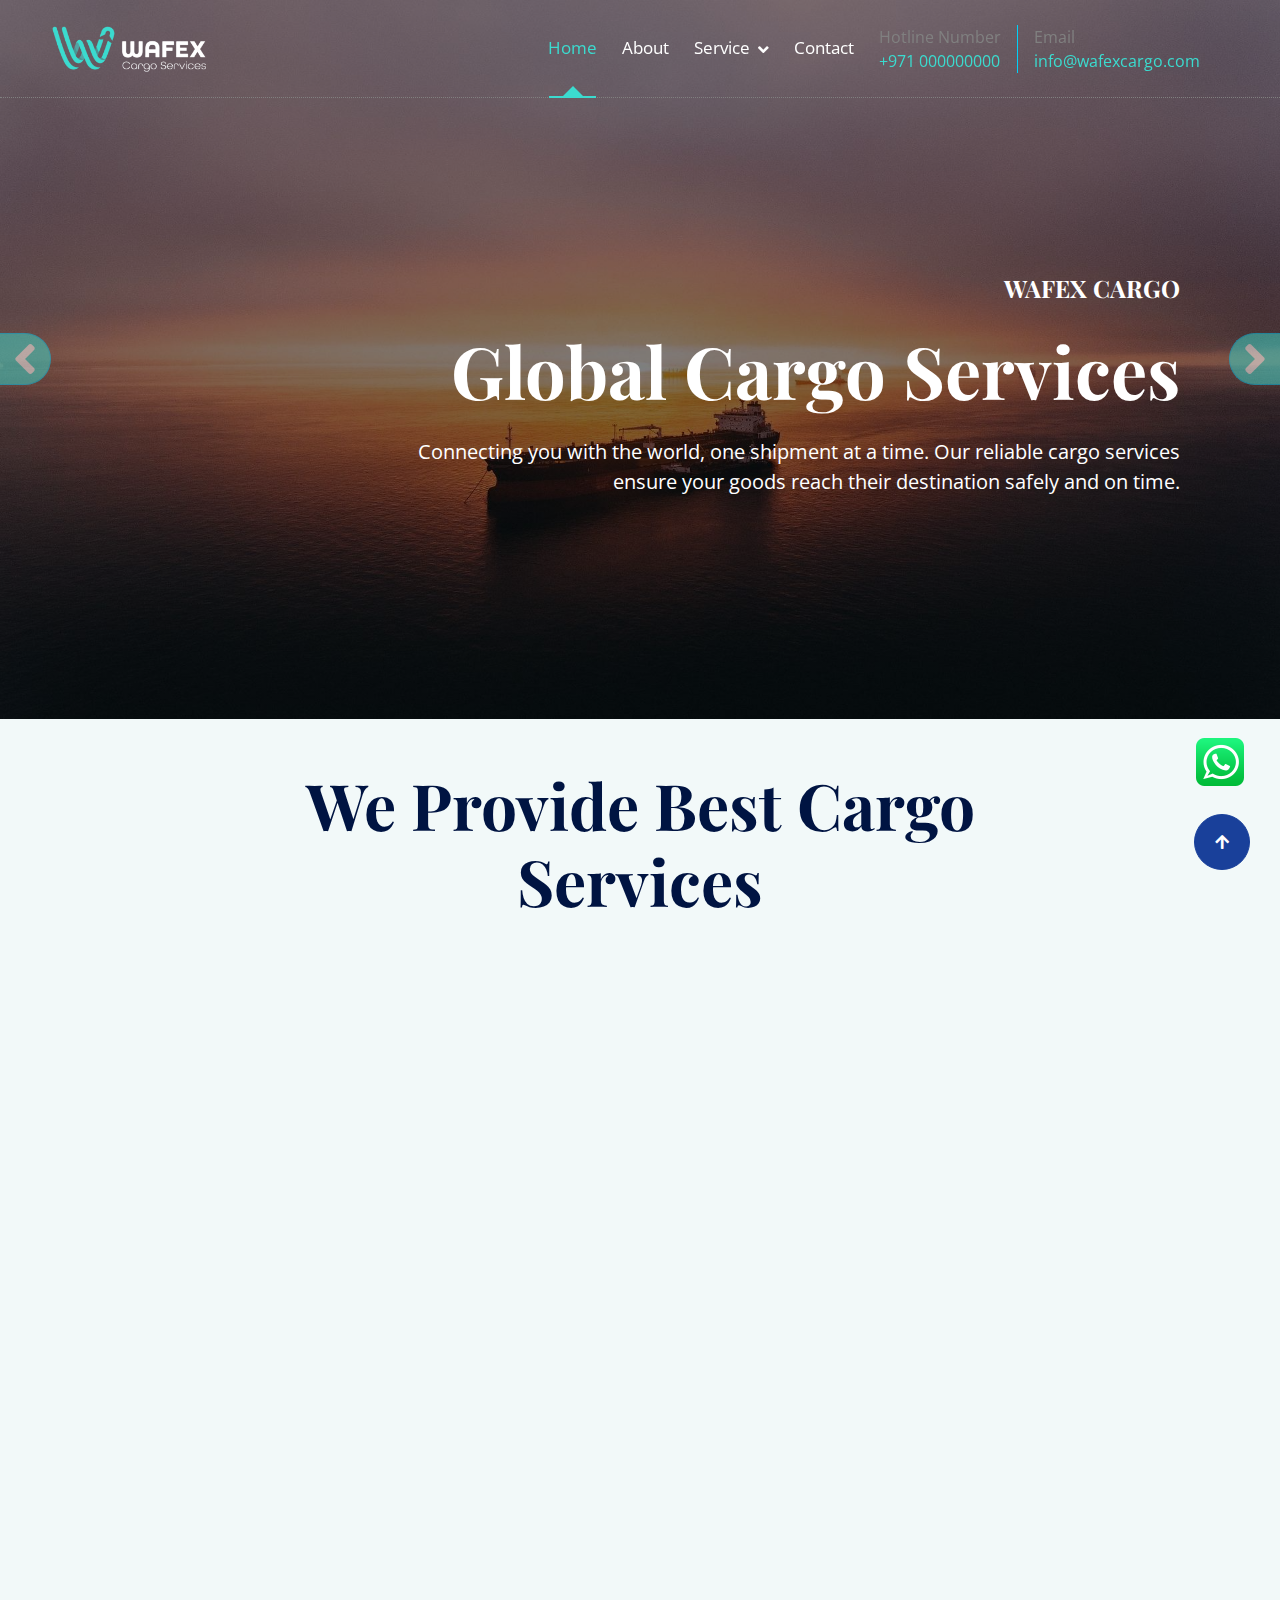
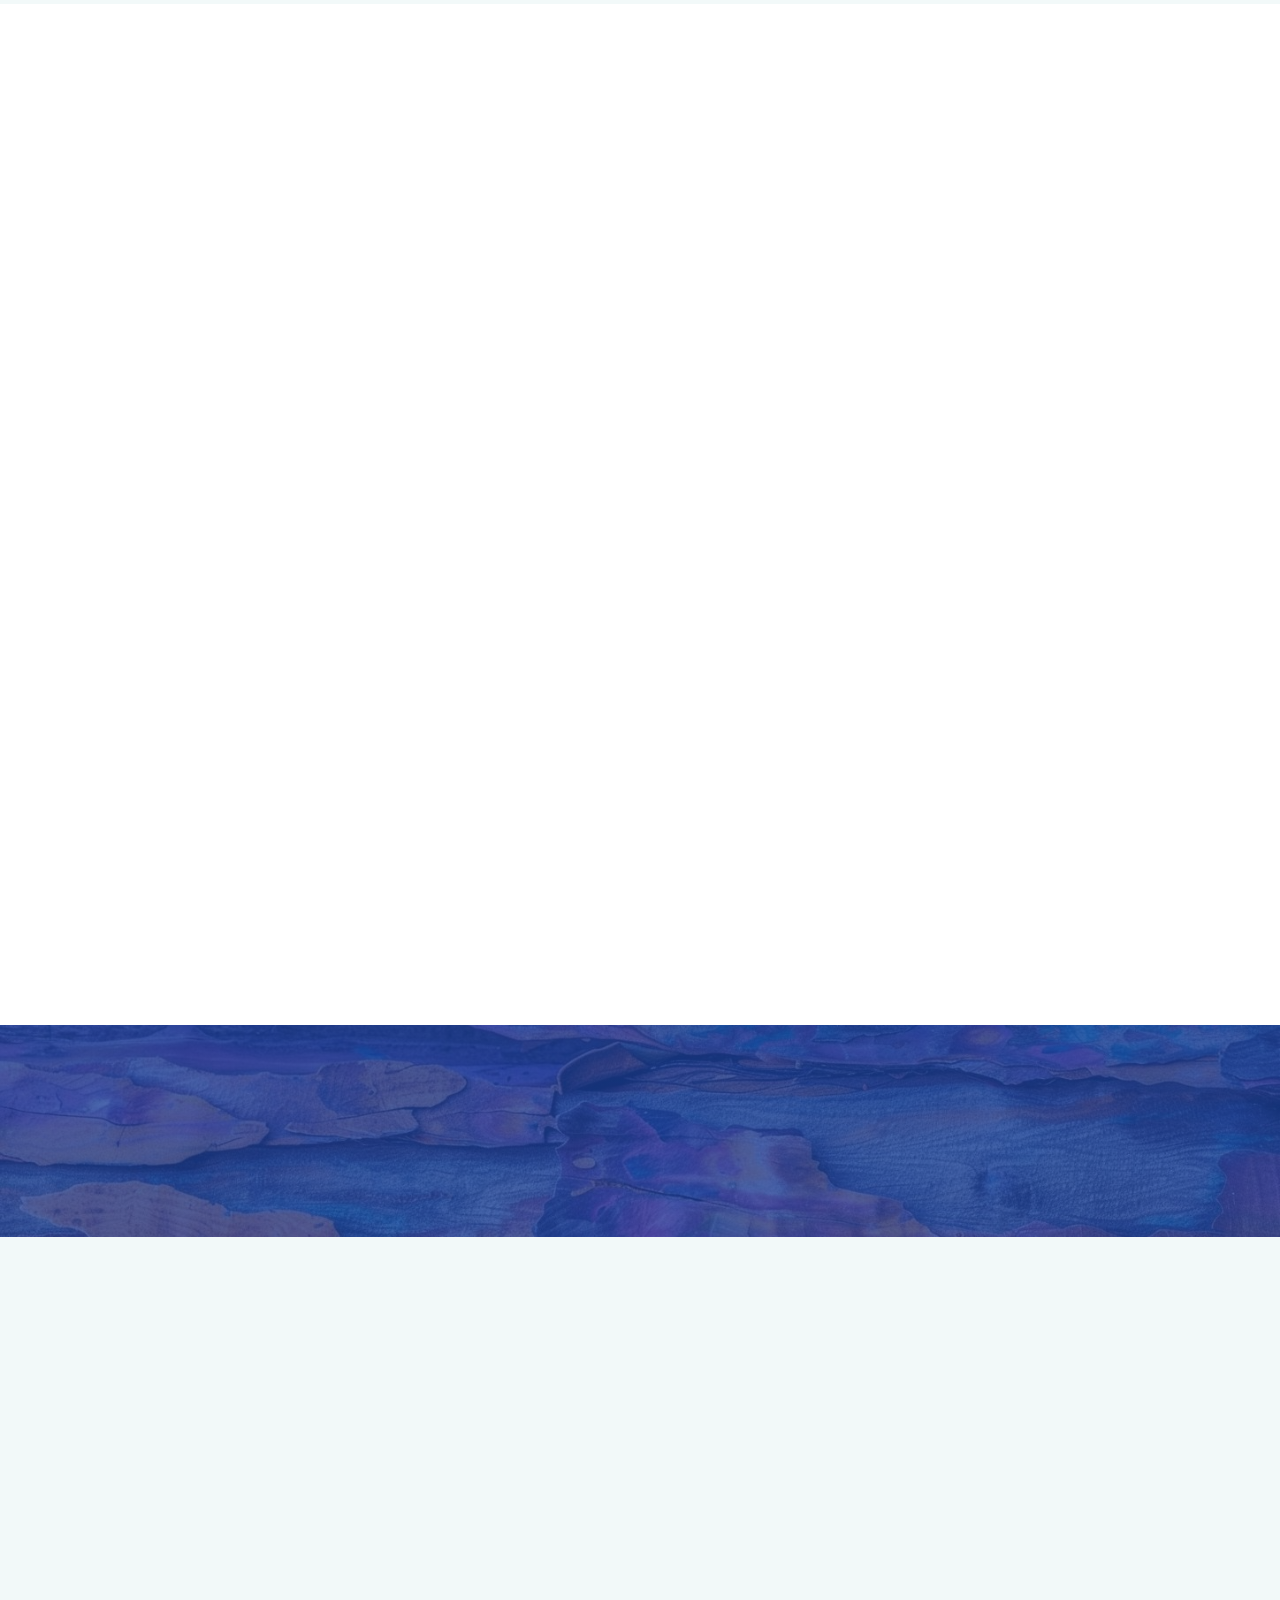
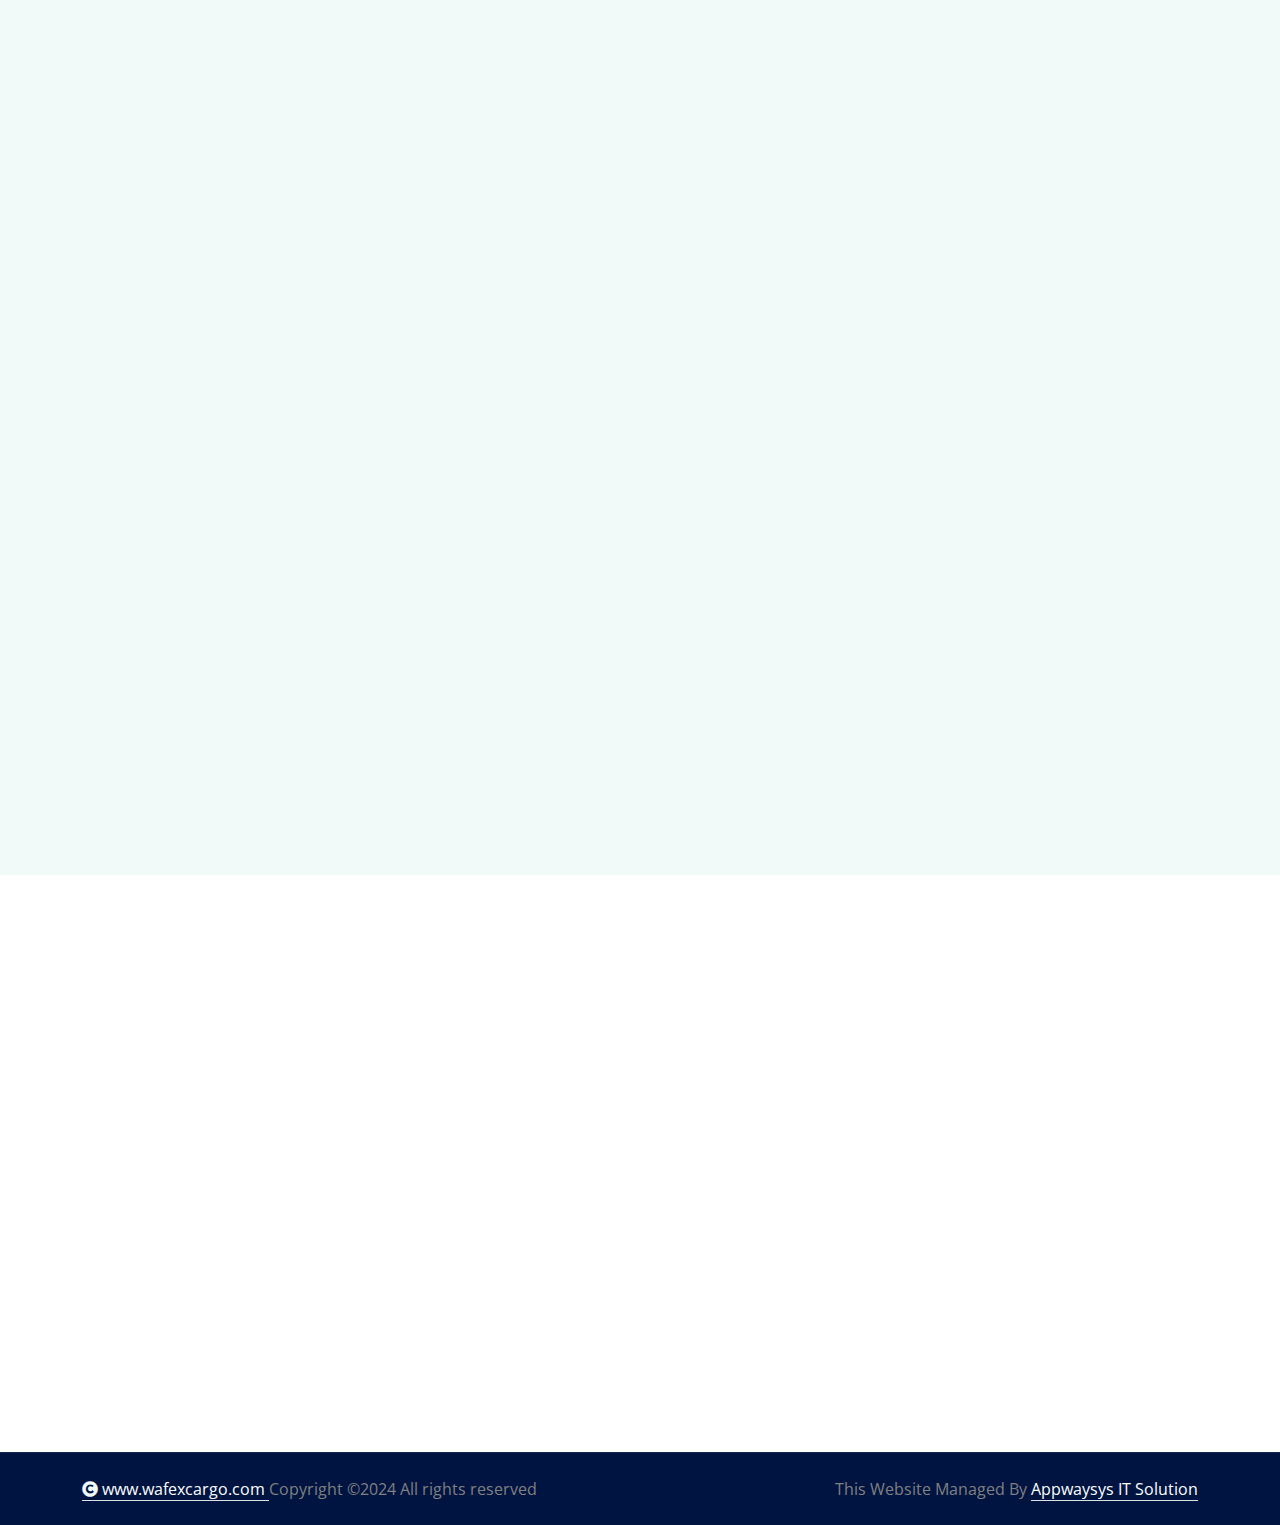
<file: index.html>
<!DOCTYPE html>
<html lang="en">

<head>
    <meta charset="utf-8">
    <title>Wafex Cargo- Cargo service</title>
    <meta content="width=device-width, initial-scale=1.0" name="viewport">
    <meta content="" name="keywords">
    <meta content="" name="description">

    <!-- Google Web Fonts -->
    <link rel="preconnect" href="https://fonts.googleapis.com">
    <link rel="preconnect" href="https://fonts.gstatic.com" crossorigin>
    <link
        href="https://fonts.googleapis.com/css2?family=Open+Sans:ital,wdth,wght@0,75..100,300..800;1,75..100,300..800&family=Playfair+Display:ital,wght@0,400..900;1,400..900&display=swap"
        rel="stylesheet">

    <!-- Icon Font Stylesheet -->
    <link rel="stylesheet" href="https://use.fontawesome.com/releases/v5.15.4/css/all.css" />
    <link href="https://cdn.jsdelivr.net/npm/bootstrap-icons@1.4.1/font/bootstrap-icons.css" rel="stylesheet">
    <link rel="stylesheet" href="fonts/flaticon/font/flaticon.css">

    <!-- Libraries Stylesheet -->
    <link href="lib/animate/animate.min.css" rel="stylesheet">
    <link href="lib/owlcarousel/assets/owl.carousel.min.css" rel="stylesheet">


    <!-- Customized Bootstrap Stylesheet -->
    <link href="css/bootstrap.min.css" rel="stylesheet">

    <!-- Template Stylesheet -->
    <link href="css/style.css" rel="stylesheet">
</head>

<body>

    <!-- Spinner Start -->
    <div id="spinner"
        class="show bg-white position-fixed translate-middle w-100 vh-100 top-50 start-50 d-flex align-items-center justify-content-center">
        <div class="spinner-border text-primary" style="width: 3rem; height: 3rem;" role="status">
            <span class="sr-only">Loading...</span>
        </div>
    </div>
    <!-- Spinner End -->

    <!-- Navbar & Hero Start -->
    <div class="container-fluid position-relative p-0">
        <nav class="navbar navbar-expand-lg navbar-light px-4 px-lg-5 py-3 py-lg-0">
            <a href="" class="navbar-brand p-0">
                <img src="img/wafex_cargo_logo.png" alt="Logo">
            </a>
            <button class="navbar-toggler" type="button" data-bs-toggle="collapse" data-bs-target="#navbarCollapse">
                <span class="fa fa-bars"></span>
            </button>
            <div class="collapse navbar-collapse" id="navbarCollapse">
                <div class="navbar-nav ms-auto py-0">
                    <a href="index.html" class="nav-item nav-link active">Home</a>
                    <a href="about.html" class="nav-item nav-link">About</a>
                    <div class="nav-item dropdown">
                        <a href="#" class="nav-link dropdown-toggle" data-bs-toggle="dropdown">Service</a>
                        <div class="dropdown-menu m-0">
                            <a href="groundshipping.html" class="dropdown-item">Land Freight</a>
                            <a href="ocean.html" class="dropdown-item">Ocean Freight</a>
                            <!-- <a href="aircargo.html" class="dropdown-item">Air Freight</a> -->
                            <a href="clearing-forwading.html" class="dropdown-item">Clearing & Forwarding</a>
                            <a href="dor-to-dor.html" class="dropdown-item">Door-To-Door Service</a>
                            <a href="wherehousing.html" class="dropdown-item">Wherehousing</a>
                        </div>
                    </div>
                    <a href="contact.html" class="nav-item nav-link">Contact</a>
                </div>
                <div class="d-none d-xl-flex me-3">
                    <div class="d-flex flex-column pe-3 border-end border-primary">
                        <span class="text-body">Hotline Number</span>
                        <a href="tel:+971"><span class="text-primary">+971 000000000</span></a>
                    </div>
                </div>
                <div class="d-none d-xl-flex me-3">
                    <div class="d-flex flex-column pe-3  border-primary">
                        <span class="text-body">Email </span>
                        <a href="tel:+4733378901"><span class="text-primary">info@wafexcargo.com</span></a>
                    </div>
                </div>
            </div>
        </nav>

        <!-- Carousel Start -->
        <div class="carousel-header">
            <div id="carouselId" class="carousel slide" data-bs-ride="carousel">
                <ol class="carousel-indicators">
                    <li data-bs-target="#carouselId" data-bs-slide-to="0" class="active"></li>
                    <li data-bs-target="#carouselId" data-bs-slide-to="1"></li>
                    <li data-bs-target="#carouselId" data-bs-slide-to="2"></li>
                </ol>
                <div class="carousel-inner" role="listbox">
                    <div class="carousel-item">
                        <img src="img/wafex-cargo-home-2.jpg" class="img-fluid w-100" alt="Image">
                        <div class="carousel-caption-2">
                            <div class="carousel-caption-2-content" style="max-width: 900px;">
                                <h4 class="text-white text-uppercase fw-bold mb-4 fadeInRight animated"
                                    data-animation="fadeInRight" data-delay="1s" style="animation-delay: 1s;"
                                    style="letter-spacing: 3px;">THE COMPLETE SOLUTIONS</h4>
                                <h1 class="display-2 text-capitalize text-white mb-4 fadeInRight animated"
                                    data-animation="fadeInRight" data-delay="1.3s" style="animation-delay: 1.3s;">
                                    Comprehensive Cargo Solutions</h1>
                                <p class="mb-5 fs-5 text-white fadeInRight animated" data-animation="fadeInRight"
                                    data-delay="1.5s" style="animation-delay: 1.5s;">WAFEX CARGO offers reliable and
                                    efficient cargo services tailored to meet your logistics needs. From ground shipping
                                    to warehousing and door-to-door delivery, we provide a full range of services to
                                    ensure your goods are transported safely and on time. Trust WAFEX CARGO for
                                    exceptional service and seamless logistics.</p>
                                <div class="carousel-caption-2-content-btn fadeInRight animated"
                                    data-animation="fadeInRight" data-delay="1.7s" style="animation-delay: 1.7s;">
                                </div>
                            </div>
                        </div>
                    </div>
                    <div class="carousel-item active">
                        <img src="img/home3.jpg" class="img-fluid w-100" alt="Image">
                        <div class="carousel-caption-1">
                            <div class="carousel-caption-1-content" style="max-width: 900px;">
                                <h4 class="text-white text-uppercase fw-bold mb-4 fadeInLeft animated"
                                    data-animation="fadeInLeft" data-delay="1s" style="animation-delay: 1s;"
                                    style="letter-spacing: 3px;">Wafex Cargo</h4>
                                <h1 class="display-2 text-capitalize text-white mb-4 fadeInLeft animated"
                                    data-animation="fadeInLeft" data-delay="1.3s" style="animation-delay: 1.3s;">Global
                                    cargo services</h1>
                                <p class="mb-5 fs-5 text-white fadeInLeft animated" data-animation="fadeInLeft"
                                    data-delay="1.5s" style="animation-delay: 1.5s;">Connecting you with the world, one
                                    shipment at a time. Our reliable cargo services ensure your goods reach their
                                    destination safely and on time.
                                </p>
                                <div class="carousel-caption-1-content-btn fadeInLeft animated"
                                    data-animation="fadeInLeft" data-delay="1.7s" style="animation-delay: 1.7s;">
                                </div>
                            </div>
                        </div>
                    </div>
                    
                </div>
                <button class="carousel-control-prev" type="button" data-bs-target="#carouselId" data-bs-slide="prev">
                    <span class="carousel-control-prev-icon btn btn-primary fadeInLeft animated" aria-hidden="true"
                        data-animation="fadeInLeft" data-delay="1.1s" style="animation-delay: 1.3s;"> <i
                            class="fa fa-angle-left fa-3x"></i></span>
                    <span class="visually-hidden">Previous</span>
                </button>
                <button class="carousel-control-next" type="button" data-bs-target="#carouselId" data-bs-slide="next">
                    <span class="carousel-control-next-icon btn btn-primary fadeInRight animated" aria-hidden="true"
                        data-animation="fadeInLeft" data-delay="1.1s" style="animation-delay: 1.3s;"><i
                            class="fa fa-angle-right fa-3x"></i></span>
                    <span class="visually-hidden">Next</span>
                </button>
            </div>
        </div>
        <!-- Carousel End -->
    </div>
    <!-- Navbar & Hero End -->

    <!-- Modal Search Start -->
    <div class="modal fade" id="searchModal" tabindex="-1" aria-labelledby="exampleModalLabel" aria-hidden="true">
        <div class="modal-dialog modal-fullscreen">
            <div class="modal-content rounded-0">
                <div class="modal-header">
                    <h4 class="modal-title mb-0" id="exampleModalLabel">Search by keyword</h4>
                    <button type="button" class="btn-close" data-bs-dismiss="modal" aria-label="Close"></button>
                </div>
                <div class="modal-body d-flex align-items-center">
                    <div class="input-group w-75 mx-auto d-flex">
                        <input type="search" class="form-control p-3" placeholder="keywords"
                            aria-describedby="search-icon-1">
                        <span id="search-icon-1" class="input-group-text btn border p-3"><i
                                class="fa fa-search text-white"></i></span>
                    </div>
                </div>
            </div>
        </div>
    </div>
    <!-- Modal Search End -->

    <!-- Our service Start -->
    <div class="container-fluid blog  bg-light py-5">
        <div class="container pb-5">
            <div class="text-center mx-auto pb-5 wow fadeInUp" data-wow-delay="0.2s" style="max-width: 800px;">
                <!-- <h4 class="text-uppercase text-primary ">Our Service</h4> -->
                <h1 class="display-3 text-capitalize mb-3">We Provide Best Cargo Services</h1>
            </div>
            <div class="row g-4 justify-content-center">

                <div class="col-lg-6 col-xl-4 wow fadeInUp" data-wow-delay="0.6s">
                    <div class="blog-item">
                        <div class="blog-img">
                            <img src="img/wafex_tank.png" class="img-fluid rounded-top w-100" alt="">
                        </div>
                        <div class="blog-content rounded-bottom p-4">
                            <a href="#" class="h4 d-inline-block mb-3">Land Freight</a>
                            <p>WAFEX CARGO’s land transport services provide a reliable and efficient solution for
                                moving goods across the UAE and Kuwait. With a modern fleet of vehicles and a team of
                                experienced drivers, we ensure that your cargo is delivered safely and on time, whether
                                for local deliveries or cross-border shipments.</p>
                        </div>
                    </div>
                </div>
                
                <div class="col-lg-6 col-xl-4 wow fadeInUp" data-wow-delay="0.4s">
                    <div class="blog-item">
                        <div class="blog-img">
                            <img src="img/wafex_shipFright.png" class="img-fluid rounded-top w-100" alt="">
                        </div>
                        <div class="blog-content rounded-bottom p-4">
                            <a href="#" class="h4 d-inline-block mb-3">Ocean Freight</a>
                            <p>Reliable and cost-effective ocean freight services for all your shipping needs. We manage
                                everything from container loading to customs clearance, ensuring safe and timely
                                delivery of your cargo. Trust us for seamless ocean transport solutions.</p>
                        </div>
                    </div>
                </div>
                <div class="col-lg-6 col-xl-4 wow fadeInUp" data-wow-delay="0.2s">
                    <div class="blog-item">
                        <div class="blog-img">
                            <img src="img/wafex_airfright.png" class="img-fluid rounded-top w-100" alt="">
                        </div>
                        <div class="blog-content rounded-bottom p-4">
                            <a href="#" class="h4 d-inline-block mb-3">Air Freight</a>
                            <p>WAFEX CARGO’s air freight services provide a fast and reliable solution for transporting
                                goods within and beyond Dubai and Kuwait. Our air freight services are designed to meet
                                the specific needs of businesses that require swift, secure, and efficient
                                transportation of their cargo.</p>
                        </div>
                    </div>
                </div>
            </div>
        </div>
    </div>
    <!-- Our Service End -->

    <!-- About Start -->
    <div class="container-fluid about overflow-hidden py-5">
        <div class="container py-5">
            <div class="row g-5">
                <div class="col-xl-6 wow fadeInLeft" data-wow-delay="0.2s">
                    <div class="about-img rounded h-100">
                        <img src="img/wafex-about1.jpg" class="img-fluid rounded h-100 w-100"
                            style="object-fit: cover;" alt="">
                        <div class="about-exp"> <span></span></div>
                    </div>
                </div>
                <div class="col-xl-6 wow fadeInRight" data-wow-delay="0.2s">
                    <div class="about-item">
                        <h1 class="display-3 mb-3">About Us</h1>
                        <p class="mb-4">WAFEX CARGO is a leading logistics and cargo company operating exclusively in
                            Dubai and Kuwait. With a commitment to excellence and customer satisfaction, we specialize
                            in providing seamless, reliable, and efficient cargo solutions that meet the diverse needs
                            of our clients.</p>
                        <p class="mb-4">At WAFEX CARGO, our core values shape our identity and drive our commitment to
                            excellence:</p>
                        <div class="bg-light rounded p-4 mb-4">
                            <div class="row">
                                <div class="col-12">
                                    <div class="d-flex">
                                        <div class="">
                                            <a href="#" class="h4 d-inline-block ">Integrity</a>
                                            <p class="mb-2">We maintain the highest standards of honesty and
                                                transparency in all our operations. Our commitment to ethical practices
                                                ensures trust and reliability in our services.</p>
                                            <a href="#" class="h4 d-inline-block ">Customer Focus</a>
                                            <p class="mb-2">Our clients are at the heart of everything we do. We listen
                                                to their needs and work tirelessly to provide tailored solutions that
                                                exceed expectations, ensuring satisfaction and fostering long-term
                                                relationships.</p>
                                            <a href="#" class="h4 d-inline-block ">Safety</a>
                                            <p class="mb-0">The safety of our clients' cargo is paramount. We implement
                                                stringent security measures and follow best practices to protect goods
                                                throughout the transportation process, ensuring they arrive in perfect
                                                condition.</p>
                                        </div>
                                    </div>
                                </div>
                            </div>
                        </div>

                        <a href="about.html" class="btn btn-secondary rounded-pill py-3 px-5">Read More</a>
                    </div>
                </div>
            </div>
        </div>
    </div>
    <!-- About End -->

    <!-- Company Logo carousel Start -->
    <div class="container-fluid counter ">
        <div class="container py-3">
            <div class="container pb-2">
                <div class="owl-carousel testimonial-carousel wow fadeInUp" data-wow-delay="0.1s">
                    <div class="testimonial-item text-center p-4">
                        <div class="d-flex justify-content-center mb-4">
                            <img src="img/wafex_cargo_logo.png"  style="width: 300px; height: 80px; " >
                        </div>
                    </div>
                    <div class="testimonial-item text-center p-4">
                        <div class="d-flex justify-content-center mb-4">
                            <img src="img/xenex_cargo.png"  style="width: 300px; height: 100px; " >
                        </div>
                    </div>
                   
                </div>
            </div>
        </div>
    </div>
    <!-- Company Logo carousel End -->

    <!-- Service Start -->
    <div class="container-fluid service bg-light overflow-hidden py-5">
        <div class="container py-5">
            <div class="text-center mx-auto pb-5 wow fadeInUp" data-wow-delay="0.2s" style="max-width: 800px;">
                <h4 class="text-uppercase text-primary">MORE SERVICES</h4>
                <h1 class="display-3 text-capitalize mb-3">We Offer The Following Services</h1>
            </div>
            <div class="row gx-0 gy-4 align-items-center">
                <div class="col-lg-6 col-xl-4 wow fadeInLeft" data-wow-delay="0.2s">
                    <div class="service-item rounded p-4 mb-4">
                        <div class="row">
                            <div class="col-12">
                                <div class="d-flex">
                                    <div class="service-content text-end">
                                        <a href="#" class="h4 d-inline-block mb-3">Land Freight</a>
                                        <p class="mb-3">WAFEX CARGO ensures safe and timely road transport across Dubai
                                            and Kuwait with our modern fleet and expert drivers.</p>
                                    </div>
                                    <div class="ps-4">
                                        <div class="service-btn"><i
                                                class="fas flaticon-frontal-truck text-white fa-2x"></i></div>
                                    </div>
                                </div>
                            </div>
                        </div>
                    </div>
                   
                    <div class="service-item rounded p-4 mb-4">
                        <div class="row">
                            <div class="col-12">
                                <div class="d-flex">
                                    <div class="service-content text-end">
                                        <a href="#" class="h4 d-inline-block mb-3">Ocean Freight</a>
                                        <p class="mb-0">Dependable ocean freight services for global shipping. We ensure
                                            safe, timely delivery of your cargo with comprehensive handling and support.
                                        </p>
                                    </div>
                                    <div class="ps-4">
                                        <div class="service-btn"><i
                                                class="fas flaticon-sea-ship-with-containers text-white fa-2x"></i>
                                        </div>
                                    </div>
                                </div>
                            </div>
                        </div>
                    </div>
                    <div class="service-item rounded p-4 mb-0">
                        <div class="row">
                            <div class="col-12">
                                <div class="d-flex">
                                    <div class="service-content text-end">
                                        <a href="#" class="h4 d-inline-block mb-3">Air Freight</a>
                                        <p class="mb-0">Fast and reliable air freight services for quick delivery
                                            worldwide. Trust us for secure and efficient air transport</p>
                                    </div>
                                    <div class="ps-4">
                                        <div class="service-btn"><i class="fas flaticon-travel text-white fa-2x"></i>
                                        </div>
                                    </div>

                                </div>
                            </div>
                        </div>
                    </div>
                </div>
                <div class="col-lg-6 col-xl-4 wow fadeInUp" data-wow-delay="0.3s">
                    <div class="bg-transparent">
                        <img src="img/wafex_cargo_person.png" class="img-fluid w-100" alt="">
                    </div>
                </div>
                <div class="col-lg-6 col-xl-4 wow fadeInRight" data-wow-delay="0.2s">
                    <div class="service-item rounded p-4 mb-4">
                        <div class="row">
                            <div class="col-12">
                                <div class="d-flex">
                                    <div class="pe-4">
                                        <div class="service-btn"><i class="fas flaticon-platform text-white fa-2x"></i>
                                        </div>
                                    </div>
                                    <div class="service-content">
                                        <a href="#" class="h4 d-inline-block mb-3">Clearing & Forwarding</a>
                                        <p class="mb-0">We are provides expert clearing and forwarding services,
                                            ensuring efficient customs handling and smooth logistics in Dubai and
                                            Kuwait.</p>
                                    </div>
                                </div>
                            </div>
                        </div>
                    </div>
                    <div class="service-item rounded p-4 mb-4">
                        <div class="row">
                            <div class="col-12">
                                <div class="d-flex">
                                    <div class="pe-4">
                                        <div class="service-btn"><i class="fas flaticon-car text-white fa-2x"></i>
                                        </div>
                                    </div>
                                    <div class="service-content">
                                        <a href="#" class="h4 d-inline-block mb-3">Door-To-Door Service</a>
                                        <p class="mb-0">Convenient and hassle-free door-to-door delivery with Wafex. We
                                            pick up and deliver your goods directly to your doorstep, ensuring a smooth
                                            and seamless experience.</p>
                                    </div>
                                </div>
                            </div>
                        </div>
                    </div>
                    <div class="service-item rounded p-4 mb-0">
                        <div class="row">
                            <div class="col-12">
                                <div class="d-flex">
                                    <div class="pe-4">
                                        <div class="service-btn"><i class="fas flaticon-barn text-white fa-2x"></i>
                                        </div>
                                    </div>
                                    <div class="service-content">
                                        <a href="#" class="h4 d-inline-block mb-3">Warehousing</a>
                                        <p class="mb-0">Secure and strategically located warehousing options to support
                                            your logistics needs.</p>
                                    </div>
                                </div>
                            </div>
                        </div>
                    </div>
                </div>
            </div>
        </div>
    </div>
    <!-- Service End -->

    <!-- Footer Start -->
    <div class="container-fluid footer py-5 wow fadeIn" data-wow-delay="0.2s">
        <div class="container py-5">
            <div class="row g-5 mb-5 align-items-center">
                <div class="col-lg-7">
                    <div class="position-relative mx-auto">
                        <img src="img/wafex_cargo_logo.png" alt="Logo" style="width: 160px; height: 50px;">
                        <img src="img/xenex_cargo.png" alt="Logo" style="width: 160px; height: 60px;">
                    </div>
                </div>
            </div>
            <div class="row g-5">
                <div class="col-md-6 col-lg-6 col-xl-3">
                    <div class="footer-item d-flex flex-column">
                        <div class="footer-item">
                            <h3 class="text-white mb-4">
                                Why Choose Us

                            </h3>
                            <p class="mb-3">Connecting you with the world, one shipment at a time. Our reliable cargo
                                services ensure your goods reach their destination safely and on time.</p>
                        </div>
                    </div>
                </div>
                <div class="col-md-6 col-lg-6 col-xl-2">
                    <div class="footer-item d-flex flex-column">
                        <h4 class="text-white mb-4">Quick Link </h4>
                        <a href="#"><i class="fas fa-angle-right me-2"></i> Home</a>
                        <a href="about.html"><i class="fas fa-angle-right me-2"></i> About Us</a>
                        <a href="contact.html"><i class="fas fa-angle-right me-2"></i> Contact</a>
                    </div>
                </div>

                <div class="col-md-6 col-lg-6 col-xl-3">
                    <div class="footer-item d-flex flex-column">
                        <h4 class="text-white mb-4">Specialised Services</h4>
                        <a href="groundshipping.html"><i class="fas fa-angle-right me-2"></i> Land Freight</a>
                        <a href="ocean.html"><i class="fas fa-angle-right me-2"></i> Ocean Freight</a>
                        <a href="aircargo.html"><i class="fas fa-angle-right me-2"></i> Air Freight</a>
                        <a href="clearing-forwading.html"><i class="fas fa-angle-right me-2"></i> Clearing & Forwarding</a>
                        <a href="dor-to-dor.html"><i class="fas fa-angle-right me-2"></i> Door-To-Door Service</a>
                        <a href="wherehousing.html"><i class="fas fa-angle-right me-2"></i> Warehousing</a>
                    </div>
                </div>
                <div class="col-md-6 col-lg-6 col-xl-4">
                    <div class="footer-item d-flex flex-column">
                        <h6 class="text-white mb-4">UAE</h6>
                        <a href="#"><i class="fa fa-map-marker-alt me-2"></i> Al Qusais Industrial Area 1 - Dubai</a>
                        <a href="mailto:info@wafexcargo.com"><i class="fas fa-envelope me-2"></i>
                            info@wafexcargo.com</a>
                        <a href="tel:+012 345 67890" class="mb-3"><i class="fas fa-phone me-2"></i> +012 345 67890</a>
                        <h6 class="text-white mb-4">Kuwait</h6>
                        <a href="#"><i class="fa fa-map-marker-alt me-2"></i> Nesto building, Farwaniya, Kuwait</a>
                        <a href="tel:+012 345 67890"><i class="fas fa-phone me-2"></i> +00965-1234567</a>
                    </div>
                </div>
            </div>
        </div>
    </div>
    <!-- Footer End -->

    <!-- Copyright Start -->
    <div class="container-fluid copyright py-4">
        <div class="container">
            <div class="row g-4 align-items-center">
                <div class="col-md-6 text-center text-md-start mb-md-0">
                    <span class="text-body"><a href="#" class="border-bottom text-white"><i
                                class="fas fa-copyright text-light me-1"></i>www.wafexcargo.com </a>  Copyright ©2024 All rights reserved</span>
                </div>
                <div class="col-md-6 text-center text-md-end text-body">
                    This Website Managed By <a class="border-bottom text-white" href="https://www.appwaysys.com">Appwaysys IT Solution</a>

                </div>
            </div>
        </div>
    </div>
    <!-- Copyright End -->

    <!-- Back to Top -->
    <a href="#" class="btn btn-secondary btn-lg-square rounded-circle back-to-top"><i class="fa fa-arrow-up"></i></a>
    <!-- END Back to Top  -->

    <!-- Start whatsapp -->
    <div class="">
        <a href="https://wa.me/9744883484?text=Hello,%20I%20need%20your%20service" class="whatsapp">
            <img src="img/whatsapp.png" >
        </a>
    </div>
    <!-- End whatsapp -->


    <!-- JavaScript Libraries -->
    <script src="https://ajax.googleapis.com/ajax/libs/jquery/3.6.4/jquery.min.js"></script>
    <script src="https://cdn.jsdelivr.net/npm/bootstrap@5.0.0/dist/js/bootstrap.bundle.min.js"></script>
    <script src="lib/wow/wow.min.js"></script>
    <script src="lib/easing/easing.min.js"></script>
    <script src="lib/waypoints/waypoints.min.js"></script>
    <script src="lib/counterup/counterup.min.js"></script>
    <script src="lib/owlcarousel/owl.carousel.min.js"></script>

    <!-- Template Javascript -->
    <script src="js/main.js"></script>
</body>

</html>
</file>
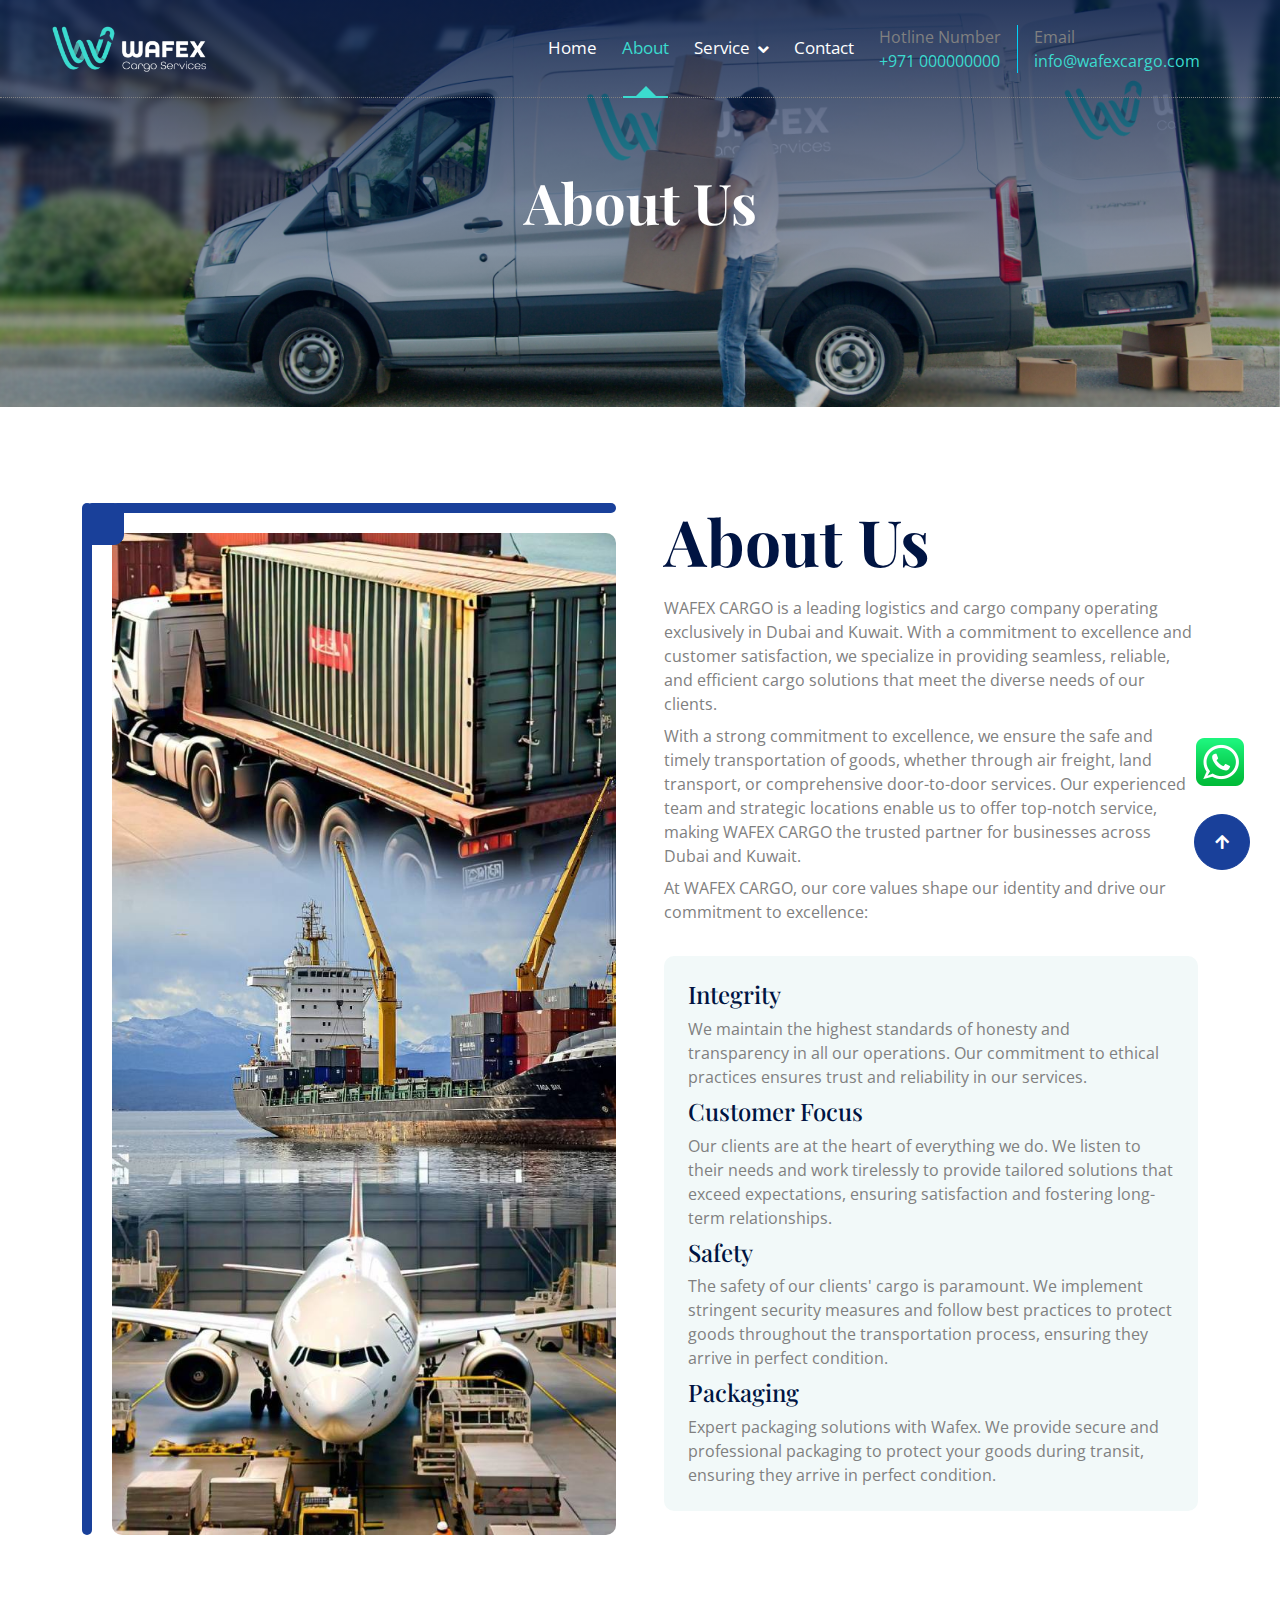
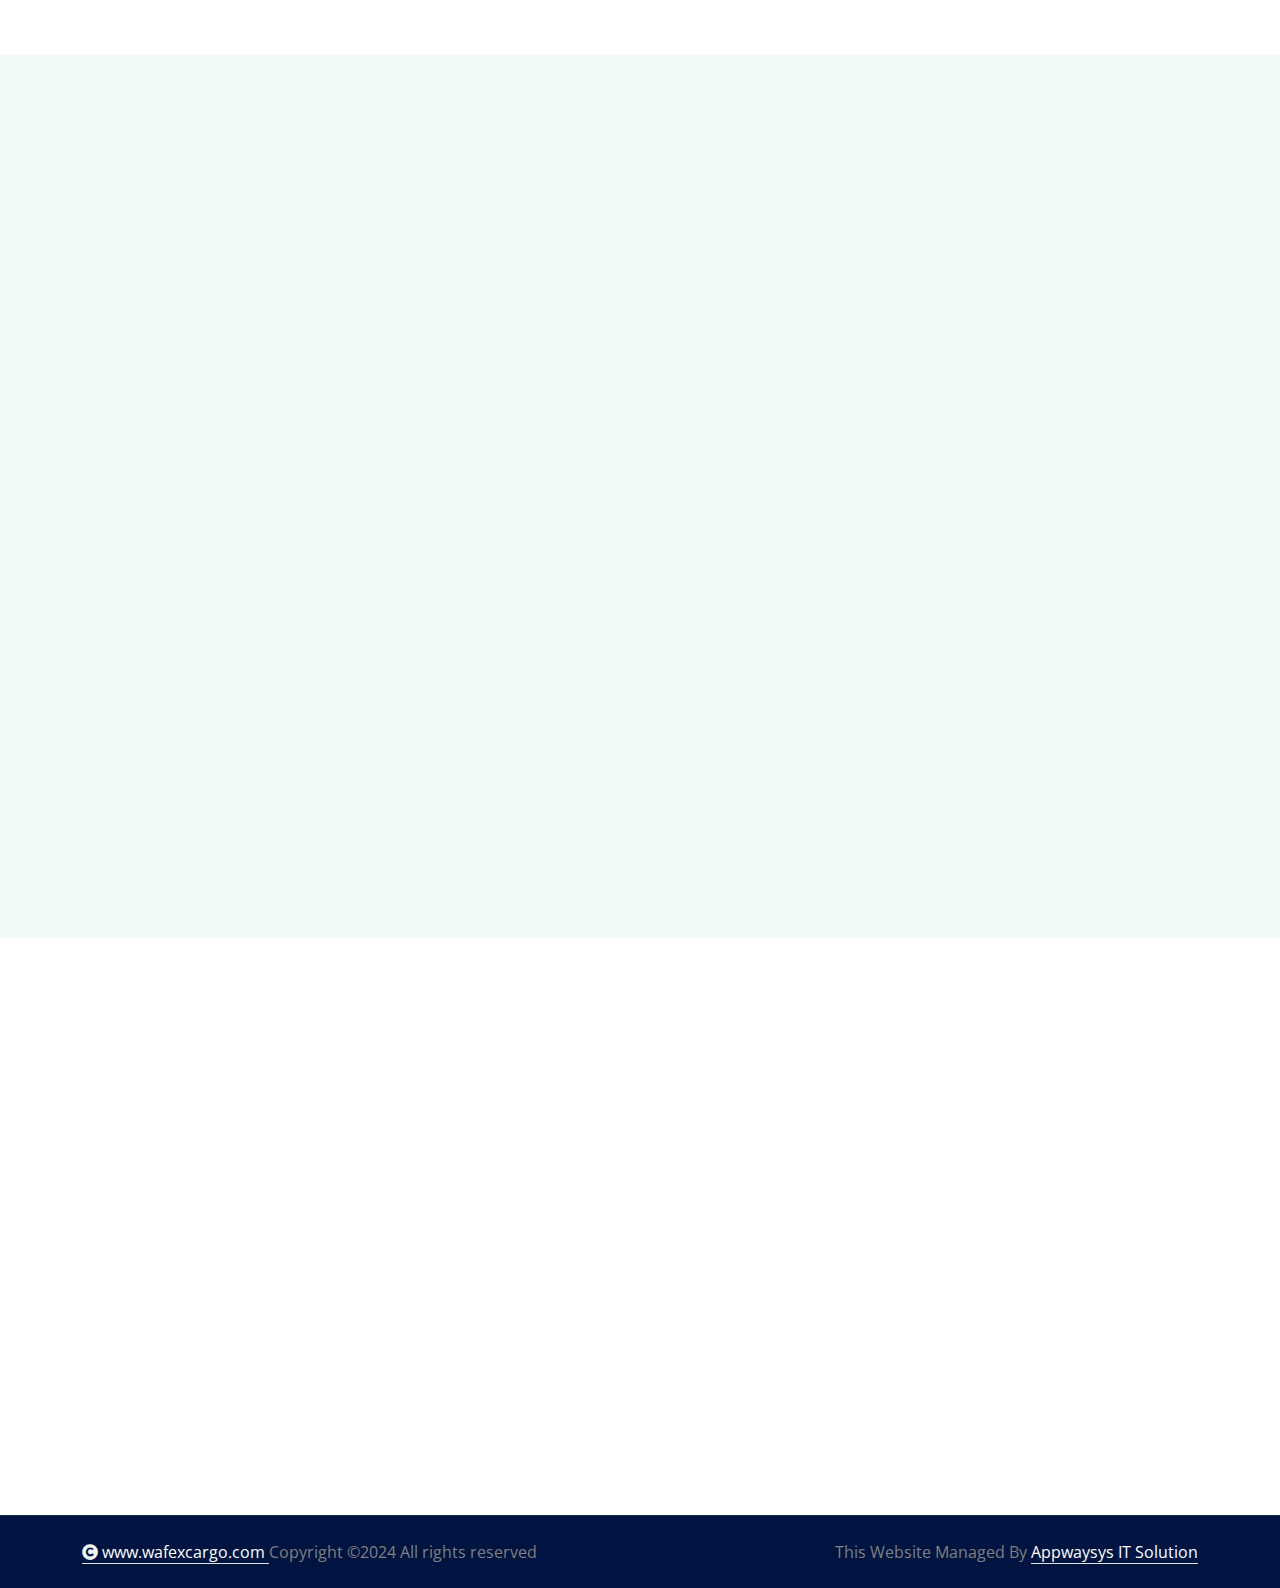
<file: about.html>
<!DOCTYPE html>
<html lang="en">

<head>
    <meta charset="utf-8">
    <title>Acuas - Drinking Water Website Template</title>
    <meta content="width=device-width, initial-scale=1.0" name="viewport">
    <meta content="" name="keywords">
    <meta content="" name="description">

    <!-- Google Web Fonts -->
    <link rel="preconnect" href="https://fonts.googleapis.com">
    <link rel="preconnect" href="https://fonts.gstatic.com" crossorigin>
    <link
        href="https://fonts.googleapis.com/css2?family=Open+Sans:ital,wdth,wght@0,75..100,300..800;1,75..100,300..800&family=Playfair+Display:ital,wght@0,400..900;1,400..900&display=swap"
        rel="stylesheet">

    <!-- Icon Font Stylesheet -->
    <link rel="stylesheet" href="https://use.fontawesome.com/releases/v5.15.4/css/all.css" />
    <link href="https://cdn.jsdelivr.net/npm/bootstrap-icons@1.4.1/font/bootstrap-icons.css" rel="stylesheet">
    <link rel="stylesheet" href="fonts/flaticon/font/flaticon.css">

    <!-- Libraries Stylesheet -->
    <link href="lib/animate/animate.min.css" rel="stylesheet">
    <link href="lib/owlcarousel/assets/owl.carousel.min.css" rel="stylesheet">


    <!-- Customized Bootstrap Stylesheet -->
    <link href="css/bootstrap.min.css" rel="stylesheet">

    <!-- Template Stylesheet -->
    <link href="css/style.css" rel="stylesheet">
</head>

<body>

    <!-- Spinner Start -->
    <div id="spinner"
        class="show bg-white position-fixed translate-middle w-100 vh-100 top-50 start-50 d-flex align-items-center justify-content-center">
        <div class="spinner-border text-primary" style="width: 3rem; height: 3rem;" role="status">
            <span class="sr-only">Loading...</span>
        </div>
    </div>
    <!-- Spinner End -->

    <!-- Navbar & Hero Start -->
    <div class="container-fluid position-relative p-0">
        <nav class="navbar navbar-expand-lg navbar-light px-4 px-lg-5 py-3 py-lg-0">
            <a href="index.html" class="navbar-brand p-0">
                <!-- <h1 class="text-primary"><i class="fas fa-hand-holding-water me-3"></i>Acuas</h1> -->
                <img src="img/wafex_cargo_logo.png" alt="Logo">
            </a>
            <button class="navbar-toggler" type="button" data-bs-toggle="collapse" data-bs-target="#navbarCollapse">
                <span class="fa fa-bars"></span>
            </button>
            <div class="collapse navbar-collapse" id="navbarCollapse">
                <div class="navbar-nav ms-auto py-0">
                    <a href="index.html" class="nav-item nav-link">Home</a>
                    <a href="about.html" class="nav-item nav-link active">About</a>
                    <div class="nav-item dropdown">
                        <a href="#" class="nav-link dropdown-toggle" data-bs-toggle="dropdown">Service</a>
                        <div class="dropdown-menu m-0">
                            <a href="groundshipping.html" class="dropdown-item ">Land Freight</a>
                            <a href="ocean.html" class="dropdown-item">Ocean Freight</a>
                            <!-- <a href="aircargo.html" class="dropdown-item">Air Freight</a> -->
                            <a href="clearing-forwading.html" class="dropdown-item ">Clearing & Forwarding</a>
                            <a href="dor-to-dor.html" class="dropdown-item">Door-To-Door Service</a>
                            <a href="wherehousing.html" class="dropdown-item">Wherehousing</a>
                        </div>
                    </div>
                    <a href="contact.html" class="nav-item nav-link">Contact</a>
                </div>
                <div class="d-none d-xl-flex me-3">
                    <div class="d-flex flex-column pe-3 border-end border-primary">
                        <span class="text-body">Hotline Number</span>
                        <a href="tel:+971"><span class="text-primary">+971 000000000</span></a>
                    </div>
                </div>
                <div class="d-none d-xl-flex me-3">
                    <div class="d-flex flex-column pe-3  border-primary">
                        <span class="text-body">Email </span>
                        <a href="tel:+4733378901"><span class="text-primary">info@wafexcargo.com</span></a>
                    </div>
                </div>
            </div>
        </nav>

        <!-- Header Start -->
        <div class="container-fluid bg-breadcrumb">
            <div class="container text-center py-5" style="max-width: 900px;">
                <h4 class="text-white display-4 mb-4 wow fadeInDown" data-wow-delay="0.1s">About Us</h4>

            </div>
        </div>
        <!-- Header End -->
    </div>
    <!-- Navbar & Hero End -->

    <!-- Modal Search Start -->
    <div class="modal fade" id="searchModal" tabindex="-1" aria-labelledby="exampleModalLabel" aria-hidden="true">
        <div class="modal-dialog modal-fullscreen">
            <div class="modal-content rounded-0">
                <div class="modal-header">
                    <h4 class="modal-title mb-0" id="exampleModalLabel">Search by keyword</h4>
                    <button type="button" class="btn-close" data-bs-dismiss="modal" aria-label="Close"></button>
                </div>
                <div class="modal-body d-flex align-items-center">
                    <div class="input-group w-75 mx-auto d-flex">
                        <input type="search" class="form-control p-3" placeholder="keywords"
                            aria-describedby="search-icon-1">
                        <span id="search-icon-1" class="input-group-text btn border p-3"><i
                                class="fa fa-search text-white"></i></span>
                    </div>
                </div>
            </div>
        </div>
    </div>
    <!-- Modal Search End -->

    <!-- About Start -->
    <div class="container-fluid about overflow-hidden py-5">
        <div class="container py-5">
            <div class="row g-5 mb-4">
                <div class="col-xl-6 wow fadeInLeft" data-wow-delay="0.2s">
                    <div class="about-img rounded h-100">
                        <img src="img/wafex-about1.jpg" class="img-fluid rounded h-100 w-100" style="object-fit: cover;"
                            alt="">
                        <div class="about-exp"><span></span></div>
                    </div>
                </div>
                <div class="col-xl-6 wow fadeInRight" data-wow-delay="0.2s">
                    <div class="about-item">
                        <h1 class="display-3 mb-3">About Us</h1>
                        <p class="mb-2">WAFEX CARGO is a leading logistics and cargo company operating exclusively in
                            Dubai and Kuwait. With a commitment to excellence and customer satisfaction, we specialize
                            in providing seamless, reliable, and efficient cargo solutions that meet the diverse needs
                            of our clients.
                        </p>
                        <p class="mb-2">With a strong commitment to excellence, we ensure the safe and timely
                            transportation of goods, whether through air freight, land transport, or comprehensive
                            door-to-door services. Our experienced team and strategic locations enable us to offer
                            top-notch service, making WAFEX CARGO the trusted partner for businesses across Dubai and
                            Kuwait.</p>
                        <p class="mb-2">At WAFEX CARGO, our core values shape our identity and drive our commitment to
                            excellence:</p>
                        <div class="row g-5 p-4 ">
                            <div class="bg-light rounded p-4 mb-0">
                                <div class="row">
                                    <div class="col-12">
                                        <div class="d-flex">
                                            <div class="">
                                                <a href="#" class="h4 d-inline-block ">Integrity</a>
                                                <p class="mb-2">We maintain the highest standards of honesty and
                                                    transparency in all our operations. Our commitment to ethical
                                                    practices ensures trust and reliability in our services.</p>
                                                <a href="#" class="h4 d-inline-block ">Customer Focus</a>
                                                <p class="mb-2">Our clients are at the heart of everything we do. We
                                                    listen to their needs and work tirelessly to provide tailored
                                                    solutions that exceed expectations, ensuring satisfaction and
                                                    fostering long-term relationships.</p>
                                                <a href="#" class="h4 d-inline-block ">Safety</a>
                                                <p class="mb-2">The safety of our clients' cargo is paramount. We
                                                    implement stringent security measures and follow best practices to
                                                    protect goods throughout the transportation process, ensuring they
                                                    arrive in perfect condition.</p>
                                                <a href="#" class="h4 d-inline-block ">Packaging</a>
                                                <p class="mb-0">Expert packaging solutions with Wafex. We provide secure
                                                    and professional packaging to protect your goods during transit,
                                                    ensuring they arrive in perfect condition.</p>
                                            </div>
                                        </div>
                                    </div>
                                </div>
                            </div>
                        </div>
                        <!-- <a href="#" class="btn btn-secondary rounded-pill py-3 px-5">Read More</a> -->
                    </div>
                </div>
            </div>
        </div>
    </div>

    <!-- feature Start -->
    <div class="container-fluid feature bg-light py-5">
        <div class="container py-5">
            <div class="text-center mx-auto pb-5 wow fadeInUp" data-wow-delay="0.2s" style="max-width: 800px;">
                <h4 class="text-uppercase text-primary">WHO WE ARE</h4>
                <h1 class="display-3 text-capitalize mb-3">Our Mission & Vision</h1>
            </div>
            <div class="row g-4">
                <div class=" col-md-6 col-lg-6 col-xl-4 wow fadeInUp" data-wow-delay="0.2s">
                    <div class="feature-item p-4">
                        <div class="feature-icon mb-3">
                            <i class="fas bi-lightbulb text-white fa-3x"></i>
                        </div>
                        <a href="#" class="h4 mb-3">Our Mission</a>
                        <p class="mb-3">At WAFEX CARGO, our mission is to provide seamless, reliable, and efficient
                            cargo solutions across the Dubai and Kuwait. We are committed to delivering exceptional
                            service, ensuring the safe and timely transportation of goods, and fostering lasting
                            relationships with our clients. Through innovation, integrity, and dedication, we aim to be
                            the trusted partner for all your cargo needs.</p>
                    </div>
                </div>
                <div class="col-md-6 col-lg-6 col-xl-4 wow fadeInUp" data-wow-delay="0.4s">
                    <div class="feature-item p-4">
                        <div class="feature-icon mb-3"><i class="fas bi-eye-fill /> text-white fa-3x"></i></div>
                        <a href="#" class="h4 mb-3">Our Vision</a>
                        <p class="mb-3">Our vision at WAFEX CARGO is to be the leading cargo service provider in the
                            Dubai and Kuwait, setting the standard for excellence in logistics and transportation. We
                            strive to innovate continuously, leveraging advanced technology to enhance our services and
                            exceed our customers' expectations. Our goal is to build a global network, connecting
                            businesses and facilitating growth through reliable and efficient cargo solutions.</p>
                    </div>
                </div>
                <div class="col-md-6 col-lg-6 col-xl-4 wow fadeInUp" data-wow-delay="0.6s">
                    <div class="feature-item p-4">
                        <div class="feature-icon mb-3"><i class="fas bi-gem text-white fa-3x"></i></div>
                        <a href="#" class="h4 mb-3">Our Values</a>
                        <p class="mb-3">At WAFEX CARGO, integrity is the cornerstone of our operations. We uphold the
                            highest standards of honesty and transparency, ensuring trust and reliability in every
                            aspect of our business. Our customer focus drives us to place clients at the heart of
                            everything we do, striving to understand their unique needs and providing tailored solutions
                            that exceed their expectations.</p>
                    </div>
                </div>
            </div>
        </div>
    </div>
    <!-- feature End -->

    <!-- Footer Start -->
    <div class="container-fluid footer py-5 wow fadeIn" data-wow-delay="0.2s">
        <div class="container py-5">
            <div class="row g-5 mb-5 align-items-center">
                <div class="col-lg-7">
                    <div class="position-relative mx-auto">
                        <img src="img/wafex_cargo_logo.png" alt="Logo" style="width: 160px; height: 50px;">
                        <img src="img/xenex_cargo.png" alt="Logo" style="width: 160px; height: 60px;">
                    </div>
                </div>
            </div>
            <div class="row g-5">
                <div class="col-md-6 col-lg-6 col-xl-3">
                    <div class="footer-item d-flex flex-column">
                        <div class="footer-item">
                            <h3 class="text-white mb-4">
                                Why Choose Us

                            </h3>
                            <p class="mb-3">Connecting you with the world, one shipment at a time. Our reliable cargo
                                services ensure your goods reach their destination safely and on time.</p>
                        </div>
                    </div>
                </div>
                <div class="col-md-6 col-lg-6 col-xl-2">
                    <div class="footer-item d-flex flex-column">
                        <h4 class="text-white mb-4">Quick Link </h4>
                        <a href="index.html"><i class="fas fa-angle-right me-2"></i> Home</a>
                        <a href="#"><i class="fas fa-angle-right me-2"></i> About Us</a>
                        <a href="contact.html"><i class="fas fa-angle-right me-2"></i> Contact</a>
                    </div>
                </div>

                <div class="col-md-6 col-lg-6 col-xl-3">
                    <div class="footer-item d-flex flex-column">
                        <h4 class="text-white mb-4">Specialised Services</h4>
                        <a href="groundshipping.html"><i class="fas fa-angle-right me-2"></i> Land Freight</a>
                        <a href="ocean.html"><i class="fas fa-angle-right me-2"></i> Ocean Freight</a>
                        <a href="aircargo.html"><i class="fas fa-angle-right me-2"></i> Air Freight</a>
                        <a href="clearing-forwading.html"><i class="fas fa-angle-right me-2"></i> Clearing &
                            Forwarding</a>
                        <a href="dor-to-dor.html"><i class="fas fa-angle-right me-2"></i> Door-To-Door Service</a>
                        <a href="wherehousing.html"><i class="fas fa-angle-right me-2"></i> Warehousing</a>
                    </div>
                </div>
                <div class="col-md-6 col-lg-6 col-xl-4">
                    <div class="footer-item d-flex flex-column">
                        <h6 class="text-white mb-4">UAE</h6>
                        <a href="#"><i class="fa fa-map-marker-alt me-2"></i> Al Qusais Industrial Area 1 - Dubai</a>
                        <a href="mailto:info@wafexcargo.com"><i class="fas fa-envelope me-2"></i>
                            info@wafexcargo.com</a>
                        <a href="tel:+012 345 67890" class="mb-3"><i class="fas fa-phone me-2"></i> +012 345 67890</a>
                        <h6 class="text-white mb-4">Kuwait</h6>
                        <a href="#"><i class="fa fa-map-marker-alt me-2"></i> Nesto building, Farwaniya, Kuwait</a>
                        <a href="tel:+012 345 67890"><i class="fas fa-phone me-2"></i> +00965-1234567</a>
                    </div>
                </div>
            </div>
        </div>
    </div>
    <!-- Footer End -->

    <!-- Copyright Start -->
    <div class="container-fluid copyright py-4">
        <div class="container">
            <div class="row g-4 align-items-center">
                <div class="col-md-6 text-center text-md-start mb-md-0">
                    <span class="text-body"><a href="#" class="border-bottom text-white"><i
                                class="fas fa-copyright text-light me-1"></i>www.wafexcargo.com </a> Copyright ©2024 All
                        rights reserved</span>
                </div>
                <div class="col-md-6 text-center text-md-end text-body">
                    This Website Managed By <a class="border-bottom text-white"
                        href="https://www.appwaysys.com">Appwaysys IT Solution</a>

                </div>
            </div>
        </div>
    </div>
    <!-- Copyright End -->

    <!-- Back to Top -->
    <a href="#" class="btn btn-secondary btn-lg-square rounded-circle back-to-top"><i class="fa fa-arrow-up"></i></a>
    <!-- END Back to Top  -->

    <!-- Start whatsapp -->
    <div class="">
        <a href="https://wa.me/9744883484?text=Hello,%20I%20need%20your%20service" class="whatsapp">
            <img src="img/whatsapp.png">
        </a>
    </div>
    <!-- End whatsapp -->
    <!-- JavaScript Libraries -->
    <script src="https://ajax.googleapis.com/ajax/libs/jquery/3.6.4/jquery.min.js"></script>
    <script src="https://cdn.jsdelivr.net/npm/bootstrap@5.0.0/dist/js/bootstrap.bundle.min.js"></script>
    <script src="lib/wow/wow.min.js"></script>
    <script src="lib/easing/easing.min.js"></script>
    <script src="lib/waypoints/waypoints.min.js"></script>
    <script src="lib/counterup/counterup.min.js"></script>
    <script src="lib/owlcarousel/owl.carousel.min.js"></script>


    <!-- Template Javascript -->
    <script src="js/main.js"></script>
</body>

</html>
</file>
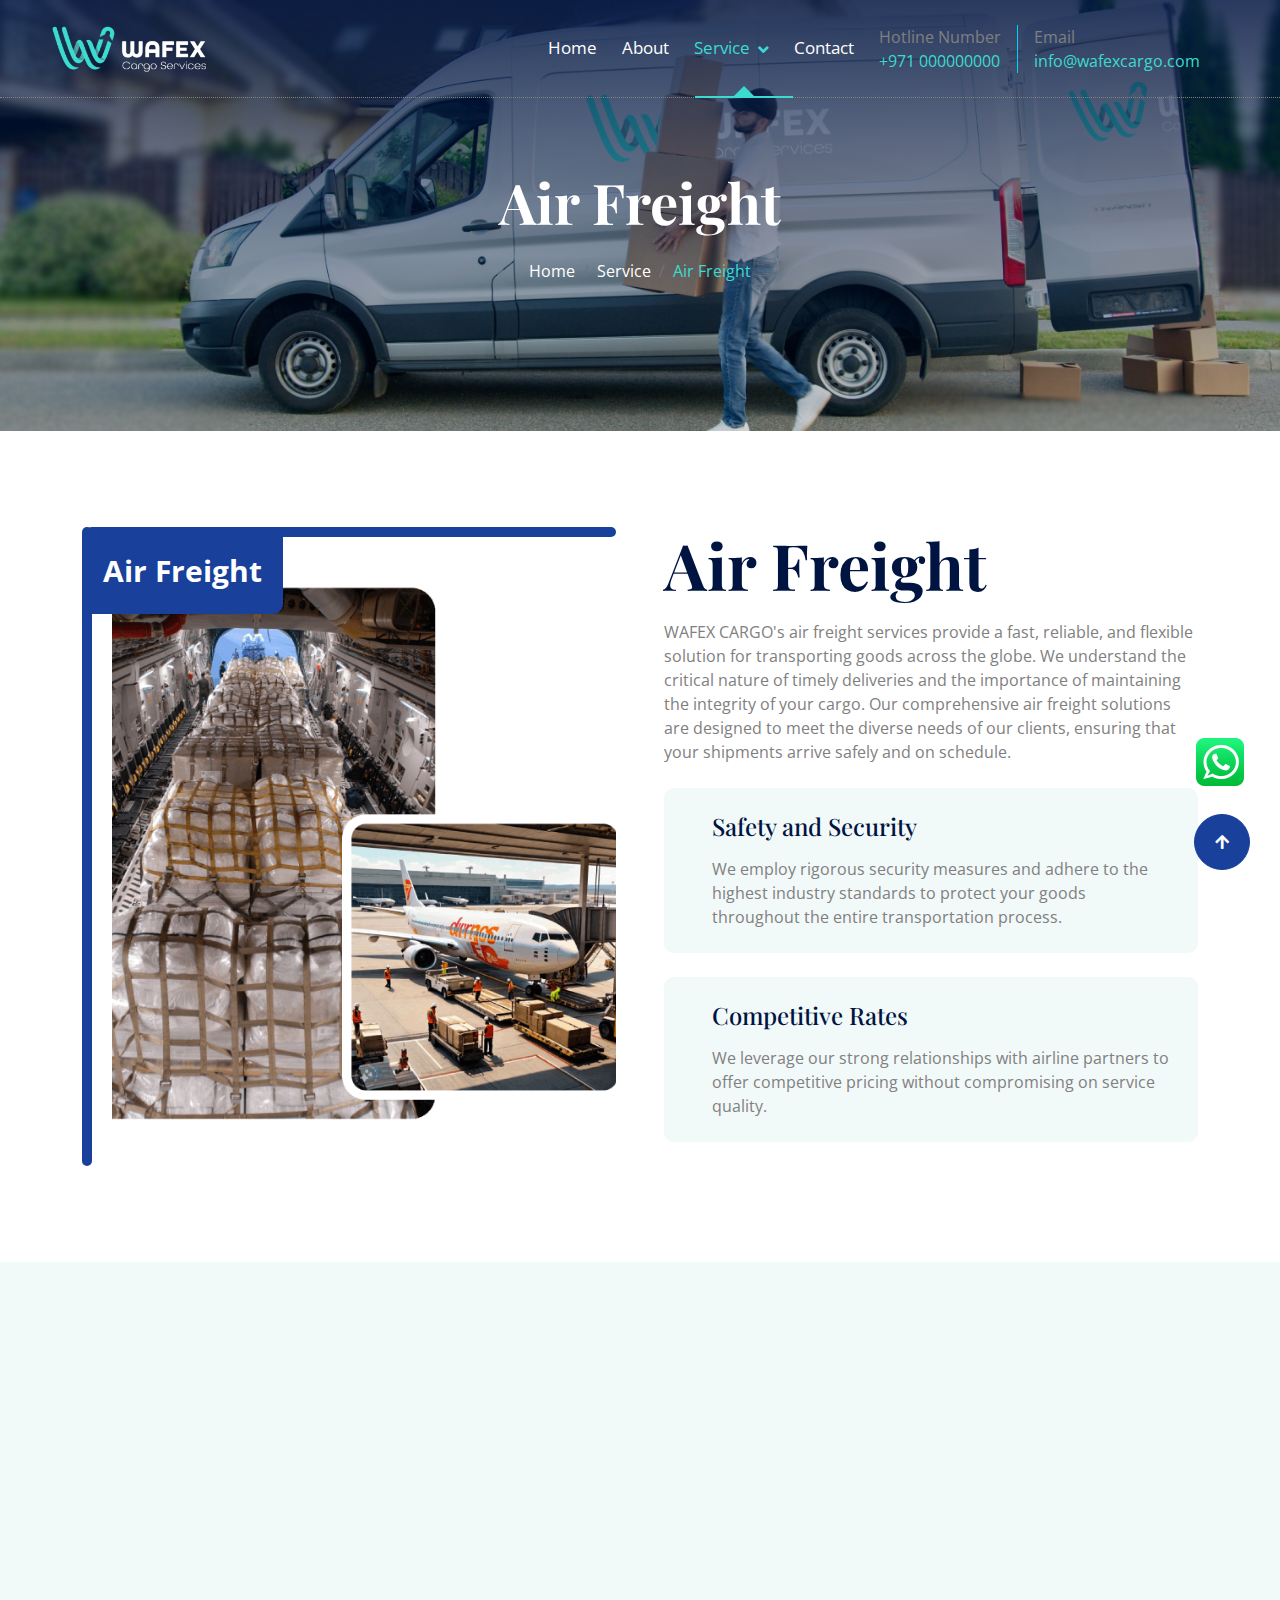
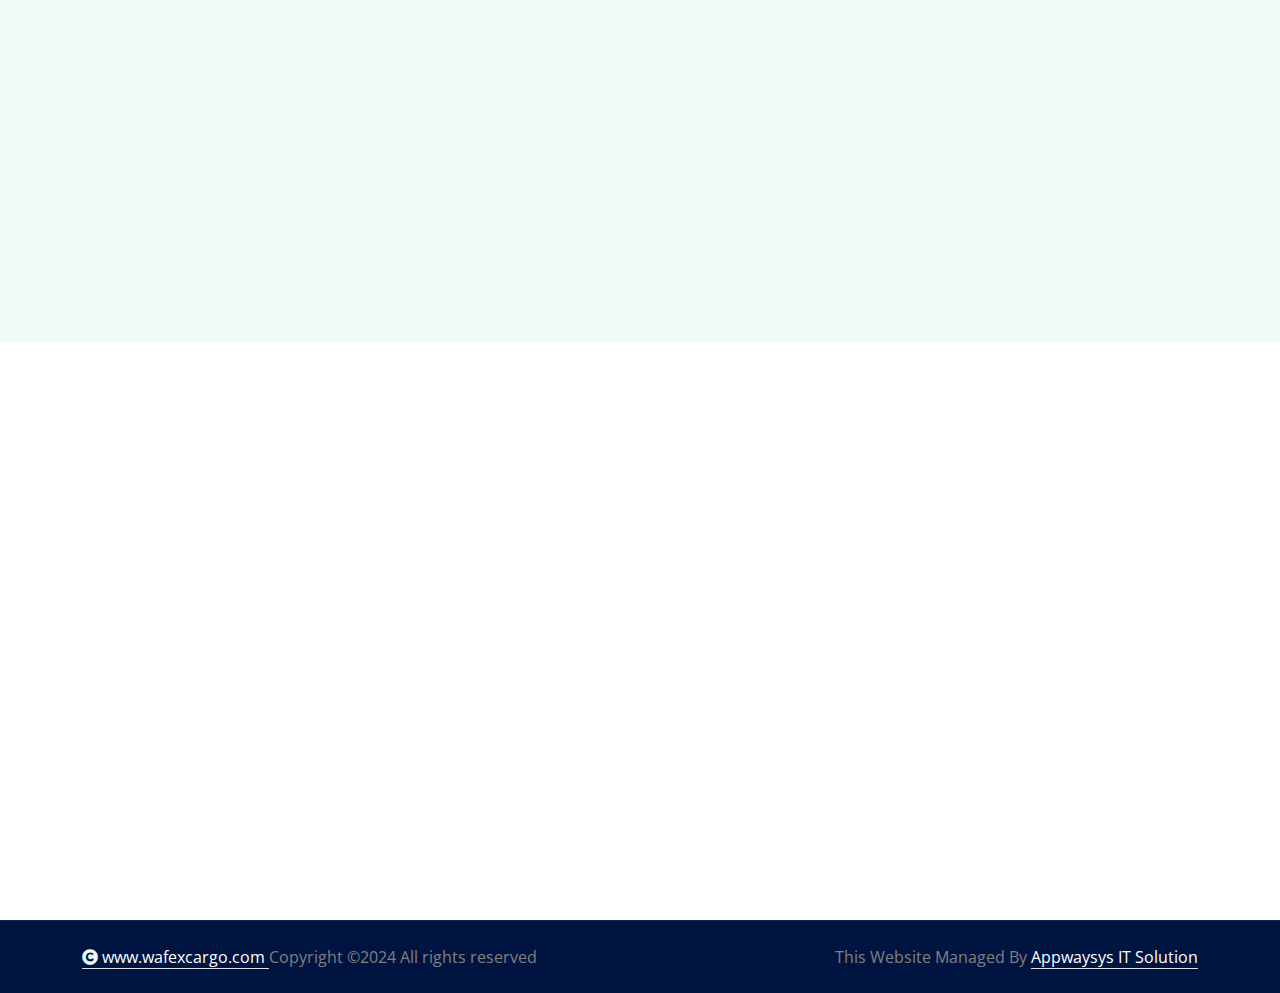
<file: aircargo.html>
<!DOCTYPE html>
<html lang="en">

<head>
    <meta charset="utf-8">
    <title>Wafex Cargo- Cargo service</title>
    <meta content="width=device-width, initial-scale=1.0" name="viewport">
    <meta content="" name="keywords">
    <meta content="" name="description">

    <!-- Google Web Fonts -->
    <link rel="preconnect" href="https://fonts.googleapis.com">
    <link rel="preconnect" href="https://fonts.gstatic.com" crossorigin>
    <link
        href="https://fonts.googleapis.com/css2?family=Open+Sans:ital,wdth,wght@0,75..100,300..800;1,75..100,300..800&family=Playfair+Display:ital,wght@0,400..900;1,400..900&display=swap"
        rel="stylesheet">

    <!-- Icon Font Stylesheet -->
    <link rel="stylesheet" href="https://use.fontawesome.com/releases/v5.15.4/css/all.css" />
    <link href="https://cdn.jsdelivr.net/npm/bootstrap-icons@1.4.1/font/bootstrap-icons.css" rel="stylesheet">

    <!-- Libraries Stylesheet -->
    <link href="lib/animate/animate.min.css" rel="stylesheet">
    <link href="lib/owlcarousel/assets/owl.carousel.min.css" rel="stylesheet">


    <!-- Customized Bootstrap Stylesheet -->
    <link href="css/bootstrap.min.css" rel="stylesheet">

    <!-- Template Stylesheet -->
    <link href="css/style.css" rel="stylesheet">
</head>

<body>

    <!-- Spinner Start -->
    <div id="spinner"
        class="show bg-white position-fixed translate-middle w-100 vh-100 top-50 start-50 d-flex align-items-center justify-content-center">
        <div class="spinner-border text-primary" style="width: 3rem; height: 3rem;" role="status">
            <span class="sr-only">Loading...</span>
        </div>
    </div>
    <!-- Spinner End -->

    <!-- Navbar & Hero Start -->
    <div class="container-fluid position-relative p-0">
        <nav class="navbar navbar-expand-lg navbar-light px-4 px-lg-5 py-3 py-lg-0">
            <a href="index.html" class="navbar-brand p-0">
                <!-- <h1 class="text-primary"><i class="fas fa-hand-holding-water me-3"></i>Acuas</h1> -->
                <img src="img/wafex_cargo_logo.png" alt="Logo">
            </a>
            <button class="navbar-toggler" type="button" data-bs-toggle="collapse" data-bs-target="#navbarCollapse">
                <span class="fa fa-bars"></span>
            </button>
            <div class="collapse navbar-collapse" id="navbarCollapse">
                <div class="navbar-nav ms-auto py-0">
                    <a href="index.html" class="nav-item nav-link">Home</a>
                    <a href="about.html" class="nav-item nav-link">About</a>
                    <div class="nav-item dropdown active">
                        <a href="#" class="nav-link dropdown-toggle active" data-bs-toggle="dropdown">Service</a>
                        <div class="dropdown-menu m-0">
                            <a href="aircargo.html" class="dropdown-item active">Air Freight</a>
                            <a href="ocean.html" class="dropdown-item">Ocean Freight</a>
                            <a href="groundshipping.html" class="dropdown-item">Land Freight</a>
                            <a href="wherehousing.html" class="dropdown-item">Wherehousing</a>
                        </div>
                    </div>
                    <a href="contact.html" class="nav-item nav-link">Contact</a>
                </div>
                <div class="d-none d-xl-flex me-3">
                    <div class="d-flex flex-column pe-3 border-end border-primary">
                        <span class="text-body">Hotline Number</span>
                        <a href="tel:+971"><span class="text-primary">+971 000000000</span></a>
                    </div>
                </div>
                <div class="d-none d-xl-flex me-3">
                    <div class="d-flex flex-column pe-3  border-primary">
                        <span class="text-body">Email </span>
                        <a href="tel:+4733378901"><span class="text-primary">info@wafexcargo.com</span></a>
                    </div>
                </div>
            </div>
        </nav>

        <!-- Header Start -->
        <div class="container-fluid bg-breadcrumb">
            <div class="container text-center py-5" style="max-width: 900px;">
                <h4 class="text-white display-4 mb-4 wow fadeInDown" data-wow-delay="0.1s">Air Freight</h4>
                <ol class="breadcrumb d-flex justify-content-center mb-0 wow fadeInDown" data-wow-delay="0.3s">
                    <li class="breadcrumb-item"><a href="index.html">Home</a></li>
                    <li class="breadcrumb-item"><a href="#">Service</a></li>
                    <li class="breadcrumb-item active text-primary">Air Freight</li>
                </ol>
            </div>
        </div>
        <!-- Header End -->
    </div>
    <!-- Navbar & Hero End -->

    <!-- Modal Search Start -->
    <div class="modal fade" id="searchModal" tabindex="-1" aria-labelledby="exampleModalLabel" aria-hidden="true">
        <div class="modal-dialog modal-fullscreen">
            <div class="modal-content rounded-0">
                <div class="modal-header">
                    <h4 class="modal-title mb-0" id="exampleModalLabel">Search by keyword</h4>
                    <button type="button" class="btn-close" data-bs-dismiss="modal" aria-label="Close"></button>
                </div>
                <div class="modal-body d-flex align-items-center">
                    <div class="input-group w-75 mx-auto d-flex">
                        <input type="search" class="form-control p-3" placeholder="keywords"
                            aria-describedby="search-icon-1">
                        <span id="search-icon-1" class="input-group-text btn border p-3"><i
                                class="fa fa-search text-white"></i></span>
                    </div>
                </div>
            </div>
        </div>
    </div>
    <!-- Modal Search End -->

    <!-- Features  -->
    <div class="container-fluid about overflow-hidden py-5">
        <div class="container py-5">
            <div class="row g-5">
                <div class="col-xl-6 wow fadeInLeft" data-wow-delay="0.2s">
                    <div class="about-img rounded h-100">
                        <img src="img/air_cargo.png" class="img-fluid rounded h-100 w-100"
                            style="object-fit: cover;" alt="">
                        <div class="about-exp"><span>Air Freight</span></div>
                    </div>
                </div>
                <div class="col-xl-6 wow fadeInRight" data-wow-delay="0.2s">
                    <div class="about-item">
                        <!-- <h4 class="text-primary text-uppercase">About Us</h4> -->
                        <h1 class="display-3 mb-3">Air Freight</h1>
                        <p class="mb-4">WAFEX CARGO's air freight services provide a fast, reliable, and flexible solution for transporting goods across the globe. We understand the critical nature of timely deliveries and the importance of maintaining the integrity of your cargo. Our comprehensive air freight solutions are designed to meet the diverse needs of our clients, ensuring that your shipments arrive safely and on schedule.</p>
                        
                        <div class="bg-light rounded p-4 mb-4">
                            <div class="row">
                                <div class="col-12">
                                    <div class="d-flex">
                                        <div class="pe-4">
                                        </div>
                                        <div class="">
                                            <a href="#" class="h4 d-inline-block mb-3">Safety and Security</a>
                                            <p class="mb-0">We employ rigorous security measures and adhere to the highest industry standards to protect your goods throughout the entire transportation process.</p>
                                        </div>
                                    </div>
                                </div>
                            </div>
                        </div>
                        <div class="bg-light rounded p-4 mb-4">
                            <div class="row">
                                <div class="col-12">
                                    <div class="d-flex">
                                        <div class="pe-4">
                                        </div>
                                        <div class="">
                                            <a href="#" class="h4 d-inline-block mb-3">Competitive Rates</a>
                                            <p class="mb-0">We leverage our strong relationships with airline partners to offer competitive pricing without compromising on service quality.</p>
                                        </div>
                                    </div>
                                </div>
                            </div>
                        </div>
                    </div>
                </div>
            </div>
        </div>
    </div>
    <!-- About End -->

    <!-- feature Start -->
    <div class="container-fluid feature bg-light ">
        <div class="container py-5">
            <div class="text-center mx-auto pb-5 wow fadeInUp" data-wow-delay="0.2s" style="max-width: 800px;">
              
            </div>
            <div class="row g-4">
                <div class=" col-md-6 col-lg-6 col-xl-3 wow fadeInUp" data-wow-delay="0.2s">
                    <div class="feature-item p-4">
                        <div class="feature-icon mb-3"><i class="fas  text-white fa-3x"> 1</i></div>
                        <a href="#" class="h4 mb-3">Safety and Security</a>
                        <p class="mb-3">The safety of your cargo is our top priority. We employ rigorous security measures and adhere to the highest industry standards to protect your goods throughout the entire transportation process. Our advanced tracking systems provide real-time updates, giving you peace of mind and complete visibility over your shipments.</p>
                    </div>
                </div>
                <div class="col-md-6 col-lg-6 col-xl-3 wow fadeInUp" data-wow-delay="0.4s">
                    <div class="feature-item p-4">
                        <div class="feature-icon mb-3"><i class="fas text-white fa-3x">2</i></div>
                        <a href="#" class="h4 mb-3">Customized Solutions</a>
                        <p class="mb-3">We understand that every shipment is unique. Our air freight services are tailored to meet your specific requirements, whether you need express shipping, temperature-controlled transport, or specialized handling for fragile items.</p>
                        
                    </div>
                </div>
                <div class="col-md-6 col-lg-6 col-xl-3 wow fadeInUp" data-wow-delay="0.6s">
                    <div class="feature-item p-4">
                        <div class="feature-icon mb-3"><i class="fas text-white fa-3x">3</i></div>
                        <a href="#" class="h4 mb-3">Expertise and Support</a>
                        <p class="mb-3">Our team of air freight experts is highly skilled and knowledgeable, offering personalized support and guidance at every step. From planning and booking to customs clearance and delivery, we manage all aspects of the air freight process, ensuring a smooth and hassle-free experience.</p>
                    </div>
                </div>
                <div class="col-md-6 col-lg-6 col-xl-3 wow fadeInUp" data-wow-delay="0.8s">
                    <div class="feature-item p-4">
                        <div class="feature-icon mb-3"><i class="fas text-white fa-3x">4</i></div>
                        <a href="#" class="h4 mb-3">Competitive Rates</a>
                        <p class="mb-3">We leverage our strong relationships with airline partners to offer competitive pricing without compromising on service quality. Our transparent pricing structure ensures that you receive the best value for your money.</p>
                    </div>
                </div>
            </div>
        </div>
    </div>
    <!-- feature End -->

    <!-- Footer Start -->
    <div class="container-fluid footer py-5 wow fadeIn" data-wow-delay="0.2s">
        <div class="container py-5">
            <div class="row g-5 mb-5 align-items-center">
                <div class="col-lg-7">
                    <div class="position-relative mx-auto">
                        <img src="img/wafex_cargo_logo.png" alt="Logo" style="width: 160px; height: 50px;">
                        <img src="img/xenex_cargo.png" alt="Logo" style="width: 160px; height: 60px;">
                    </div>
                </div>
            </div>
            <div class="row g-5">
                <div class="col-md-6 col-lg-6 col-xl-3">
                    <div class="footer-item d-flex flex-column">
                        <div class="footer-item">
                            <h3 class="text-white mb-4">
                                Why Choose Us

                            </h3>
                            <p class="mb-3">Connecting you with the world, one shipment at a time. Our reliable cargo
                                services ensure your goods reach their destination safely and on time.</p>
                        </div>
                    </div>
                </div>
                <div class="col-md-6 col-lg-6 col-xl-2">
                    <div class="footer-item d-flex flex-column">
                        <h4 class="text-white mb-4">Quick Link </h4>
                        <a href="index.html"><i class="fas fa-angle-right me-2"></i> Home</a>
                        <a href="about.html"><i class="fas fa-angle-right me-2"></i> About Us</a>
                        <a href="contact.html"><i class="fas fa-angle-right me-2"></i> Contact</a>
                    </div>
                </div>

                <div class="col-md-6 col-lg-6 col-xl-3">
                    <div class="footer-item d-flex flex-column">
                        <h4 class="text-white mb-4">Specialised Services</h4>
                        <a href="groundshipping.html"><i class="fas fa-angle-right me-2"></i> Land Freight</a>
                        <a href="ocean.html"><i class="fas fa-angle-right me-2"></i> Ocean Freight</a>
                        <a href="#"><i class="fas fa-angle-right me-2"></i> Air Freight</a>
                        <a href="clearing-forwading.html"><i class="fas fa-angle-right me-2"></i> Clearing & Forwarding</a>
                        <a href="dor-to-dor.html"><i class="fas fa-angle-right me-2"></i> Door-To-Door Service</a>
                        <a href="wherehousing.html"><i class="fas fa-angle-right me-2"></i> Warehousing</a>
                    </div>
                </div>
                <div class="col-md-6 col-lg-6 col-xl-4">
                    <div class="footer-item d-flex flex-column">
                        <h6 class="text-white mb-4">UAE</h6>
                        <a href="#"><i class="fa fa-map-marker-alt me-2"></i> Al Qusais Industrial Area 1 - Dubai</a>
                        <a href="mailto:info@wafexcargo.com"><i class="fas fa-envelope me-2"></i>
                            info@wafexcargo.com</a>
                        <a href="tel:+012 345 67890" class="mb-3"><i class="fas fa-phone me-2"></i> +012 345 67890</a>
                        <h6 class="text-white mb-4">Kuwait</h6>
                        <a href="#"><i class="fa fa-map-marker-alt me-2"></i> Nesto building, Farwaniya, Kuwait</a>
                        <a href="tel:+012 345 67890"><i class="fas fa-phone me-2"></i> +00965-1234567</a>
                    </div>
                </div>
            </div>
        </div>
    </div>
    <!-- Footer End -->

    <!-- Copyright Start -->
    <div class="container-fluid copyright py-4">
        <div class="container">
            <div class="row g-4 align-items-center">
                <div class="col-md-6 text-center text-md-start mb-md-0">
                    <span class="text-body"><a href="#" class="border-bottom text-white"><i
                                class="fas fa-copyright text-light me-1"></i>www.wafexcargo.com </a>  Copyright ©2024 All rights reserved</span>
                </div>
                <div class="col-md-6 text-center text-md-end text-body">
                    This Website Managed By <a class="border-bottom text-white" href="https://www.appwaysys.com">Appwaysys IT Solution</a>

                </div>
            </div>
        </div>
    </div>
    <!-- Copyright End -->

    <!-- Back to Top -->
    <a href="#" class="btn btn-secondary btn-lg-square rounded-circle back-to-top"><i class="fa fa-arrow-up"></i></a>
    <!-- END Back to Top  -->

    <!-- Start whatsapp -->
    <div class="">
        <a href="https://wa.me/9744883484?text=Hello,%20I%20need%20your%20service" class="whatsapp">
            <img src="img/whatsapp.png" >
        </a>
    </div>
    <!-- End whatsapp -->

    <!-- JavaScript Libraries -->
    <script src="https://ajax.googleapis.com/ajax/libs/jquery/3.6.4/jquery.min.js"></script>
    <script src="https://cdn.jsdelivr.net/npm/bootstrap@5.0.0/dist/js/bootstrap.bundle.min.js"></script>
    <script src="lib/wow/wow.min.js"></script>
    <script src="lib/easing/easing.min.js"></script>
    <script src="lib/waypoints/waypoints.min.js"></script>
    <script src="lib/counterup/counterup.min.js"></script>
    <script src="lib/owlcarousel/owl.carousel.min.js"></script>


    <!-- Template Javascript -->
    <script src="js/main.js"></script>
</body>

</html>
</file>
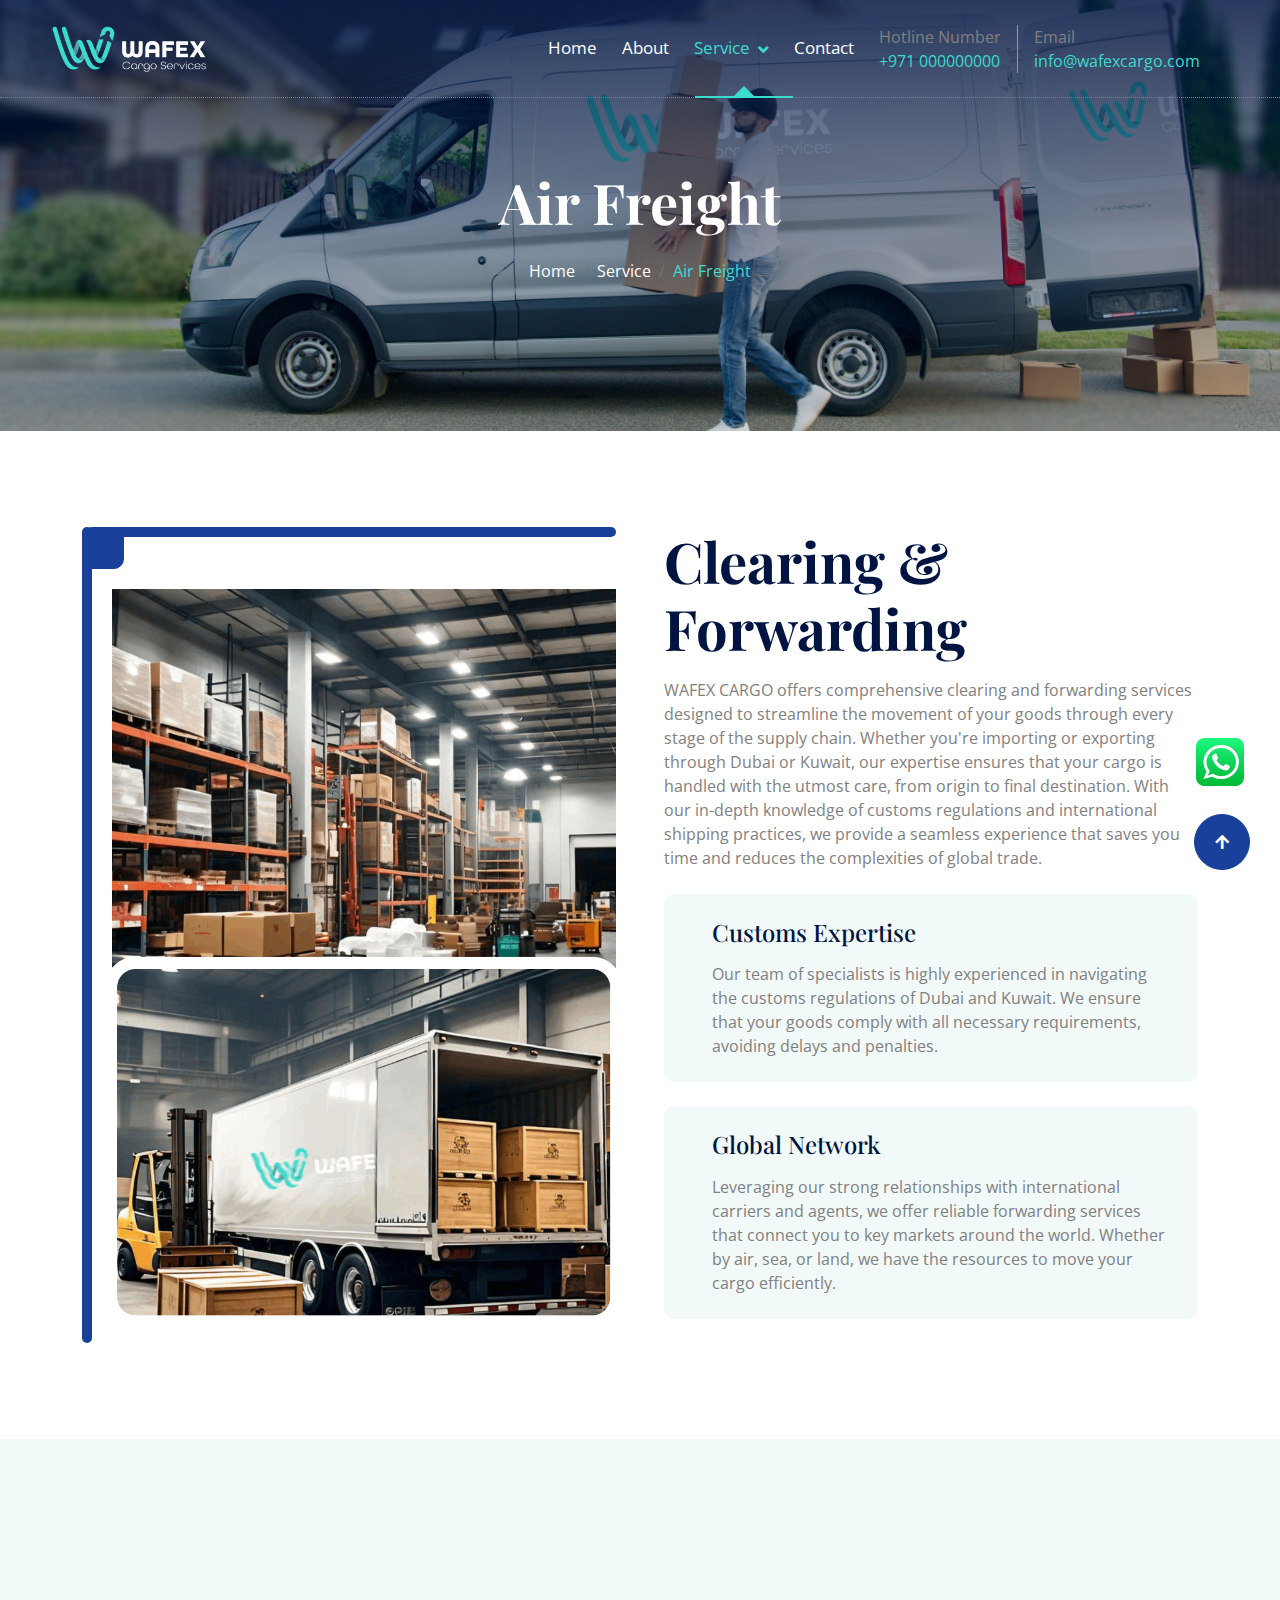
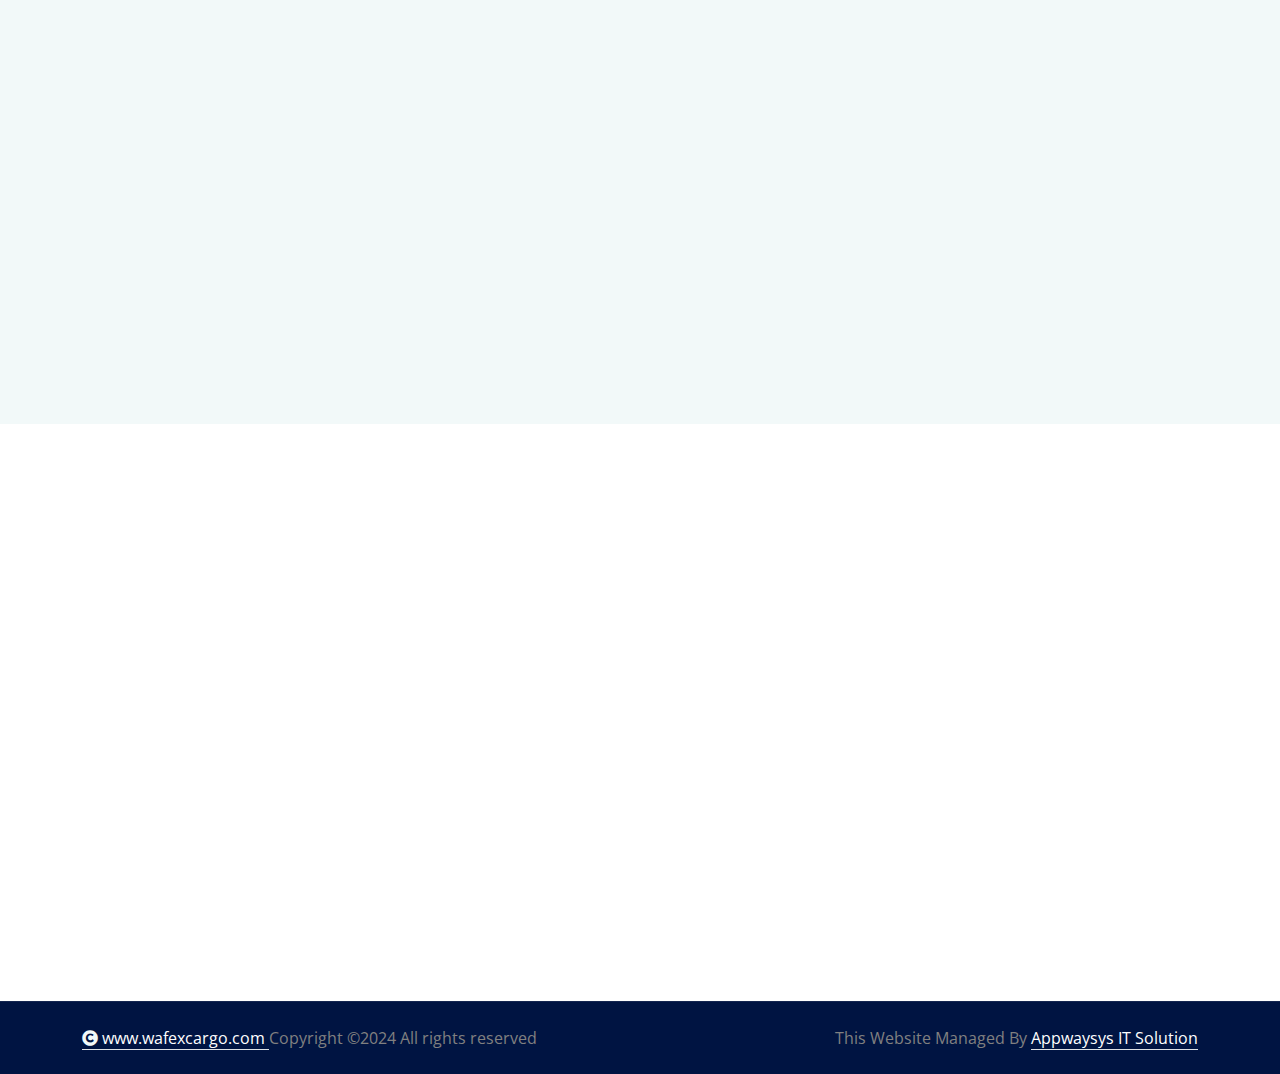
<file: clearing-forwading.html>
<!DOCTYPE html>
<html lang="en">

<head>
    <meta charset="utf-8">
    <title>Wafex Cargo- Cargo service</title>
    <meta content="width=device-width, initial-scale=1.0" name="viewport">
    <meta content="" name="keywords">
    <meta content="" name="description">

    <!-- Google Web Fonts -->
    <link rel="preconnect" href="https://fonts.googleapis.com">
    <link rel="preconnect" href="https://fonts.gstatic.com" crossorigin>
    <link
        href="https://fonts.googleapis.com/css2?family=Open+Sans:ital,wdth,wght@0,75..100,300..800;1,75..100,300..800&family=Playfair+Display:ital,wght@0,400..900;1,400..900&display=swap"
        rel="stylesheet">

    <!-- Icon Font Stylesheet -->
    <link rel="stylesheet" href="https://use.fontawesome.com/releases/v5.15.4/css/all.css" />
    <link href="https://cdn.jsdelivr.net/npm/bootstrap-icons@1.4.1/font/bootstrap-icons.css" rel="stylesheet">

    <!-- Libraries Stylesheet -->
    <link href="lib/animate/animate.min.css" rel="stylesheet">
    <link href="lib/owlcarousel/assets/owl.carousel.min.css" rel="stylesheet">


    <!-- Customized Bootstrap Stylesheet -->
    <link href="css/bootstrap.min.css" rel="stylesheet">

    <!-- Template Stylesheet -->
    <link href="css/style.css" rel="stylesheet">
</head>

<body>

    <!-- Spinner Start -->
    <div id="spinner"
        class="show bg-white position-fixed translate-middle w-100 vh-100 top-50 start-50 d-flex align-items-center justify-content-center">
        <div class="spinner-border text-primary" style="width: 3rem; height: 3rem;" role="status">
            <span class="sr-only">Loading...</span>
        </div>
    </div>
    <!-- Spinner End -->

    <!-- Navbar & Hero Start -->
    <div class="container-fluid position-relative p-0">
        <nav class="navbar navbar-expand-lg navbar-light px-4 px-lg-5 py-3 py-lg-0">
            <a href="index.html" class="navbar-brand p-0">
                <!-- <h1 class="text-primary"><i class="fas fa-hand-holding-water me-3"></i>Acuas</h1> -->
                <img src="img/wafex_cargo_logo.png" alt="Logo">
            </a>
            <button class="navbar-toggler" type="button" data-bs-toggle="collapse" data-bs-target="#navbarCollapse">
                <span class="fa fa-bars"></span>
            </button>
            <div class="collapse navbar-collapse" id="navbarCollapse">
                <div class="navbar-nav ms-auto py-0">
                    <a href="index.html" class="nav-item nav-link">Home</a>
                    <a href="about.html" class="nav-item nav-link">About</a>
                    <div class="nav-item dropdown active">
                        <a href="#" class="nav-link dropdown-toggle active" data-bs-toggle="dropdown">Service</a>
                        <div class="dropdown-menu m-0">
                            <a href="groundshipping.html" class="dropdown-item ">Land Freight</a>
                            <a href="ocean.html" class="dropdown-item">Ocean Freight</a>
                            <!-- <a href="aircargo.html" class="dropdown-item">Air Freight</a> -->
                            <a href="clearing-forwading.html" class="dropdown-item active">Clearing & Forwarding</a>
                            <a href="dor-to-dor.html" class="dropdown-item">Door-To-Door Service</a>
                            <a href="wherehousing.html" class="dropdown-item">Wherehousing</a>
                        </div>
                    </div>
                    <a href="contact.html" class="nav-item nav-link">Contact</a>
                </div>
                <div class="d-none d-xl-flex me-3">
                    <div class="d-flex flex-column pe-3 border-end border-primary">
                        <span class="text-body">Hotline Number</span>
                        <a href="tel:+971"><span class="text-primary">+971 000000000</span></a>
                    </div>
                </div>
                <div class="d-none d-xl-flex me-3">
                    <div class="d-flex flex-column pe-3  border-primary">
                        <span class="text-body">Email </span>
                        <a href="tel:+4733378901"><span class="text-primary">info@wafexcargo.com</span></a>
                    </div>
                </div>
            </div>
        </nav>

        <!-- Header Start -->
        <div class="container-fluid bg-breadcrumb">
            <div class="container text-center py-5" style="max-width: 900px;">
                <h4 class="text-white display-4 mb-4 wow fadeInDown" data-wow-delay="0.1s">Air Freight</h4>
                <ol class="breadcrumb d-flex justify-content-center mb-0 wow fadeInDown" data-wow-delay="0.3s">
                    <li class="breadcrumb-item"><a href="index.html">Home</a></li>
                    <li class="breadcrumb-item"><a href="#">Service</a></li>
                    <li class="breadcrumb-item active text-primary">Air Freight</li>
                </ol>
            </div>
        </div>
        <!-- Header End -->
    </div>
    <!-- Navbar & Hero End -->

    <!-- Modal Search Start -->
    <div class="modal fade" id="searchModal" tabindex="-1" aria-labelledby="exampleModalLabel" aria-hidden="true">
        <div class="modal-dialog modal-fullscreen">
            <div class="modal-content rounded-0">
                <div class="modal-header">
                    <h4 class="modal-title mb-0" id="exampleModalLabel">Search by keyword</h4>
                    <button type="button" class="btn-close" data-bs-dismiss="modal" aria-label="Close"></button>
                </div>
                <div class="modal-body d-flex align-items-center">
                    <div class="input-group w-75 mx-auto d-flex">
                        <input type="search" class="form-control p-3" placeholder="keywords"
                            aria-describedby="search-icon-1">
                        <span id="search-icon-1" class="input-group-text btn border p-3"><i
                                class="fa fa-search text-white"></i></span>
                    </div>
                </div>
            </div>
        </div>
    </div>
    <!-- Modal Search End -->

    <!-- Features  -->
    <div class="container-fluid about overflow-hidden py-5">
        <div class="container py-5">
            <div class="row g-5">
                <div class="col-xl-6 wow fadeInLeft" data-wow-delay="0.2s">
                    <div class="about-img rounded h-100">
                        <img src="img/wafex-clearence.png" class="img-fluid rounded h-100 w-100"
                            style="object-fit: cover;" alt="">
                        <div class="about-exp"><span></span></div>
                    </div>
                </div>
                <div class="col-xl-6 wow fadeInRight" data-wow-delay="0.2s">
                    <div class="about-item">
                        <!-- <h4 class="text-primary text-uppercase">About Us</h4> -->
                        <h1 class="display-4 mb-3">Clearing & Forwarding</h1>
                        <p class="mb-4">WAFEX CARGO offers comprehensive clearing and forwarding services designed to
                            streamline the movement of your goods through every stage of the supply chain. Whether
                            you're importing or exporting through Dubai or Kuwait, our expertise ensures that your cargo
                            is handled with the utmost care, from origin to final destination. With our in-depth
                            knowledge of customs regulations and international shipping practices, we provide a seamless
                            experience that saves you time and reduces the complexities of global trade.</p>

                        <div class="bg-light rounded p-4 mb-4">
                            <div class="row">
                                <div class="col-12">
                                    <div class="d-flex">
                                        <div class="pe-4">
                                        </div>
                                        <div class="">
                                            <a href="#" class="h4 d-inline-block mb-3">Customs Expertise</a>
                                            <p class="mb-0">Our team of specialists is highly experienced in navigating
                                                the customs regulations of Dubai and Kuwait. We ensure that your goods
                                                comply with all necessary requirements, avoiding delays and penalties.
                                            </p>
                                        </div>
                                    </div>
                                </div>
                            </div>
                        </div>
                        <div class="bg-light rounded p-4 mb-4">
                            <div class="row">
                                <div class="col-12">
                                    <div class="d-flex">
                                        <div class="pe-4">
                                        </div>
                                        <div class="">
                                            <a href="#" class="h4 d-inline-block mb-3">Global Network</a>
                                            <p class="mb-0">Leveraging our strong relationships with international
                                                carriers and agents, we offer reliable forwarding services that connect
                                                you to key markets around the world. Whether by air, sea, or land, we
                                                have the resources to move your cargo efficiently.</p>
                                        </div>
                                    </div>
                                </div>
                            </div>
                        </div>
                    </div>
                </div>
            </div>
        </div>
    </div>
    <!-- About End -->
    <!-- feature Start -->
    <div class="container-fluid feature bg-light ">
        <div class="container py-5">
            <div class="text-center mx-auto pb-5 wow fadeInUp" data-wow-delay="0.2s" style="max-width: 800px;">

            </div>
            <div class="row g-4">
                <div class=" col-md-6 col-lg-6 col-xl-3 wow fadeInUp" data-wow-delay="0.2s">
                    <div class="feature-item p-4">
                        <div class="feature-icon mb-3"><i class="fas  text-white fa-3x"> 1</i></div>
                        <a href="#" class="h4 mb-3">Tailored Approach</a>
                        <p class="mb-3">Whether you require special handling, temperature control, or express delivery,
                            we provide customized solutions that align with your business objectives.</p>
                    </div>
                </div>
                <div class="col-md-6 col-lg-6 col-xl-3 wow fadeInUp" data-wow-delay="0.4s">
                    <div class="feature-item p-4">
                        <div class="feature-icon mb-3"><i class="fas text-white fa-3x">2</i></div>
                        <a href="#" class="h4 mb-3">Transparent Communication</a>
                        <p class="mb-3">Our proactive communication ensures that you are always aware of your shipment’s
                            status, with clear updates and no surprises</p>

                    </div>
                </div>
                <div class="col-md-6 col-lg-6 col-xl-3 wow fadeInUp" data-wow-delay="0.6s">
                    <div class="feature-item p-4">
                        <div class="feature-icon mb-3"><i class="fas text-white fa-3x">3</i></div>
                        <a href="#" class="h4 mb-3">Customs Expertise</a>
                        <p class="mb-3">Our team of specialists is highly experienced in navigating the customs
                            regulations of Dubai and Kuwait. We ensure that your goods comply with all necessary
                            requirements, avoiding delays and penalties.</p>
                    </div>
                </div>

            </div>
        </div>
    </div>
    <!-- feature End -->

    <!-- Footer Start -->
    <div class="container-fluid footer py-5 wow fadeIn" data-wow-delay="0.2s">
        <div class="container py-5">
            <div class="row g-5 mb-5 align-items-center">
                <div class="col-lg-7">
                    <div class="position-relative mx-auto">
                        <img src="img/wafex_cargo_logo.png" alt="Logo" style="width: 160px; height: 50px;">
                        <img src="img/xenex_cargo.png" alt="Logo" style="width: 160px; height: 60px;">
                    </div>
                </div>
            </div>
            <div class="row g-5">
                <div class="col-md-6 col-lg-6 col-xl-3">
                    <div class="footer-item d-flex flex-column">
                        <div class="footer-item">
                            <h3 class="text-white mb-4">
                                Why Choose Us

                            </h3>
                            <p class="mb-3">Connecting you with the world, one shipment at a time. Our reliable cargo
                                services ensure your goods reach their destination safely and on time.</p>
                        </div>
                    </div>
                </div>
                <div class="col-md-6 col-lg-6 col-xl-2">
                    <div class="footer-item d-flex flex-column">
                        <h4 class="text-white mb-4">Quick Link </h4>
                        <a href="index.html"><i class="fas fa-angle-right me-2"></i> Home</a>
                        <a href="about.html"><i class="fas fa-angle-right me-2"></i> About Us</a>
                        <a href="contact.html"><i class="fas fa-angle-right me-2"></i> Contact</a>
                    </div>
                </div>

                <div class="col-md-6 col-lg-6 col-xl-3">
                    <div class="footer-item d-flex flex-column">
                        <h4 class="text-white mb-4">Specialised Services</h4>
                        <a href="groundshipping.html"><i class="fas fa-angle-right me-2"></i> Land Freight</a>
                        <a href="ocean.html"><i class="fas fa-angle-right me-2"></i> Ocean Freight</a>
                        <a href="aircargo.html"><i class="fas fa-angle-right me-2"></i> Air Freight</a>
                        <a href="#"><i class="fas fa-angle-right me-2"></i> Clearing &
                            Forwarding</a>
                        <a href="dor-to-dor.html"><i class="fas fa-angle-right me-2"></i> Door-To-Door Service</a>
                        <a href="wherehousing.html"><i class="fas fa-angle-right me-2"></i> Warehousing</a>
                    </div>
                </div>
                <div class="col-md-6 col-lg-6 col-xl-4">
                    <div class="footer-item d-flex flex-column">
                        <h6 class="text-white mb-4">UAE</h6>
                        <a href="#"><i class="fa fa-map-marker-alt me-2"></i> Al Qusais Industrial Area 1 - Dubai</a>
                        <a href="mailto:info@wafexcargo.com"><i class="fas fa-envelope me-2"></i>
                            info@wafexcargo.com</a>
                        <a href="tel:+012 345 67890" class="mb-3"><i class="fas fa-phone me-2"></i> +012 345 67890</a>
                        <h6 class="text-white mb-4">Kuwait</h6>
                        <a href="#"><i class="fa fa-map-marker-alt me-2"></i> Nesto building, Farwaniya, Kuwait</a>
                        <a href="tel:+012 345 67890"><i class="fas fa-phone me-2"></i> +00965-1234567</a>
                    </div>
                </div>
            </div>
        </div>
    </div>
    <!-- Footer End -->

    <!-- Copyright Start -->
    <div class="container-fluid copyright py-4">
        <div class="container">
            <div class="row g-4 align-items-center">
                <div class="col-md-6 text-center text-md-start mb-md-0">
                    <span class="text-body"><a href="#" class="border-bottom text-white"><i
                                class="fas fa-copyright text-light me-1"></i>www.wafexcargo.com </a> Copyright ©2024 All
                        rights reserved</span>
                </div>
                <div class="col-md-6 text-center text-md-end text-body">
                    This Website Managed By <a class="border-bottom text-white"
                        href="https://www.appwaysys.com">Appwaysys IT Solution</a>

                </div>
            </div>
        </div>
    </div>
    <!-- Copyright End -->

    <!-- Back to Top -->
    <a href="#" class="btn btn-secondary btn-lg-square rounded-circle back-to-top"><i class="fa fa-arrow-up"></i></a>
    <!-- END Back to Top  -->

    <!-- Start whatsapp -->
    <div class="">
        <a href="https://wa.me/9744883484?text=Hello,%20I%20need%20your%20service" class="whatsapp">
            <img src="img/whatsapp.png">
        </a>
    </div>
    <!-- End whatsapp -->

    <!-- JavaScript Libraries -->
    <script src="https://ajax.googleapis.com/ajax/libs/jquery/3.6.4/jquery.min.js"></script>
    <script src="https://cdn.jsdelivr.net/npm/bootstrap@5.0.0/dist/js/bootstrap.bundle.min.js"></script>
    <script src="lib/wow/wow.min.js"></script>
    <script src="lib/easing/easing.min.js"></script>
    <script src="lib/waypoints/waypoints.min.js"></script>
    <script src="lib/counterup/counterup.min.js"></script>
    <script src="lib/owlcarousel/owl.carousel.min.js"></script>


    <!-- Template Javascript -->
    <script src="js/main.js"></script>
</body>

</html>
</file>
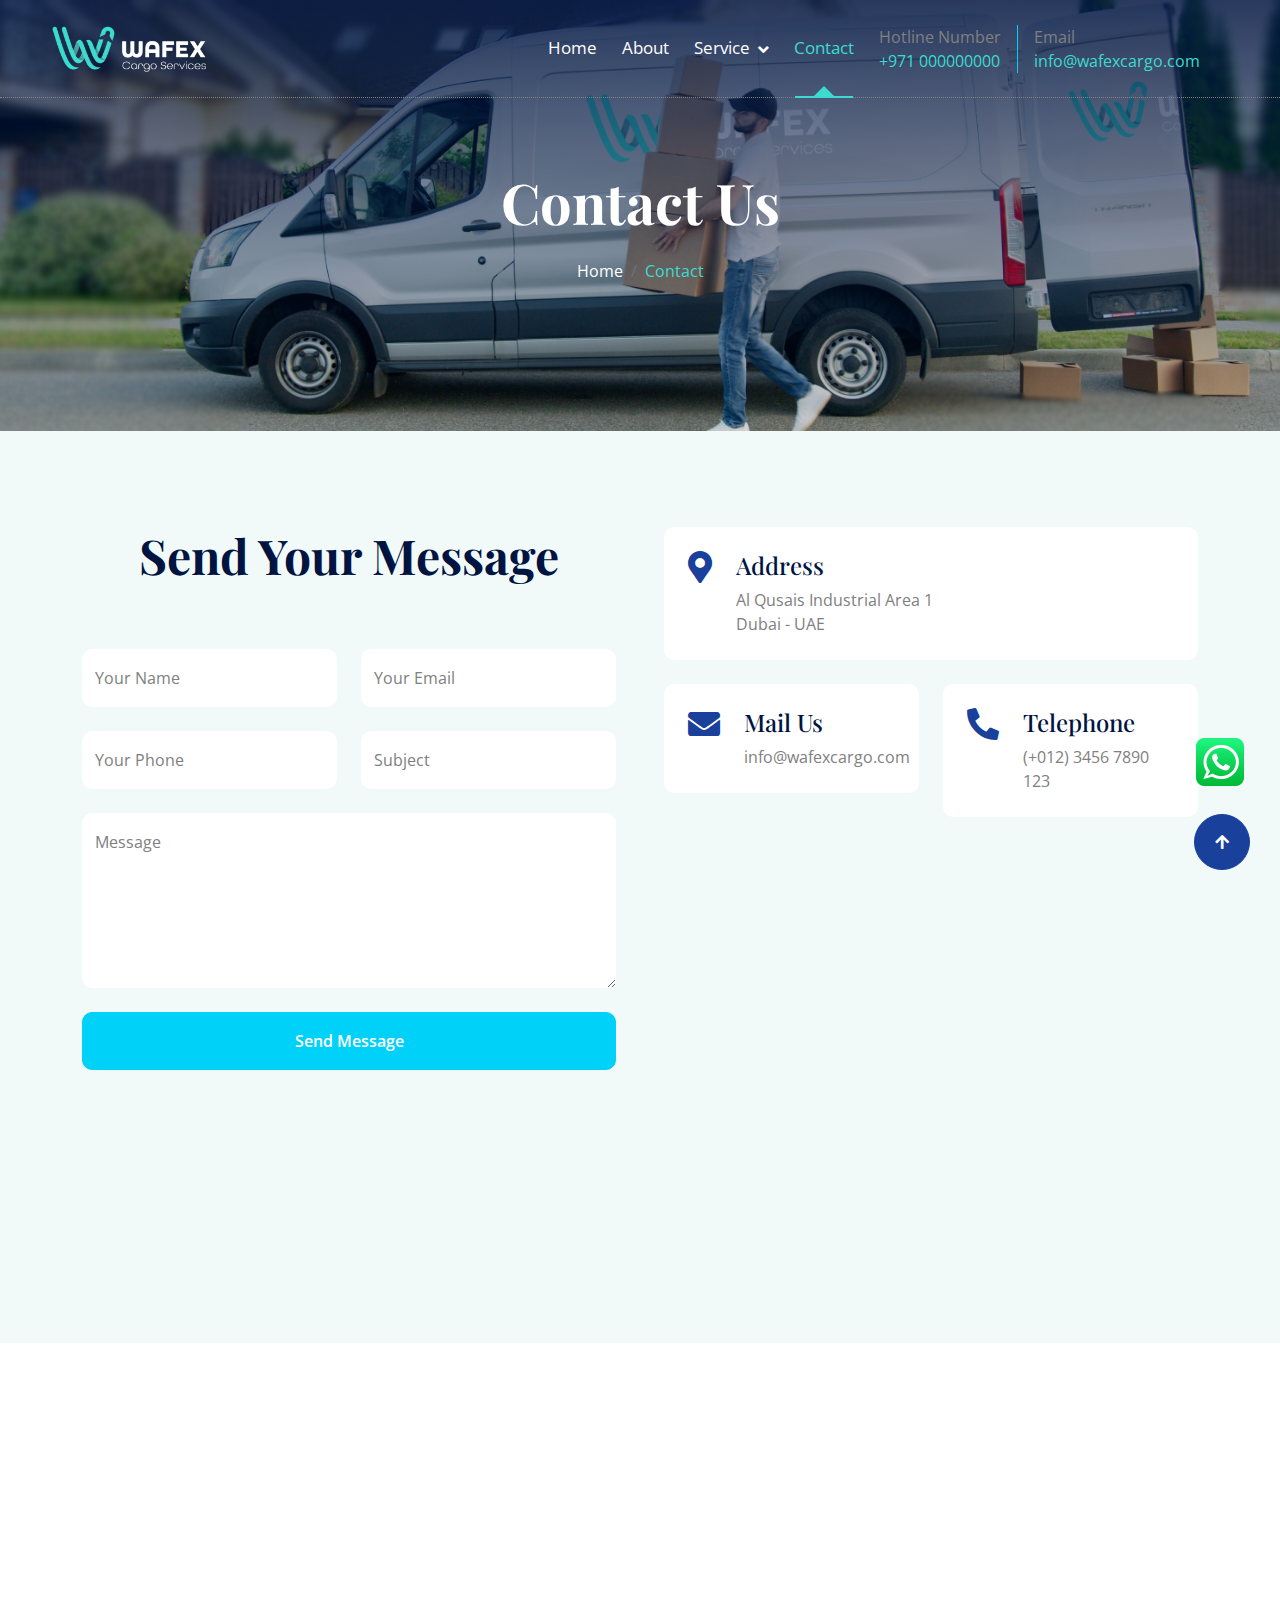
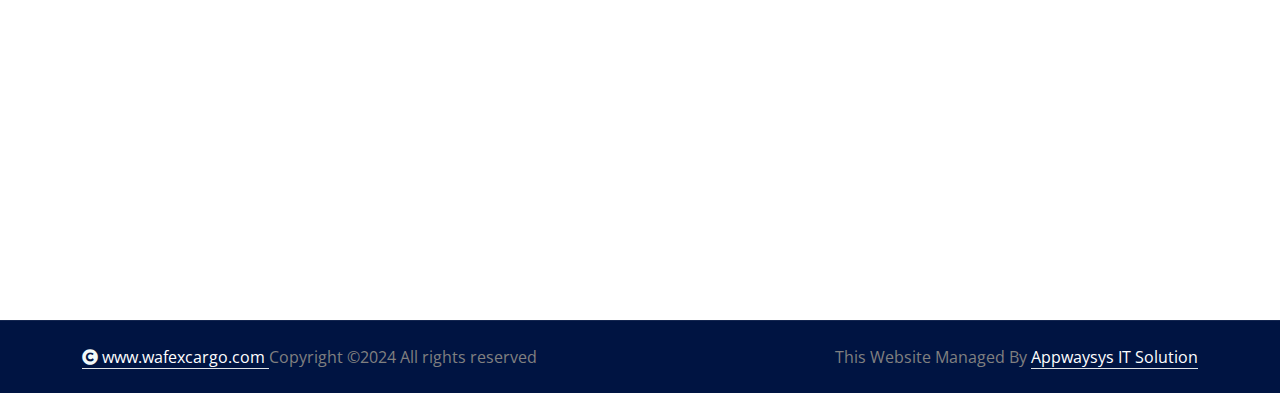
<file: contact.html>
<!DOCTYPE html>
<html lang="en">
  <head>
    <meta charset="utf-8" />
    <title>Acuas - Drinking Water Website Template</title>
    <meta content="width=device-width, initial-scale=1.0" name="viewport" />
    <meta content="" name="keywords" />
    <meta content="" name="description" />

    <!-- Google Web Fonts -->
    <link rel="preconnect" href="https://fonts.googleapis.com" />
    <link rel="preconnect" href="https://fonts.gstatic.com" crossorigin />
    <link
      href="https://fonts.googleapis.com/css2?family=Open+Sans:ital,wdth,wght@0,75..100,300..800;1,75..100,300..800&family=Playfair+Display:ital,wght@0,400..900;1,400..900&display=swap"
      rel="stylesheet"
    />

    <!-- Icon Font Stylesheet -->
    <link
      rel="stylesheet"
      href="https://use.fontawesome.com/releases/v5.15.4/css/all.css"
    />
    <link
      href="https://cdn.jsdelivr.net/npm/bootstrap-icons@1.4.1/font/bootstrap-icons.css"
      rel="stylesheet"
    />

    <!-- Libraries Stylesheet -->
    <link href="lib/animate/animate.min.css" rel="stylesheet" />
    <link href="lib/owlcarousel/assets/owl.carousel.min.css" rel="stylesheet" />

    <!-- Customized Bootstrap Stylesheet -->
    <link href="css/bootstrap.min.css" rel="stylesheet" />

    <!-- Template Stylesheet -->
    <link href="css/style.css" rel="stylesheet" />
    <script
      src="http://ajax.googleapis.com/ajax/libs/jquery/1.7.1/jquery.min.js"
      type="text/javascript"
    ></script>
    <!-- <script src="https://smtpjs.com/v3/smtp.js"></script> -->
  </head>

  <body>
    <!-- Spinner Start -->
    <div
      id="spinner"
      class="show bg-white position-fixed translate-middle w-100 vh-100 top-50 start-50 d-flex align-items-center justify-content-center"
    >
      <div
        class="spinner-border text-primary"
        style="width: 3rem; height: 3rem"
        role="status"
      >
        <span class="sr-only">Loading...</span>
      </div>
    </div>
    <!-- Spinner End -->

    <!-- Navbar & Hero Start -->
    <div class="container-fluid position-relative p-0">
      <nav
        class="navbar navbar-expand-lg navbar-light px-4 px-lg-5 py-3 py-lg-0"
      >
        <a href="index.html" class="navbar-brand p-0">
          <!-- <h1 class="text-primary"><i class="fas fa-hand-holding-water me-3"></i>Acuas</h1> -->
          <img src="img/wafex_cargo_logo.png" alt="Logo" />
        </a>
        <button
          class="navbar-toggler"
          type="button"
          data-bs-toggle="collapse"
          data-bs-target="#navbarCollapse"
        >
          <span class="fa fa-bars"></span>
        </button>
        <div class="collapse navbar-collapse" id="navbarCollapse">
          <div class="navbar-nav ms-auto py-0">
            <a href="index.html" class="nav-item nav-link">Home</a>
            <a href="about.html" class="nav-item nav-link">About</a>
            <div class="nav-item dropdown">
              <a
                href="#"
                class="nav-link dropdown-toggle"
                data-bs-toggle="dropdown"
                >Service</a
              >
              <div class="dropdown-menu m-0">
                <a href="groundshipping.html" class="dropdown-item"
                  >Land Freight</a
                >
                <a href="ocean.html" class="dropdown-item">Ocean Freight</a>
                <!-- <a href="aircargo.html" class="dropdown-item">Air Freight</a> -->
                <a href="clearing-forwading.html" class="dropdown-item"
                  >Clearing & Forwarding</a
                >
                <a href="dor-to-dor.html" class="dropdown-item"
                  >Door-To-Door Service</a
                >
                <a href="wherehousing.html" class="dropdown-item"
                  >Wherehousing</a
                >
                <!-- <a href="404.html" class="dropdown-item">404 Page</a> -->
              </div>
            </div>
            <a href="contact.html" class="nav-item nav-link active">Contact</a>
          </div>
          <div class="d-none d-xl-flex me-3">
            <div class="d-flex flex-column pe-3 border-end border-primary">
              <span class="text-body">Hotline Number</span>
              <a href="tel:+971"
                ><span class="text-primary">+971 000000000</span></a
              >
            </div>
          </div>
          <div class="d-none d-xl-flex me-3">
            <div class="d-flex flex-column pe-3 border-primary">
              <span class="text-body">Email </span>
              <a href="tel:+4733378901"
                ><span class="text-primary">info@wafexcargo.com</span></a
              >
            </div>
          </div>
        </div>
      </nav>

      <!-- Header Start -->
      <div class="container-fluid bg-breadcrumb">
        <div class="container text-center py-5" style="max-width: 900px">
          <h4
            class="text-white display-4 mb-4 wow fadeInDown"
            data-wow-delay="0.1s"
          >
            Contact Us
          </h4>
          <ol
            class="breadcrumb d-flex justify-content-center mb-0 wow fadeInDown"
            data-wow-delay="0.3s"
          >
            <li class="breadcrumb-item"><a href="index.html">Home</a></li>
            <li class="breadcrumb-item active text-primary">Contact</li>
          </ol>
        </div>
      </div>
      <!-- Header End -->
    </div>
    <!-- Navbar & Hero End -->

    <!-- Modal Search Start -->
    <div
      class="modal fade"
      id="searchModal"
      tabindex="-1"
      aria-labelledby="exampleModalLabel"
      aria-hidden="true"
    >
      <div class="modal-dialog modal-fullscreen">
        <div class="modal-content rounded-0">
          <div class="modal-header">
            <h4 class="modal-title mb-0" id="exampleModalLabel">
              Search by keyword
            </h4>
            <button
              type="button"
              class="btn-close"
              data-bs-dismiss="modal"
              aria-label="Close"
            ></button>
          </div>
          <div class="modal-body d-flex align-items-center">
            <div class="input-group w-75 mx-auto d-flex">
              <input
                type="search"
                class="form-control p-3"
                placeholder="keywords"
                aria-describedby="search-icon-1"
              />
              <span id="search-icon-1" class="input-group-text btn border p-3"
                ><i class="fa fa-search text-white"></i
              ></span>
            </div>
          </div>
        </div>
      </div>
    </div>
    <!-- Modal Search End -->

    <!-- Contact Start -->
    <div class="container-fluid contact bg-light py-5">
      <div class="container py-5">
        <div class="row g-5">
          <div class="col-lg-6 h-100 wow fadeInUp" data-wow-delay="0.2s">
            <div class="text-center mx-auto pb-5" style="max-width: 800px">
              <!-- <h4 class="text-uppercase text-primary">Let’s Connect</h4> -->
              <h1 class="display-5 text-capitalize mb-3">Send Your Message</h1>
              <!-- <p class="mb-0">The contact form is currently inactive. Get a functional and working contact
                            form with Ajax & PHP in a few minutes. Just copy and paste the files, add a little code and
                            you're done. <a class="text-primary fw-bold"
                                href="https://htmlcodex.com/contact-form">Download Now</a>.</p> -->
            </div>
            <form id="javascript_form">
              <div class="row g-4">
                <div class="col-lg-12 col-xl-6">
                  <div class="form-floating">
                    <input
                      type="text"
                      class="form-control border-0"
                      id="name"
                      placeholder="Your Name"
                    />
                    <label for="name">Your Name</label>
                  </div>
                </div>
                <div class="col-lg-12 col-xl-6">
                  <div class="form-floating">
                    <input
                      type="email"
                      class="form-control border-0"
                      id="email"
                      placeholder="Your Email"
                    />
                    <label for="email">Your Email</label>
                  </div>
                </div>
                <div class="col-lg-12 col-xl-6">
                  <div class="form-floating">
                    <input
                      type="phone"
                      class="form-control border-0"
                      id="phone"
                      placeholder="Phone"
                    />
                    <label for="phone">Your Phone</label>
                  </div>
                </div>
                <div class="col-lg-12 col-xl-6">
                  <div class="form-floating">
                    <input
                      type="text"
                      class="form-control border-0"
                      id="subject"
                      placeholder="Subject"
                    />
                    <label for="subject">Subject</label>
                  </div>
                </div>
                <div class="col-12">
                  <div class="form-floating">
                    <textarea
                      class="form-control border-0"
                      placeholder="Leave a message here"
                      id="text"
                      style="height: 175px"
                    ></textarea>
                    <label for="message">Message</label>
                  </div>
                </div>
                <div class="col-12">
                  <button
                    type="submit"
                    id="js_send"
                    class="btn btn-primary w-100 py-3"
                  >
                    Send Message
                  </button>
                </div>
              </div>
            </form>
          </div>
          <div class="col-lg-6 wow fadeInUp" data-wow-delay="0.4s">
            <div class="row g-4">
              <div class="col-12">
                <div class="d-inline-flex rounded bg-white w-100 p-4">
                  <i
                    class="fas fa-map-marker-alt fa-2x text-secondary me-4"
                  ></i>
                  <div>
                    <h4>Address</h4>
                    <p class="mb-0">Al Qusais Industrial Area 1</p>
                    <p class="mb-0">Dubai - UAE</p>
                  </div>
                </div>
              </div>
              <div class="col-lg-12 col-xl-6">
                <div class="d-inline-flex rounded bg-white w-100 p-4">
                  <i class="fas fa-envelope fa-2x text-secondary me-4"></i>
                  <div>
                    <h4>Mail Us</h4>
                    <p class="mb-0">info@wafexcargo.com</p>
                  </div>
                </div>
              </div>
              <div class="col-lg-12 col-xl-6">
                <div class="d-inline-flex rounded bg-white w-100 p-4">
                  <i class="fa fa-phone-alt fa-2x text-secondary me-4"></i>
                  <div>
                    <h4>Telephone</h4>
                    <p class="mb-0">(+012) 3456 7890 123</p>
                  </div>
                </div>
              </div>
              <div class="col-12">
                <div class="h-100 overflow-hidden">
                  <iframe
                    class="w-100 rounded"
                    style="height: 400px"
                    src="https://www.google.com/maps/embed?pb=!1m18!1m12!1m3!1d3607.515791593735!2d55.38437717523801!3d25.286869077653343!2m3!1f0!2f0!3f0!3m2!1i1024!2i768!4f13.1!3m3!1m2!1s0x3e5f5da1fc433f83%3A0x4ca01be40434d885!2sWAFEX%20GOODS%20WHOLESALERS%20(XENEX)!5e0!3m2!1sen!2sae!4v1723189570522!5m2!1sen!2sae"
                    loading="lazy"
                    referrerpolicy="no-referrer-when-downgrade"
                  ></iframe>
                </div>
              </div>
            </div>
          </div>
        </div>
      </div>
    </div>
    <!-- Contact End -->

    <!-- Footer Start -->
    <div class="container-fluid footer py-5 wow fadeIn" data-wow-delay="0.2s">
      <div class="container py-5">
        <div class="row g-5 mb-5 align-items-center">
          <div class="col-lg-7">
            <div class="position-relative mx-auto">
              <img
                src="img/wafex_cargo_logo.png"
                alt="Logo"
                style="width: 160px; height: 50px"
              />
              <img
                src="img/xenex_cargo.png"
                alt="Logo"
                style="width: 160px; height: 60px"
              />
            </div>
          </div>
        </div>
        <div class="row g-5">
          <div class="col-md-6 col-lg-6 col-xl-3">
            <div class="footer-item d-flex flex-column">
              <div class="footer-item">
                <h3 class="text-white mb-4">Why Choose Us</h3>
                <p class="mb-3">
                  Connecting you with the world, one shipment at a time. Our
                  reliable cargo services ensure your goods reach their
                  destination safely and on time.
                </p>
              </div>
            </div>
          </div>
          <div class="col-md-6 col-lg-6 col-xl-2">
            <div class="footer-item d-flex flex-column">
              <h4 class="text-white mb-4">Quick Link</h4>
              <a href="index.html"
                ><i class="fas fa-angle-right me-2"></i> Home</a
              >
              <a href="about.html"
                ><i class="fas fa-angle-right me-2"></i> About Us</a
              >
              <a href="#"><i class="fas fa-angle-right me-2"></i> Contact</a>
            </div>
          </div>

          <div class="col-md-6 col-lg-6 col-xl-3">
            <div class="footer-item d-flex flex-column">
              <h4 class="text-white mb-4">Specialised Services</h4>
              <a href="groundshipping.html"
                ><i class="fas fa-angle-right me-2"></i> Land Freight</a
              >
              <a href="ocean.html"
                ><i class="fas fa-angle-right me-2"></i> Ocean Freight</a
              >
              <a href="aircargo.html"
                ><i class="fas fa-angle-right me-2"></i> Air Freight</a
              >
              <a href="clearing-forwading.html"
                ><i class="fas fa-angle-right me-2"></i> Clearing &
                Forwarding</a
              >
              <a href="dor-to-dor.html"
                ><i class="fas fa-angle-right me-2"></i> Door-To-Door Service</a
              >
              <a href="wherehousing.html"
                ><i class="fas fa-angle-right me-2"></i> Warehousing</a
              >
            </div>
          </div>
          <div class="col-md-6 col-lg-6 col-xl-4">
            <div class="footer-item d-flex flex-column">
              <h6 class="text-white mb-4">UAE</h6>
              <a href="#"
                ><i class="fa fa-map-marker-alt me-2"></i> Al Qusais Industrial
                Area 1 - Dubai</a
              >
              <a href="mailto:info@wafexcargo.com"
                ><i class="fas fa-envelope me-2"></i> info@wafexcargo.com</a
              >
              <a href="tel:+012 345 67890" class="mb-3"
                ><i class="fas fa-phone me-2"></i> +012 345 67890</a
              >
              <h6 class="text-white mb-4">Kuwait</h6>
              <a href="#"
                ><i class="fa fa-map-marker-alt me-2"></i> Nesto building,
                Farwaniya, Kuwait</a
              >
              <a href="tel:+012 345 67890"
                ><i class="fas fa-phone me-2"></i> +00965-1234567</a
              >
            </div>
          </div>
        </div>
      </div>
    </div>
    <!-- Footer End -->

    <!-- Copyright Start -->
    <div class="container-fluid copyright py-4">
      <div class="container">
        <div class="row g-4 align-items-center">
          <div class="col-md-6 text-center text-md-start mb-md-0">
            <span class="text-body"
              ><a href="#" class="border-bottom text-white"
                ><i class="fas fa-copyright text-light me-1"></i
                >www.wafexcargo.com
              </a>
              Copyright ©2024 All rights reserved</span
            >
          </div>
          <div class="col-md-6 text-center text-md-end text-body">
            This Website Managed By
            <a class="border-bottom text-white" href="https://www.appwaysys.com"
              >Appwaysys IT Solution</a
            >
          </div>
        </div>
      </div>
    </div>
    <!-- Copyright End -->

    <!-- Back to Top -->
    <a
      href="#"
      class="btn btn-secondary btn-lg-square rounded-circle back-to-top"
      ><i class="fa fa-arrow-up"></i
    ></a>
    <!-- END Back to Top  -->

    <!-- Start whatsapp -->
    <div class="">
      <a
        href="https://wa.me/9744883484?text=Hello,%20I%20need%20your%20service"
        class="whatsapp"
      >
        <img src="img/whatsapp.png" />
      </a>
    </div>
    <!-- End whatsapp -->

    <script>
      $("#javascript_form").on("submit", function (event) {
        event.preventDefault(); // prevent reload

        var $inputs = $("#javascript_form :input");
        let formObj = {};
        $.each($inputs, function (i, input) {
          formObj[input.id] = input.value;
        });

        var formData = new FormData(this);
        formData.append("service_id", "YOUR_SERVICE_ID");
        formData.append("template_id", "YOUR_TEMPLATE_ID");
        formData.append("user_id", "YOUR_PUBLIC_KEY");

        formData.append("name", formObj.name);
        formData.append("email", formObj.email);
        formData.append("phone", formObj.phone);
        formData.append("subject", formObj.subject);
        formData.append("text", formObj.text);

        // Email.send({
        //   Host: "smtp.hostinger.com",
        //   Username: "info@wafecargo.com",
        //   Password: "WafexCargo@123",
        //   To: formObj.email,
        //   From: "sooraj.azinternet@gmail.com",
        //   Subject: formObj.subject,
        //   Body: formObj.text + formObj.phone + formObj.name,
        // }).then(function (message) {
        //   alert("Mail sent successfully"); // Alert message on successful email delivery
        // });

        $.ajax("https://api.emailjs.com/api/v1.0/email/send-form", {
          type: "POST",
          data: formData,
          contentType: false, // auto-detection
          processData: false, // no need to parse formData to string
        })
          .done(function () {
            alert("Your mail is sent!");
          })
          .fail(function (error) {
            alert("Oops... " + JSON.stringify(error));
          });
      });
    </script>
    <!-- JavaScript Libraries -->
    <script src="https://ajax.googleapis.com/ajax/libs/jquery/3.6.4/jquery.min.js"></script>
    <script src="https://cdn.jsdelivr.net/npm/bootstrap@5.0.0/dist/js/bootstrap.bundle.min.js"></script>
    <script src="lib/wow/wow.min.js"></script>
    <script src="lib/easing/easing.min.js"></script>
    <script src="lib/waypoints/waypoints.min.js"></script>
    <script src="lib/counterup/counterup.min.js"></script>
    <script src="lib/owlcarousel/owl.carousel.min.js"></script>

    <!-- Template Javascript -->
    <script src="js/main.js"></script>
  </body>
</html>
</file>
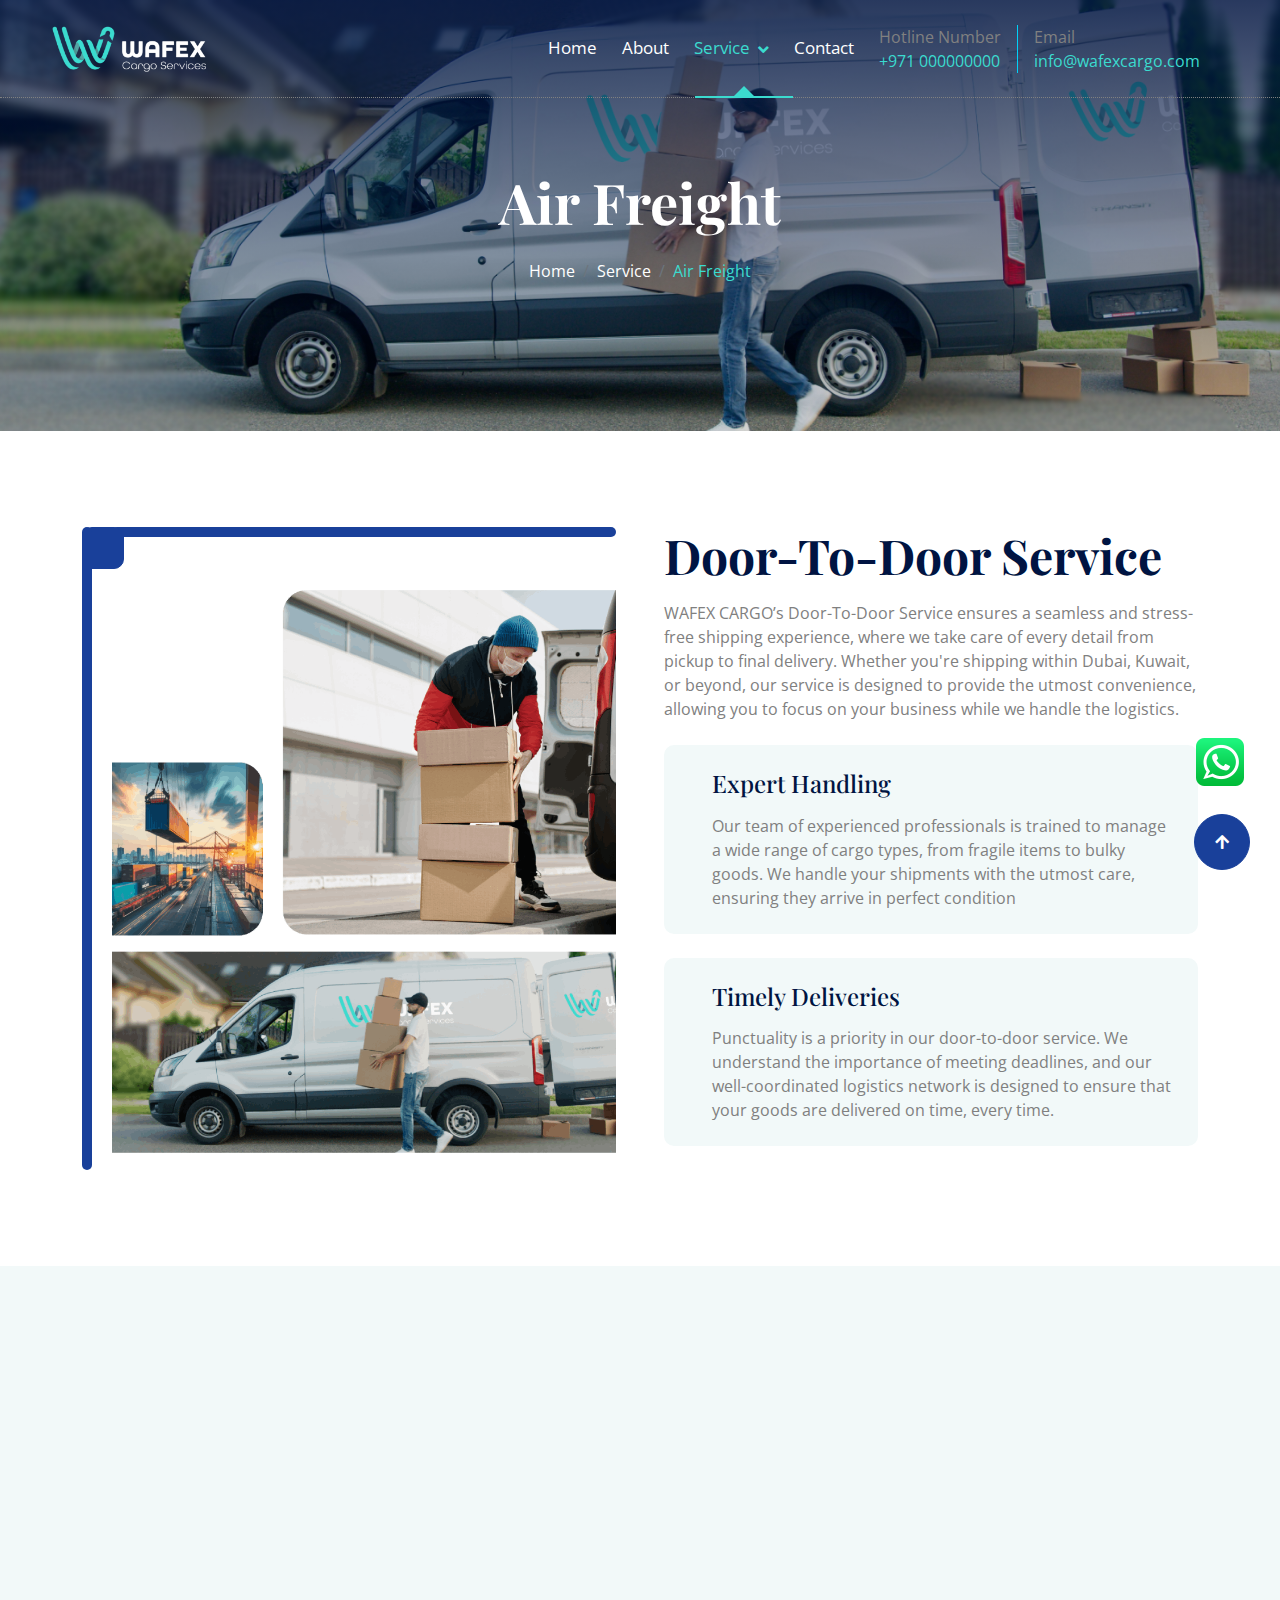
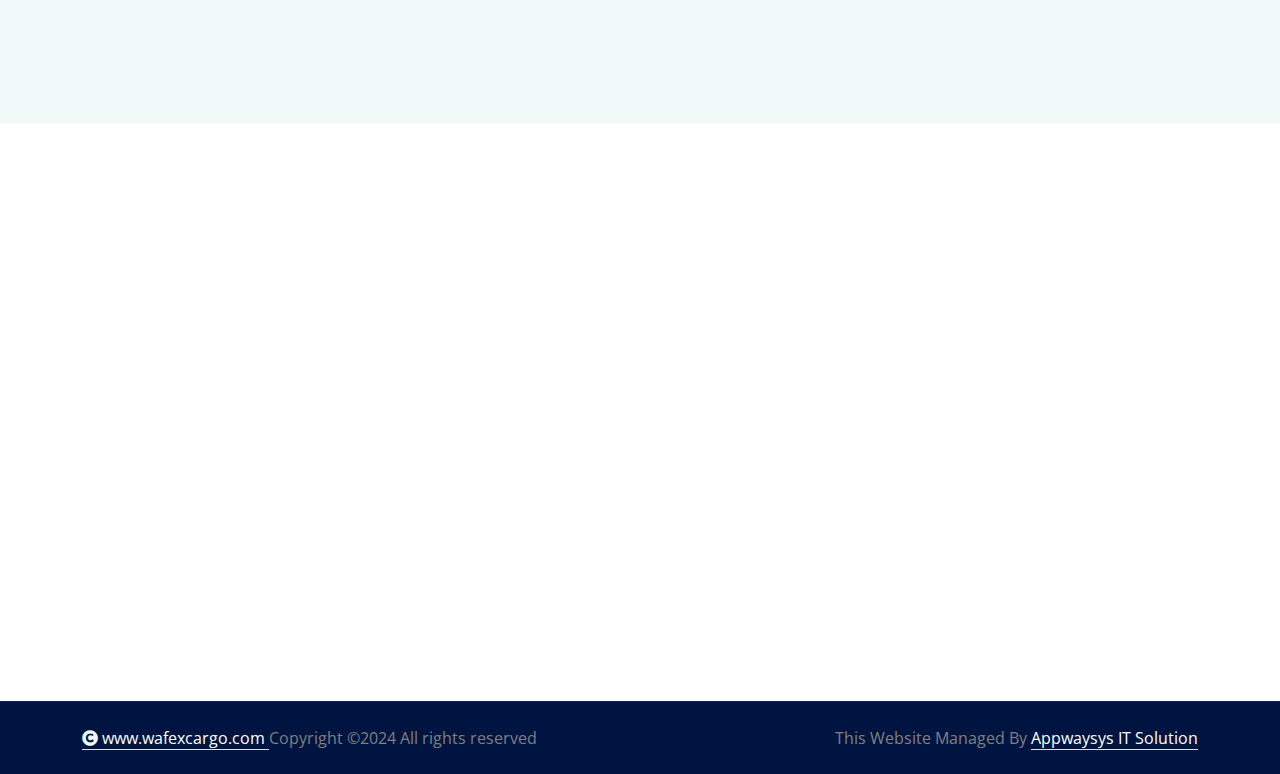
<file: dor-to-dor.html>
<!DOCTYPE html>
<html lang="en">

<head>
    <meta charset="utf-8">
    <title>Wafex Cargo- Cargo service</title>
    <meta content="width=device-width, initial-scale=1.0" name="viewport">
    <meta content="" name="keywords">
    <meta content="" name="description">

    <!-- Google Web Fonts -->
    <link rel="preconnect" href="https://fonts.googleapis.com">
    <link rel="preconnect" href="https://fonts.gstatic.com" crossorigin>
    <link
        href="https://fonts.googleapis.com/css2?family=Open+Sans:ital,wdth,wght@0,75..100,300..800;1,75..100,300..800&family=Playfair+Display:ital,wght@0,400..900;1,400..900&display=swap"
        rel="stylesheet">

    <!-- Icon Font Stylesheet -->
    <link rel="stylesheet" href="https://use.fontawesome.com/releases/v5.15.4/css/all.css" />
    <link href="https://cdn.jsdelivr.net/npm/bootstrap-icons@1.4.1/font/bootstrap-icons.css" rel="stylesheet">

    <!-- Libraries Stylesheet -->
    <link href="lib/animate/animate.min.css" rel="stylesheet">
    <link href="lib/owlcarousel/assets/owl.carousel.min.css" rel="stylesheet">


    <!-- Customized Bootstrap Stylesheet -->
    <link href="css/bootstrap.min.css" rel="stylesheet">

    <!-- Template Stylesheet -->
    <link href="css/style.css" rel="stylesheet">
</head>

<body>

    <!-- Spinner Start -->
    <div id="spinner"
        class="show bg-white position-fixed translate-middle w-100 vh-100 top-50 start-50 d-flex align-items-center justify-content-center">
        <div class="spinner-border text-primary" style="width: 3rem; height: 3rem;" role="status">
            <span class="sr-only">Loading...</span>
        </div>
    </div>
    <!-- Spinner End -->

    <!-- Navbar & Hero Start -->
    <div class="container-fluid position-relative p-0">
        <nav class="navbar navbar-expand-lg navbar-light px-4 px-lg-5 py-3 py-lg-0">
            <a href="index.html" class="navbar-brand p-0">
                <!-- <h1 class="text-primary"><i class="fas fa-hand-holding-water me-3"></i>Acuas</h1> -->
                <img src="img/wafex_cargo_logo.png" alt="Logo">
            </a>
            <button class="navbar-toggler" type="button" data-bs-toggle="collapse" data-bs-target="#navbarCollapse">
                <span class="fa fa-bars"></span>
            </button>
            <div class="collapse navbar-collapse" id="navbarCollapse">
                <div class="navbar-nav ms-auto py-0">
                    <a href="index.html" class="nav-item nav-link">Home</a>
                    <a href="about.html" class="nav-item nav-link">About</a>
                    <div class="nav-item dropdown active">
                        <a href="#" class="nav-link dropdown-toggle active" data-bs-toggle="dropdown">Service</a>
                        <div class="dropdown-menu m-0">
                            <a href="groundshipping.html" class="dropdown-item ">Land Freight</a>
                            <a href="ocean.html" class="dropdown-item">Ocean Freight</a>
                            <!-- <a href="aircargo.html" class="dropdown-item">Air Freight</a> -->
                            <a href="clearing-forwading.html" class="dropdown-item ">Clearing & Forwarding</a>
                            <a href="dor-to-dor.html" class="dropdown-item active">Door-To-Door Service</a>
                            <a href="wherehousing.html" class="dropdown-item">Wherehousing</a>
                        </div>
                    </div>
                    <a href="contact.html" class="nav-item nav-link">Contact</a>
                </div>
                <div class="d-none d-xl-flex me-3">
                    <div class="d-flex flex-column pe-3 border-end border-primary">
                        <span class="text-body">Hotline Number</span>
                        <a href="tel:+971"><span class="text-primary">+971 000000000</span></a>
                    </div>
                </div>
                <div class="d-none d-xl-flex me-3">
                    <div class="d-flex flex-column pe-3  border-primary">
                        <span class="text-body">Email </span>
                        <a href="tel:+4733378901"><span class="text-primary">info@wafexcargo.com</span></a>
                    </div>
                </div>
                <!-- <div class="d-none d-xl-flex me-3">
                        <div class="d-flex flex-column pe-3 border-end border-primary">
                            <span class="text-body">Get Free Delivery</span>
                            <a href="tel:+4733378901"><span class="text-primary">Free: + 0123 456 7890</span></a>
                        </div>
                    </div>
                    <button class="btn btn-primary btn-md-square d-flex flex-shrink-0 mb-3 mb-lg-0 rounded-circle me-3" data-bs-toggle="modal" data-bs-target="#searchModal"><i class="fas fa-search"></i></button>
                    <a href="" class="btn btn-primary rounded-pill d-inline-flex flex-shrink-0 py-2 px-4">Order Now</a> -->
            </div>
        </nav>

        <!-- Header Start -->
        <div class="container-fluid bg-breadcrumb">
            <div class="container text-center py-5" style="max-width: 900px;">
                <h4 class="text-white display-4 mb-4 wow fadeInDown" data-wow-delay="0.1s">Air Freight</h4>
                <ol class="breadcrumb d-flex justify-content-center mb-0 wow fadeInDown" data-wow-delay="0.3s">
                    <li class="breadcrumb-item"><a href="index.html">Home</a></li>
                    <li class="breadcrumb-item"><a href="#">Service</a></li>
                    <li class="breadcrumb-item active text-primary">Air Freight</li>
                </ol>
            </div>
        </div>
        <!-- Header End -->
    </div>
    <!-- Navbar & Hero End -->

    <!-- Modal Search Start -->
    <div class="modal fade" id="searchModal" tabindex="-1" aria-labelledby="exampleModalLabel" aria-hidden="true">
        <div class="modal-dialog modal-fullscreen">
            <div class="modal-content rounded-0">
                <div class="modal-header">
                    <h4 class="modal-title mb-0" id="exampleModalLabel">Search by keyword</h4>
                    <button type="button" class="btn-close" data-bs-dismiss="modal" aria-label="Close"></button>
                </div>
                <div class="modal-body d-flex align-items-center">
                    <div class="input-group w-75 mx-auto d-flex">
                        <input type="search" class="form-control p-3" placeholder="keywords"
                            aria-describedby="search-icon-1">
                        <span id="search-icon-1" class="input-group-text btn border p-3"><i
                                class="fa fa-search text-white"></i></span>
                    </div>
                </div>
            </div>
        </div>
    </div>
    <!-- Modal Search End -->

    <!-- Features  -->
    <div class="container-fluid about overflow-hidden py-5">
        <div class="container py-5">
            <div class="row g-5">
                <div class="col-xl-6 wow fadeInLeft" data-wow-delay="0.2s">
                    <div class="about-img rounded h-100">
                        <img src="img/wafex-dor-to-dor.png" class="img-fluid rounded h-100 w-100"
                            style="object-fit: cover;" alt="">
                        <div class="about-exp"><span></span></div>
                    </div>
                </div>
                <div class="col-xl-6 wow fadeInRight" data-wow-delay="0.2s">
                    <div class="about-item">
                        <!-- <h4 class="text-primary text-uppercase">About Us</h4> -->
                        <h1 class="display-5 mb-3">Door-To-Door Service</h1>
                        <p class="mb-4">WAFEX CARGO’s Door-To-Door Service ensures a seamless and stress-free shipping
                            experience, where we take care of every detail from pickup to final delivery. Whether you're
                            shipping within Dubai, Kuwait, or beyond, our service is designed to provide the utmost
                            convenience, allowing you to focus on your business while we handle the logistics.</p>

                        <div class="bg-light rounded p-4 mb-4">
                            <div class="row">
                                <div class="col-12">
                                    <div class="d-flex">
                                        <div class="pe-4">
                                        </div>
                                        <div class="">
                                            <a href="#" class="h4 d-inline-block mb-3">Expert Handling</a>
                                            <p class="mb-0">Our team of experienced professionals is trained to manage a
                                                wide range of cargo types, from fragile items to bulky goods. We handle
                                                your shipments with the utmost care, ensuring they arrive in perfect
                                                condition</p>
                                        </div>
                                    </div>
                                </div>
                            </div>
                        </div>
                        <div class="bg-light rounded p-4 mb-4">
                            <div class="row">
                                <div class="col-12">
                                    <div class="d-flex">
                                        <div class="pe-4">
                                        </div>
                                        <div class="">
                                            <a href="#" class="h4 d-inline-block mb-3">Timely Deliveries</a>
                                            <p class="mb-0">Punctuality is a priority in our door-to-door service. We
                                                understand the importance of meeting deadlines, and our well-coordinated
                                                logistics network is designed to ensure that your goods are delivered on
                                                time, every time.</p>
                                        </div>
                                    </div>
                                </div>
                            </div>
                        </div>
                    </div>
                </div>
            </div>
        </div>
    </div>
    <!-- About End -->
    <!-- feature Start -->
    <div class="container-fluid feature bg-light ">
        <div class="container py-5">
            <div class="text-center mx-auto pb-5 wow fadeInUp" data-wow-delay="0.2s" style="max-width: 800px;">

            </div>
            <div class="row g-2">
                <div class=" col-md-6 col-lg-6 col-xl-6 wow fadeInUp" data-wow-delay="0.2s">
                    <div class="feature-item p-3">
                        <div class="feature-icon mb-3"><i class="fas  text-white fa-3x"> 1</i></div>
                        <a href="#" class="h4 mb-3">Comprehensive Coverage</a>
                        <p class="mb-4">Our service extends across Dubai and Kuwait, offering reliable door-to-door
                            delivery within these regions. Additionally, we provide cross-border solutions, allowing
                            your shipments to reach destinations outside these areas with ease.</p>
                    </div>
                </div>
                <div class="col-md-6 col-lg-6 col-xl-6 wow fadeInUp" data-wow-delay="0.4s">
                    <div class="feature-item p-4">
                        <div class="feature-icon mb-3"><i class="fas text-white fa-3x">2</i></div>
                        <a href="#" class="h4 mb-3">Customer Support</a>
                        <p class="mb-3">We are committed to providing exceptional customer service. Our support team is
                            available to assist you with any questions or concerns, ensuring a smooth and satisfying
                            experience.</p>

                    </div>
                </div>

            </div>
        </div>
    </div>
    <!-- feature End -->

    <!-- Footer Start -->
    <div class="container-fluid footer py-5 wow fadeIn" data-wow-delay="0.2s">
        <div class="container py-5">
            <div class="row g-5 mb-5 align-items-center">
                <div class="col-lg-7">
                    <div class="position-relative mx-auto">
                        <img src="img/wafex_cargo_logo.png" alt="Logo" style="width: 160px; height: 50px;">
                        <img src="img/xenex_cargo.png" alt="Logo" style="width: 160px; height: 60px;">
                    </div>
                </div>
            </div>
            <div class="row g-5">
                <div class="col-md-6 col-lg-6 col-xl-3">
                    <div class="footer-item d-flex flex-column">
                        <div class="footer-item">
                            <h3 class="text-white mb-4">
                                Why Choose Us

                            </h3>
                            <p class="mb-3">Connecting you with the world, one shipment at a time. Our reliable cargo
                                services ensure your goods reach their destination safely and on time.</p>
                        </div>
                    </div>
                </div>
                <div class="col-md-6 col-lg-6 col-xl-2">
                    <div class="footer-item d-flex flex-column">
                        <h4 class="text-white mb-4">Quick Link </h4>
                        <a href="index.html"><i class="fas fa-angle-right me-2"></i> Home</a>
                        <a href="about.html"><i class="fas fa-angle-right me-2"></i> About Us</a>
                        <a href="contact.html"><i class="fas fa-angle-right me-2"></i> Contact</a>
                    </div>
                </div>

                <div class="col-md-6 col-lg-6 col-xl-3">
                    <div class="footer-item d-flex flex-column">
                        <h4 class="text-white mb-4">Specialised Services</h4>
                        <a href="groundshipping.html"><i class="fas fa-angle-right me-2"></i> Land Freight</a>
                        <a href="ocean.html"><i class="fas fa-angle-right me-2"></i> Ocean Freight</a>
                        <a href="aircargo.html"><i class="fas fa-angle-right me-2"></i> Air Freight</a>
                        <a href="clearing-forwading.html"><i class="fas fa-angle-right me-2"></i> Clearing &
                            Forwarding</a>
                        <a href="dor-to-dor.html"><i class="fas fa-angle-right me-2"></i> Door-To-Door Service</a>
                        <a href="wherehousing.html"><i class="fas fa-angle-right me-2"></i> Warehousing</a>
                    </div>
                </div>
                <div class="col-md-6 col-lg-6 col-xl-4">
                    <div class="footer-item d-flex flex-column">
                        <h6 class="text-white mb-4">UAE</h6>
                        <a href="#"><i class="fa fa-map-marker-alt me-2"></i> Al Qusais Industrial Area 1 - Dubai</a>
                        <a href="mailto:info@wafexcargo.com"><i class="fas fa-envelope me-2"></i>
                            info@wafexcargo.com</a>
                        <a href="tel:+012 345 67890" class="mb-3"><i class="fas fa-phone me-2"></i> +012 345 67890</a>
                        <h6 class="text-white mb-4">Kuwait</h6>
                        <a href="#"><i class="fa fa-map-marker-alt me-2"></i> Nesto building, Farwaniya, Kuwait</a>
                        <a href="tel:+012 345 67890"><i class="fas fa-phone me-2"></i> +00965-1234567</a>
                    </div>
                </div>
            </div>
        </div>
    </div>
    <!-- Footer End -->

    <!-- Copyright Start -->
    <div class="container-fluid copyright py-4">
        <div class="container">
            <div class="row g-4 align-items-center">
                <div class="col-md-6 text-center text-md-start mb-md-0">
                    <span class="text-body"><a href="#" class="border-bottom text-white"><i
                                class="fas fa-copyright text-light me-1"></i>www.wafexcargo.com </a> Copyright ©2024 All
                        rights reserved</span>
                </div>
                <div class="col-md-6 text-center text-md-end text-body">
                    This Website Managed By <a class="border-bottom text-white"
                        href="https://www.appwaysys.com">Appwaysys IT Solution</a>

                </div>
            </div>
        </div>
    </div>
    <!-- Copyright End -->

    <!-- Back to Top -->
    <a href="#" class="btn btn-secondary btn-lg-square rounded-circle back-to-top"><i class="fa fa-arrow-up"></i></a>
    <!-- END Back to Top  -->

    <!-- Start whatsapp -->
    <div class="">
        <a href="https://wa.me/9744883484?text=Hello,%20I%20need%20your%20service" class="whatsapp">
            <img src="img/whatsapp.png">
        </a>
    </div>
    <!-- End whatsapp -->

    <!-- JavaScript Libraries -->
    <script src="https://ajax.googleapis.com/ajax/libs/jquery/3.6.4/jquery.min.js"></script>
    <script src="https://cdn.jsdelivr.net/npm/bootstrap@5.0.0/dist/js/bootstrap.bundle.min.js"></script>
    <script src="lib/wow/wow.min.js"></script>
    <script src="lib/easing/easing.min.js"></script>
    <script src="lib/waypoints/waypoints.min.js"></script>
    <script src="lib/counterup/counterup.min.js"></script>
    <script src="lib/owlcarousel/owl.carousel.min.js"></script>


    <!-- Template Javascript -->
    <script src="js/main.js"></script>
</body>

</html>
</file>
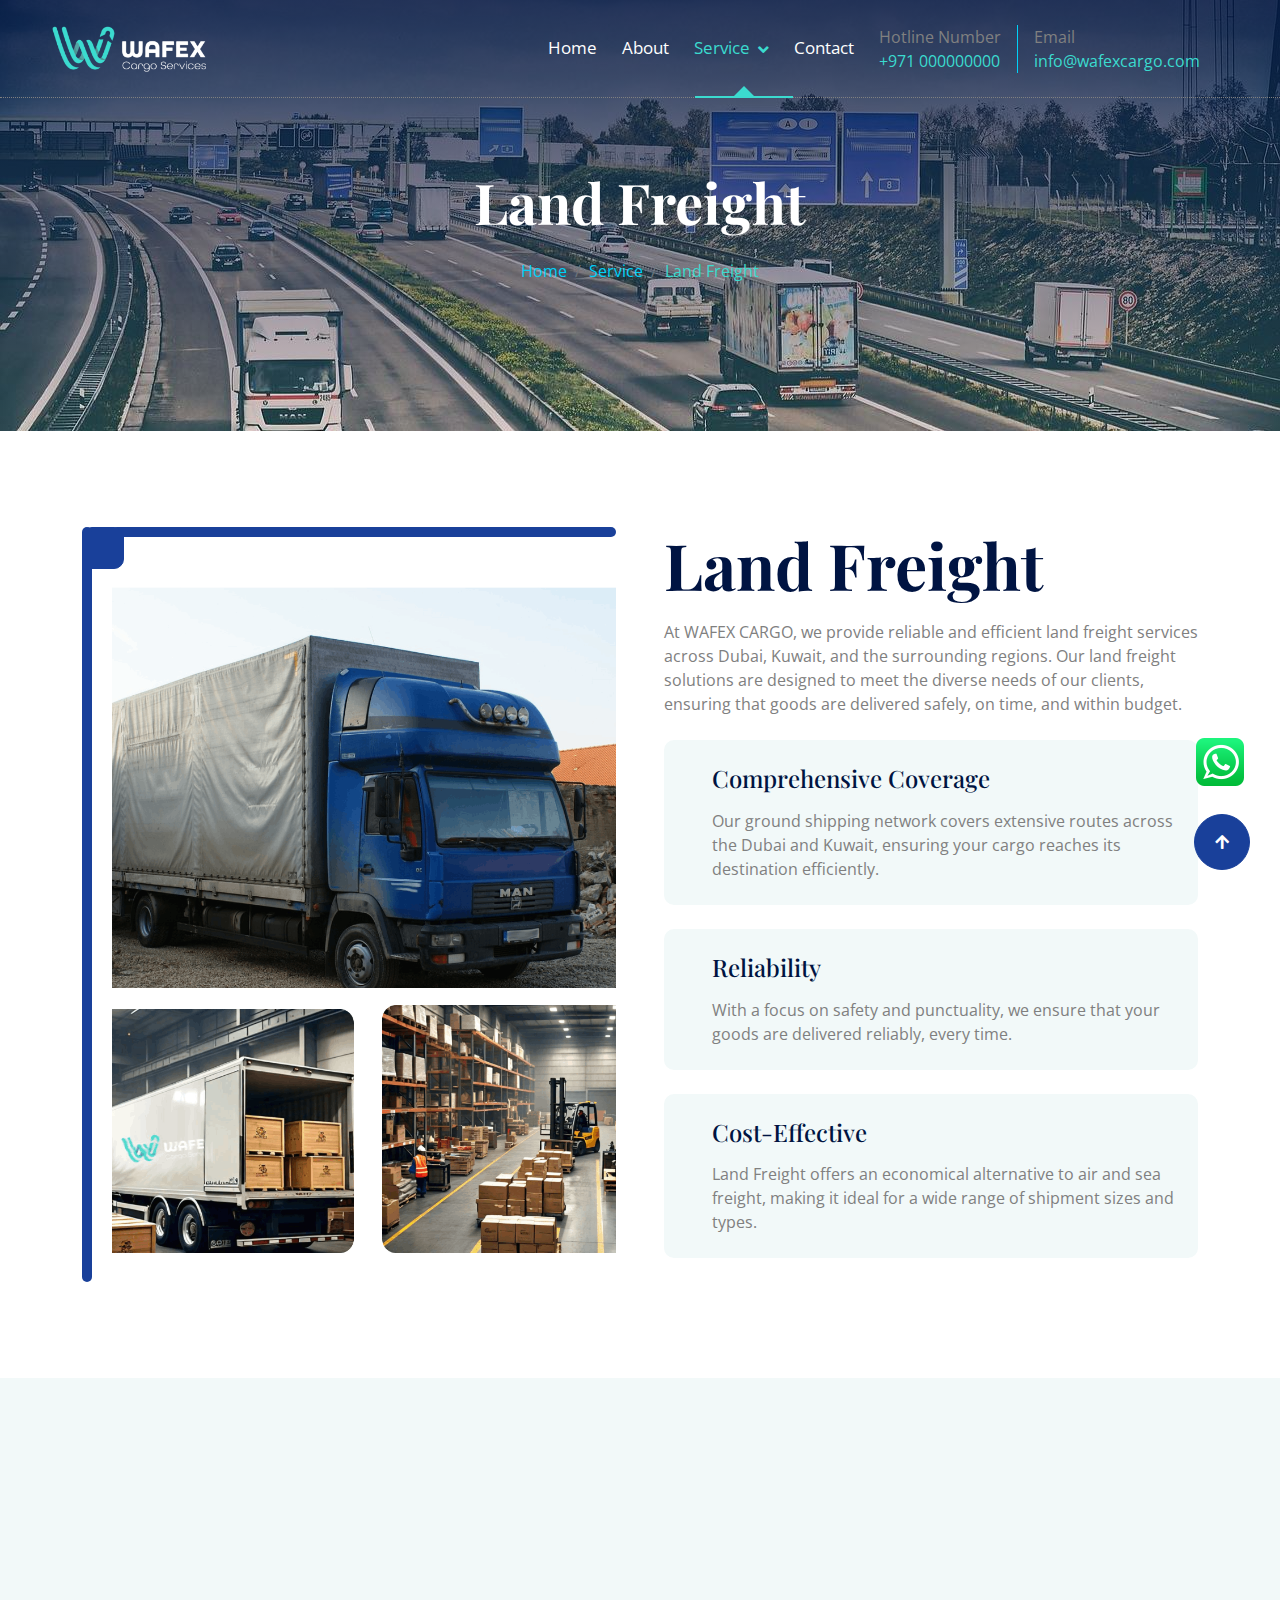
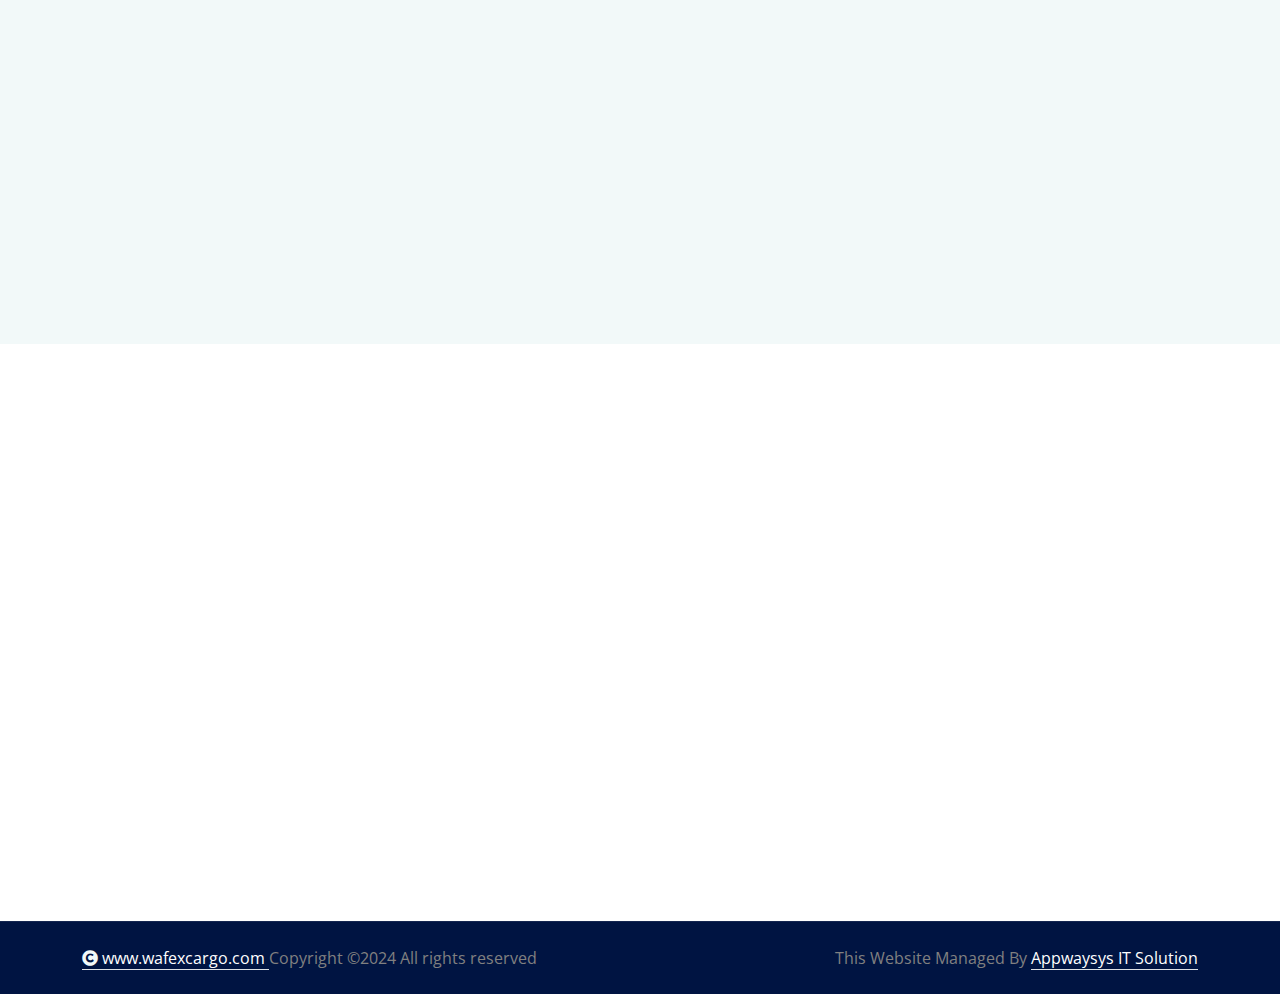
<file: groundshipping.html>
<!DOCTYPE html>
<html lang="en">

<head>
    <meta charset="utf-8">
    <title>Wafex Cargo- Cargo service</title>
    <meta content="width=device-width, initial-scale=1.0" name="viewport">
    <meta content="" name="keywords">
    <meta content="" name="description">

    <!-- Google Web Fonts -->
    <link rel="preconnect" href="https://fonts.googleapis.com">
    <link rel="preconnect" href="https://fonts.gstatic.com" crossorigin>
    <link
        href="https://fonts.googleapis.com/css2?family=Open+Sans:ital,wdth,wght@0,75..100,300..800;1,75..100,300..800&family=Playfair+Display:ital,wght@0,400..900;1,400..900&display=swap"
        rel="stylesheet">

    <!-- Icon Font Stylesheet -->
    <link rel="stylesheet" href="https://use.fontawesome.com/releases/v5.15.4/css/all.css" />
    <link href="https://cdn.jsdelivr.net/npm/bootstrap-icons@1.4.1/font/bootstrap-icons.css" rel="stylesheet">

    <!-- Libraries Stylesheet -->
    <link href="lib/animate/animate.min.css" rel="stylesheet">
    <link href="lib/owlcarousel/assets/owl.carousel.min.css" rel="stylesheet">


    <!-- Customized Bootstrap Stylesheet -->
    <link href="css/bootstrap.min.css" rel="stylesheet">

    <!-- Template Stylesheet -->
    <link href="css/style.css" rel="stylesheet">
</head>

<body>

    <!-- Spinner Start -->
    <div id="spinner"
        class="show bg-white position-fixed translate-middle w-100 vh-100 top-50 start-50 d-flex align-items-center justify-content-center">
        <div class="spinner-border text-primary" style="width: 3rem; height: 3rem;" role="status">
            <span class="sr-only">Loading...</span>
        </div>
    </div>
    <!-- Spinner End -->

    <!-- Navbar & Hero Start -->
    <div class="container-fluid position-relative p-0">
        <nav class="navbar navbar-expand-lg navbar-light px-4 px-lg-5 py-3 py-lg-0">
            <a href="index.html" class="navbar-brand p-0">
                <!-- <h1 class="text-primary"><i class="fas fa-hand-holding-water me-3"></i>Acuas</h1> -->
                <img src="img/wafex_cargo_logo.png" alt="Logo">
            </a>
            <button class="navbar-toggler" type="button" data-bs-toggle="collapse" data-bs-target="#navbarCollapse">
                <span class="fa fa-bars"></span>
            </button>
            <div class="collapse navbar-collapse" id="navbarCollapse">
                <div class="navbar-nav ms-auto py-0">
                    <a href="index.html" class="nav-item nav-link">Home</a>
                    <a href="about.html" class="nav-item nav-link">About</a>
                    <div class="nav-item dropdown active">
                        <a href="#" class="nav-link dropdown-toggle active" data-bs-toggle="dropdown">Service</a>
                        <div class="dropdown-menu m-0">
                            <a href="groundshipping.html" class="dropdown-item active">Land Freight</a>
                            <a href="ocean.html" class="dropdown-item">Ocean Freight</a>
                            <!-- <a href="aircargo.html" class="dropdown-item">Air Freight</a> -->
                            <a href="clearing-forwading.html" class="dropdown-item">Clearing & Forwarding</a>
                            <a href="dor-to-dor.html" class="dropdown-item">Door-To-Door Service</a>
                            <a href="wherehousing.html" class="dropdown-item">Wherehousing</a>
                        </div>
                    </div>
                    <a href="contact.html" class="nav-item nav-link">Contact</a>
                </div>
                <div class="d-none d-xl-flex me-3">
                    <div class="d-flex flex-column pe-3 border-end border-primary">
                        <span class="text-body">Hotline Number</span>
                        <a href="tel:+971"><span class="text-primary">+971 000000000</span></a>
                    </div>
                </div>
                <div class="d-none d-xl-flex me-3">
                    <div class="d-flex flex-column pe-3  border-primary">
                        <span class="text-body">Email </span>
                        <a href="tel:+4733378901"><span class="text-primary">info@wafexcargo.com</span></a>
                    </div>
                </div>
                <!-- <div class="d-none d-xl-flex me-3">
                        <div class="d-flex flex-column pe-3 border-end border-primary">
                            <span class="text-body">Get Free Delivery</span>
                            <a href="tel:+4733378901"><span class="text-primary">Free: + 0123 456 7890</span></a>
                        </div>
                    </div>
                    <button class="btn btn-primary btn-md-square d-flex flex-shrink-0 mb-3 mb-lg-0 rounded-circle me-3" data-bs-toggle="modal" data-bs-target="#searchModal"><i class="fas fa-search"></i></button>
                    <a href="" class="btn btn-primary rounded-pill d-inline-flex flex-shrink-0 py-2 px-4">Order Now</a> -->
            </div>
        </nav>

        <!-- Header Start -->
        <div class="container-fluid bg-breadcrumb-for-transport">
            <div class="container text-center py-5" style="max-width: 900px;">
                <h4 class="text-white display-4 mb-4 wow fadeInDown" data-wow-delay="0.1s">Land Freight</h4>
                <ol class="breadcrumb d-flex justify-content-center mb-0 wow fadeInDown" data-wow-delay="0.3s">
                    <li class="breadcrumb-item"><a href="index.html">Home</a></li>
                    <li class="breadcrumb-item"><a href="#">Service</a></li>
                    <li class="breadcrumb-item active text-primary">Land Freight</li>
                </ol>
            </div>
        </div>
        <!-- Header End -->
    </div>
    <!-- Navbar & Hero End -->


    <div class="container-fluid about overflow-hidden py-5">
        <div class="container py-5">
            <div class="row g-5">
                <div class="col-xl-6 wow fadeInLeft" data-wow-delay="0.2s">
                    <div class="about-img rounded h-100">
                        <img src="img/wafex-ground.png" class="img-fluid rounded h-100 w-100"
                            style="object-fit: cover;" alt="">
                        <div class="about-exp"><span></span></div>
                    </div>
                </div>
                <div class="col-xl-6 wow fadeInRight" data-wow-delay="0.2s">
                    <div class="about-item">
                        <!-- <h4 class="text-primary text-uppercase">About Us</h4> -->
                        <h1 class="display-3 mb-3">Land Freight</h1>
                        <p class="mb-4">At WAFEX CARGO, we provide reliable and efficient land freight services across Dubai, Kuwait, and the surrounding regions. Our land freight solutions are designed to meet the diverse needs of our clients, ensuring that goods are delivered safely, on time, and within budget.</p>
                        
                        <div class="bg-light rounded p-4 mb-4">
                            <div class="row">
                                <div class="col-12">
                                    <div class="d-flex">
                                        <div class="pe-4">
                                        </div>
                                        <div class="">
                                            <a href="#" class="h4 d-inline-block mb-3">Comprehensive Coverage</a>
                                            <p class="mb-0">Our ground shipping network covers extensive routes across the Dubai and Kuwait, ensuring your cargo reaches its destination efficiently.</p>
                                        </div>
                                    </div>
                                </div>
                            </div>
                        </div>
                        <div class="bg-light rounded p-4 mb-4">
                            <div class="row">
                                <div class="col-12">
                                    <div class="d-flex">
                                        <div class="pe-4">
                                        </div>
                                        <div class="">
                                            <a href="#" class="h4 d-inline-block mb-3">Reliability</a>
                                            <p class="mb-0">With a focus on safety and punctuality, we ensure that your goods are delivered reliably, every time.</p>
                                        </div>
                                    </div>
                                </div>
                            </div>
                        </div>
                        <div class="bg-light rounded p-4 mb-4">
                            <div class="row">
                                <div class="col-12">
                                    <div class="d-flex">
                                        <div class="pe-4">
                                        </div>
                                        <div class="">
                                            <a href="#" class="h4 d-inline-block mb-3">Cost-Effective</a>
                                            <p class="mb-0">Land Freight offers an economical alternative to air and sea freight, making it ideal for a wide range of shipment sizes and types.</p>
                                        </div>
                                    </div>
                                </div>
                            </div>
                        </div>
                    </div>
                </div>
            </div>
        </div>
    </div>
    <!-- About End -->
    <!-- feature Start -->
    <div class="container-fluid feature bg-light ">
        <div class="container py-5">
            <div class="text-center mx-auto pb-5 wow fadeInUp" data-wow-delay="0.2s" style="max-width: 800px;">
              
            </div>
            <div class="row g-4">
                <div class=" col-md-6 col-lg-6 col-xl-3 wow fadeInUp" data-wow-delay="0.2s">
                    <div class="feature-item p-4">
                        <div class="feature-icon mb-3"><i class="fas  text-white fa-3x"> 1</i></div>
                        <a href="#" class="h4 mb-3">Flexible Scheduling</a>
                        <p class="mb-3">We offer flexible delivery options to accommodate your schedule and specific requirements, including express and standard delivery services.</p>
                    </div>
                </div>
                <div class="col-md-6 col-lg-6 col-xl-3 wow fadeInUp" data-wow-delay="0.4s">
                    <div class="feature-item p-4">
                        <div class="feature-icon mb-3"><i class="fas text-white fa-3x">2</i></div>
                        <a href="#" class="h4 mb-3">Door-to-Door Service</a>
                        <p class="mb-3">We offer complete door-to-door service, picking up goods from your location and delivering them directly to the recipient, minimizing handling and reducing the risk of damage.</p>
                        
                    </div>
                </div>
                <div class="col-md-6 col-lg-6 col-xl-3 wow fadeInUp" data-wow-delay="0.6s">
                    <div class="feature-item p-4">
                        <div class="feature-icon mb-3"><i class="fas text-white fa-3x">3</i></div>
                        <a href="#" class="h4 mb-3">Secure Handling</a>
                        <p class="mb-3">We prioritize the safety and security of your cargo. Our experienced drivers and well-maintained fleet ensure that your goods are handled with the utmost care and arrive in perfect condition.</p>
                    </div>
                </div>
                <div class="col-md-6 col-lg-6 col-xl-3 wow fadeInUp" data-wow-delay="0.6s">
                    <div class="feature-item p-4">
                        <div class="feature-icon mb-3"><i class="fas text-white fa-3x">3</i></div>
                        <a href="#" class="h4 mb-3">Expert Support</a>
                        <p class="mb-3">Our team of logistics professionals is dedicated to providing exceptional customer service. From planning and scheduling to delivery and support, we are here to assist you every step of the way.</p>
                    </div>
                </div>
                
            </div>
        </div>
    </div>
    

    <!-- Footer Start -->
    <div class="container-fluid footer py-5 wow fadeIn" data-wow-delay="0.2s">
        <div class="container py-5">
            <div class="row g-5 mb-5 align-items-center">
                <div class="col-lg-7">
                    <div class="position-relative mx-auto">
                        <img src="img/wafex_cargo_logo.png" alt="Logo" style="width: 160px; height: 50px;">
                        <img src="img/xenex_cargo.png" alt="Logo" style="width: 160px; height: 60px;">
                    </div>
                </div>
            </div>
            <div class="row g-5">
                <div class="col-md-6 col-lg-6 col-xl-3">
                    <div class="footer-item d-flex flex-column">
                        <div class="footer-item">
                            <h3 class="text-white mb-4">
                                Why Choose Us

                            </h3>
                            <p class="mb-3">Connecting you with the world, one shipment at a time. Our reliable cargo
                                services ensure your goods reach their destination safely and on time.</p>
                        </div>
                    </div>
                </div>
                <div class="col-md-6 col-lg-6 col-xl-2">
                    <div class="footer-item d-flex flex-column">
                        <h4 class="text-white mb-4">Quick Link </h4>
                        <a href="index.html"><i class="fas fa-angle-right me-2"></i> Home</a>
                        <a href="about.html"><i class="fas fa-angle-right me-2"></i> About Us</a>
                        <a href="contact.html"><i class="fas fa-angle-right me-2"></i> Contact</a>
                    </div>
                </div>

                <div class="col-md-6 col-lg-6 col-xl-3">
                    <div class="footer-item d-flex flex-column">
                        <h4 class="text-white mb-4">Specialised Services</h4>
                        <a href="#"><i class="fas fa-angle-right me-2"></i> Land Freight</a>
                        <a href="ocean.html"><i class="fas fa-angle-right me-2"></i> Ocean Freight</a>
                        <a href="aircargo.html"><i class="fas fa-angle-right me-2"></i> Air Freight</a>
                        <a href="clearing-forwading.html"><i class="fas fa-angle-right me-2"></i> Clearing & Forwarding</a>
                        <a href="dor-to-dor.html"><i class="fas fa-angle-right me-2"></i> Door-To-Door Service</a>
                        <a href="wherehousing.html"><i class="fas fa-angle-right me-2"></i> Warehousing</a>
                    </div>
                </div>
                <div class="col-md-6 col-lg-6 col-xl-4">
                    <div class="footer-item d-flex flex-column">
                        <h6 class="text-white mb-4">UAE</h6>
                        <a href="#"><i class="fa fa-map-marker-alt me-2"></i> Al Qusais Industrial Area 1 - Dubai</a>
                        <a href="mailto:info@wafexcargo.com"><i class="fas fa-envelope me-2"></i>
                            info@wafexcargo.com</a>
                        <a href="tel:+012 345 67890" class="mb-3"><i class="fas fa-phone me-2"></i> +012 345 67890</a>
                        <h6 class="text-white mb-4">Kuwait</h6>
                        <a href="#"><i class="fa fa-map-marker-alt me-2"></i> Nesto building, Farwaniya, Kuwait</a>
                        <a href="tel:+012 345 67890"><i class="fas fa-phone me-2"></i> +00965-1234567</a>
                    </div>
                </div>
            </div>
        </div>
    </div>
    <!-- Footer End -->

    <!-- Copyright Start -->
    <div class="container-fluid copyright py-4">
        <div class="container">
            <div class="row g-4 align-items-center">
                <div class="col-md-6 text-center text-md-start mb-md-0">
                    <span class="text-body"><a href="#" class="border-bottom text-white"><i
                                class="fas fa-copyright text-light me-1"></i>www.wafexcargo.com </a>  Copyright ©2024 All rights reserved</span>
                </div>
                <div class="col-md-6 text-center text-md-end text-body">
                    This Website Managed By <a class="border-bottom text-white" href="https://www.appwaysys.com">Appwaysys IT Solution</a>

                </div>
            </div>
        </div>
    </div>
    <!-- Copyright End -->

    <!-- Back to Top -->
    <a href="#" class="btn btn-secondary btn-lg-square rounded-circle back-to-top"><i class="fa fa-arrow-up"></i></a>
    <!-- END Back to Top  -->

    <!-- Start whatsapp -->
    <div class="">
        <a href="https://wa.me/9744883484?text=Hello,%20I%20need%20your%20service" class="whatsapp">
            <img src="img/whatsapp.png" >
        </a>
    </div>
    <!-- End whatsapp -->

    <!-- JavaScript Libraries -->
    <script src="https://ajax.googleapis.com/ajax/libs/jquery/3.6.4/jquery.min.js"></script>
    <script src="https://cdn.jsdelivr.net/npm/bootstrap@5.0.0/dist/js/bootstrap.bundle.min.js"></script>
    <script src="lib/wow/wow.min.js"></script>
    <script src="lib/easing/easing.min.js"></script>
    <script src="lib/waypoints/waypoints.min.js"></script>
    <script src="lib/counterup/counterup.min.js"></script>
    <script src="lib/owlcarousel/owl.carousel.min.js"></script>


    <!-- Template Javascript -->
    <script src="js/main.js"></script>
</body>

</html>
</file>
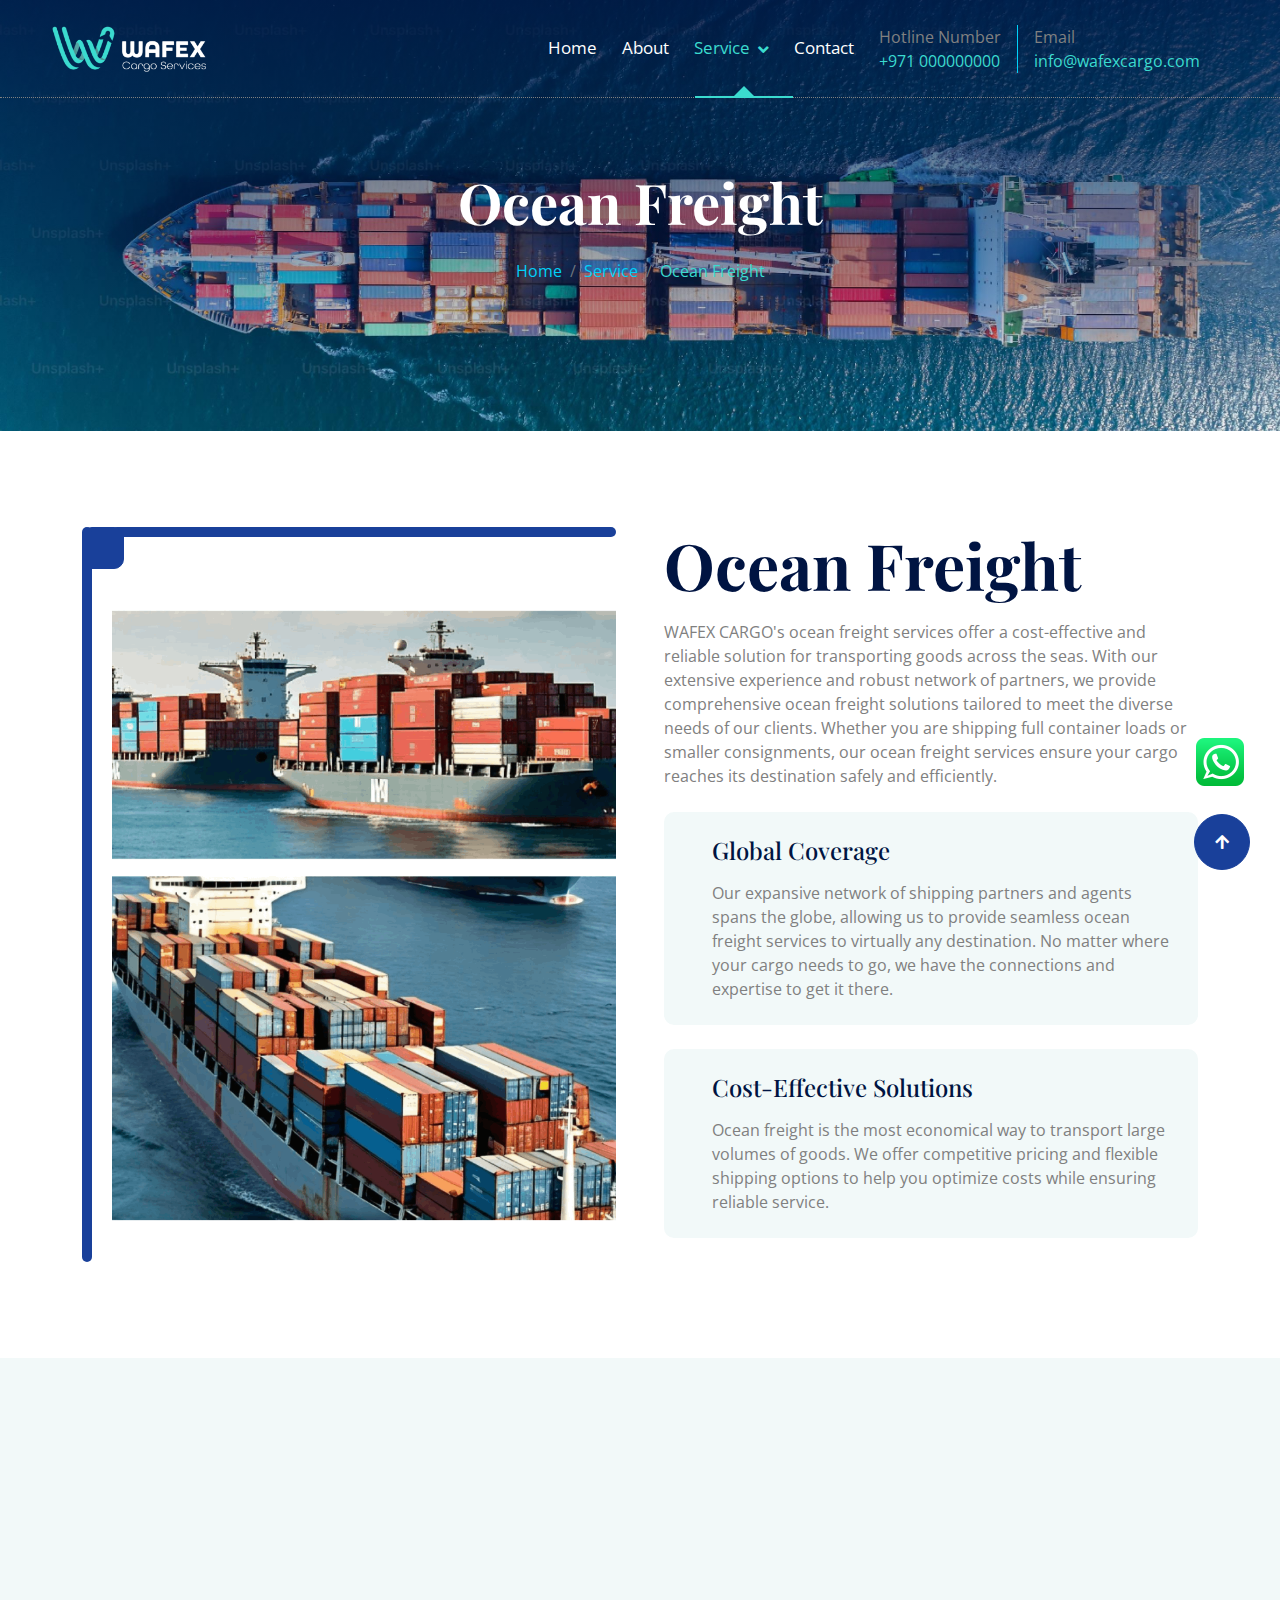
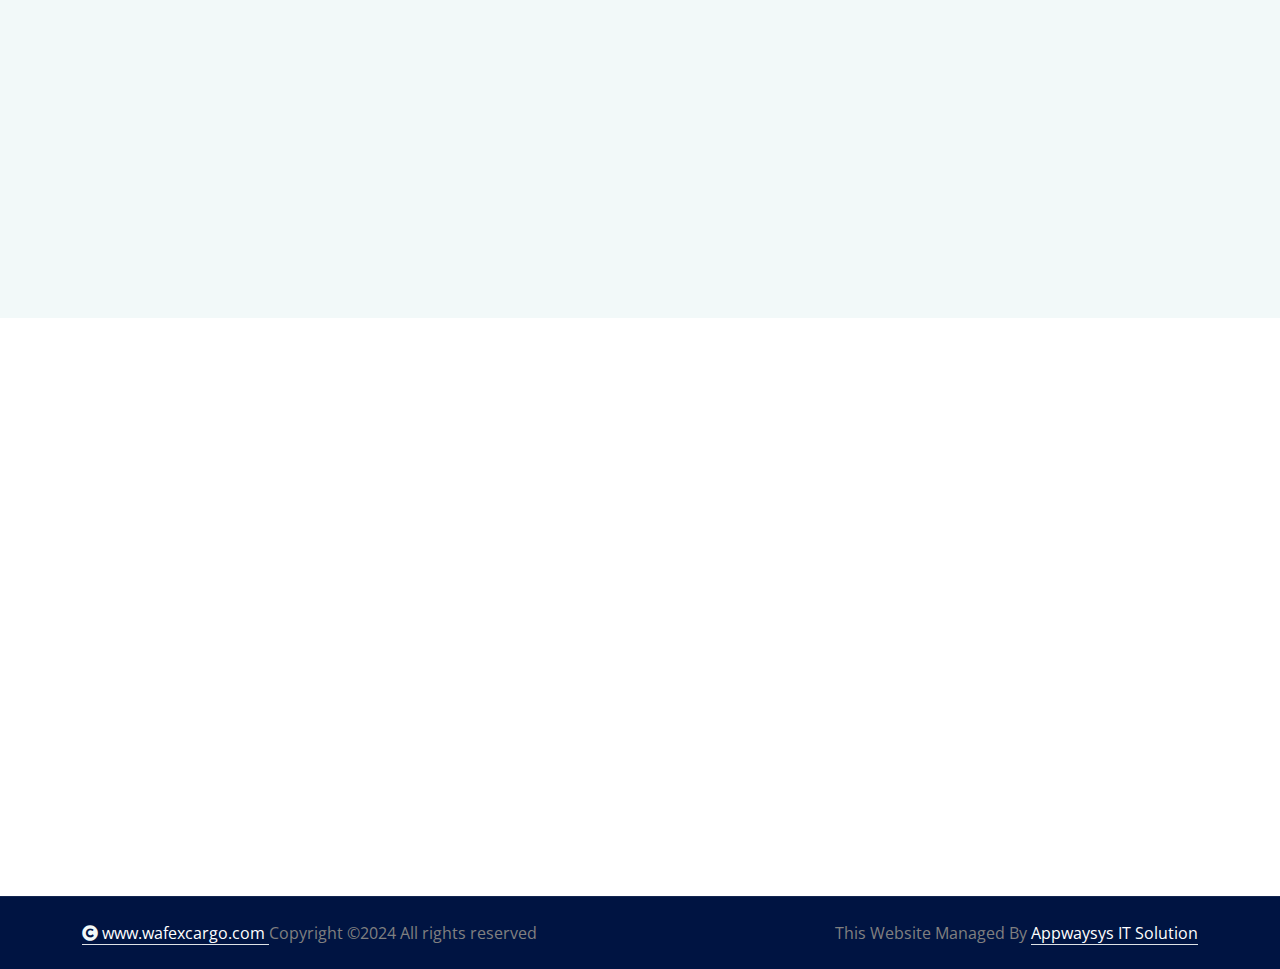
<file: ocean.html>
<!DOCTYPE html>
<html lang="en">

<head>
    <meta charset="utf-8">
    <title>Wafex Cargo- Cargo service</title>
    <meta content="width=device-width, initial-scale=1.0" name="viewport">
    <meta content="" name="keywords">
    <meta content="" name="description">

    <!-- Google Web Fonts -->
    <link rel="preconnect" href="https://fonts.googleapis.com">
    <link rel="preconnect" href="https://fonts.gstatic.com" crossorigin>
    <link
        href="https://fonts.googleapis.com/css2?family=Open+Sans:ital,wdth,wght@0,75..100,300..800;1,75..100,300..800&family=Playfair+Display:ital,wght@0,400..900;1,400..900&display=swap"
        rel="stylesheet">

    <!-- Icon Font Stylesheet -->
    <link rel="stylesheet" href="https://use.fontawesome.com/releases/v5.15.4/css/all.css" />
    <link href="https://cdn.jsdelivr.net/npm/bootstrap-icons@1.4.1/font/bootstrap-icons.css" rel="stylesheet">

    <!-- Libraries Stylesheet -->
    <link href="lib/animate/animate.min.css" rel="stylesheet">
    <link href="lib/owlcarousel/assets/owl.carousel.min.css" rel="stylesheet">


    <!-- Customized Bootstrap Stylesheet -->
    <link href="css/bootstrap.min.css" rel="stylesheet">

    <!-- Template Stylesheet -->
    <link href="css/style.css" rel="stylesheet">
</head>

<body>

    <!-- Spinner Start -->
    <div id="spinner"
        class="show bg-white position-fixed translate-middle w-100 vh-100 top-50 start-50 d-flex align-items-center justify-content-center">
        <div class="spinner-border text-primary" style="width: 3rem; height: 3rem;" role="status">
            <span class="sr-only">Loading...</span>
        </div>
    </div>
    <!-- Spinner End -->

    <!-- Navbar & Hero Start -->
    <div class="container-fluid position-relative p-0">
        <nav class="navbar navbar-expand-lg navbar-light px-4 px-lg-5 py-3 py-lg-0">
            <a href="index.html" class="navbar-brand p-0">
                <!-- <h1 class="text-primary"><i class="fas fa-hand-holding-water me-3"></i>Acuas</h1> -->
                <img src="img/wafex_cargo_logo.png" alt="Logo">
            </a>
            <button class="navbar-toggler" type="button" data-bs-toggle="collapse" data-bs-target="#navbarCollapse">
                <span class="fa fa-bars"></span>
            </button>
            <div class="collapse navbar-collapse" id="navbarCollapse">
                <div class="navbar-nav ms-auto py-0">
                    <a href="index.html" class="nav-item nav-link">Home</a>
                    <a href="about.html" class="nav-item nav-link">About</a>
                    
                    <div class="nav-item dropdown active">
                        <a href="#" class="nav-link dropdown-toggle active" data-bs-toggle="dropdown">Service</a>
                        <div class="dropdown-menu m-0">
                            <a href="groundshipping.html" class="dropdown-item ">Land Freight</a>
                            <a href="ocean.html" class="dropdown-item active">Ocean Freight</a>
                            <!-- <a href="aircargo.html" class="dropdown-item">Air Freight</a> -->
                            <a href="clearing-forwading.html" class="dropdown-item">Clearing & Forwarding</a>
                            <a href="dor-to-dor.html" class="dropdown-item">Door-To-Door Service</a>
                            <a href="wherehousing.html" class="dropdown-item">Wherehousing</a>
                        </div>
                    </div>
                    <a href="contact.html" class="nav-item nav-link">Contact</a>
                </div>
                <div class="d-none d-xl-flex me-3">
                    <div class="d-flex flex-column pe-3 border-end border-primary">
                        <span class="text-body">Hotline Number</span>
                        <a href="tel:+971"><span class="text-primary">+971 000000000</span></a>
                    </div>
                </div>
                <div class="d-none d-xl-flex me-3">
                    <div class="d-flex flex-column pe-3  border-primary">
                        <span class="text-body">Email </span>
                        <a href="tel:+4733378901"><span class="text-primary">info@wafexcargo.com</span></a>
                    </div>
                </div>
                <!-- <div class="d-none d-xl-flex me-3">
                        <div class="d-flex flex-column pe-3 border-end border-primary">
                            <span class="text-body">Get Free Delivery</span>
                            <a href="tel:+4733378901"><span class="text-primary">Free: + 0123 456 7890</span></a>
                        </div>
                    </div>
                    <button class="btn btn-primary btn-md-square d-flex flex-shrink-0 mb-3 mb-lg-0 rounded-circle me-3" data-bs-toggle="modal" data-bs-target="#searchModal"><i class="fas fa-search"></i></button>
                    <a href="" class="btn btn-primary rounded-pill d-inline-flex flex-shrink-0 py-2 px-4">Order Now</a> -->
            </div>
        </nav>

        <!-- Header Start -->
        <div class="container-fluid bg-breadcrumb-for-ocean">
            <div class="container text-center py-5" style="max-width: 900px;">
                <h4 class="text-white display-4 mb-4 wow fadeInDown" data-wow-delay="0.1s">Ocean Freight</h4>
                <ol class="breadcrumb d-flex justify-content-center mb-0 wow fadeInDown" data-wow-delay="0.3s">
                    <li class="breadcrumb-item"><a href="index.html">Home</a></li>
                    <li class="breadcrumb-item"><a href="#">Service</a></li>
                    <li class="breadcrumb-item active text-primary">Ocean Freight</li>
                </ol>
            </div>
        </div>
        <!-- Header End -->
    </div>
    <!-- Navbar & Hero End -->

    <!-- Modal Search Start -->
    <div class="modal fade" id="searchModal" tabindex="-1" aria-labelledby="exampleModalLabel" aria-hidden="true">
        <div class="modal-dialog modal-fullscreen">
            <div class="modal-content rounded-0">
                <div class="modal-header">
                    <h4 class="modal-title mb-0" id="exampleModalLabel">Search by keyword</h4>
                    <button type="button" class="btn-close" data-bs-dismiss="modal" aria-label="Close"></button>
                </div>
                <div class="modal-body d-flex align-items-center">
                    <div class="input-group w-75 mx-auto d-flex">
                        <input type="search" class="form-control p-3" placeholder="keywords"
                            aria-describedby="search-icon-1">
                        <span id="search-icon-1" class="input-group-text btn border p-3"><i
                                class="fa fa-search text-white"></i></span>
                    </div>
                </div>
            </div>
        </div>
    </div>
    <!-- Modal Search End -->

    
    <div class="container-fluid about overflow-hidden py-5">
        <div class="container py-5">
            <div class="row g-5">
                <div class="col-xl-6 wow fadeInLeft" data-wow-delay="0.2s">
                    <div class="about-img rounded h-100">
                        <img src="img/shipment.png" class="img-fluid rounded h-100 w-100"
                            style="object-fit: cover;" alt="">
                        <div class="about-exp"><span> </span></div>
                    </div>
                </div>
                <div class="col-xl-6 wow fadeInRight" data-wow-delay="0.2s">
                    <div class="about-item">
                        <!-- <h4 class="text-primary text-uppercase">About Us</h4> -->
                        <h1 class="display-3 mb-3">Ocean Freight</h1>
                        <p class="mb-4">WAFEX CARGO's ocean freight services offer a cost-effective and reliable solution for transporting goods across the seas. With our extensive experience and robust network of partners, we provide comprehensive ocean freight solutions tailored to meet the diverse needs of our clients. Whether you are shipping full container loads or smaller consignments, our ocean freight services ensure your cargo reaches its destination safely and efficiently.</p>
                        
                        <div class="bg-light rounded p-4 mb-4">
                            <div class="row">
                                <div class="col-12">
                                    <div class="d-flex">
                                        <div class="pe-4">
                                        </div>
                                        <div class="">
                                            <a href="#" class="h4 d-inline-block mb-3">Global Coverage</a>
                                            <p class="mb-0">Our expansive network of shipping partners and agents spans the globe, allowing us to provide seamless ocean freight services to virtually any destination. No matter where your cargo needs to go, we have the connections and expertise to get it there.</p>
                                        </div>
                                    </div>
                                </div>
                            </div>
                        </div>
                        <div class="bg-light rounded p-4 mb-4">
                            <div class="row">
                                <div class="col-12">
                                    <div class="d-flex">
                                        <div class="pe-4">
                                        </div>
                                        <div class="">
                                            <a href="#" class="h4 d-inline-block mb-3">Cost-Effective Solutions</a>
                                            <p class="mb-0">Ocean freight is the most economical way to transport large volumes of goods. We offer competitive pricing and flexible shipping options to help you optimize costs while ensuring reliable service.</p>
                                        </div>
                                    </div>
                                </div>
                            </div>
                        </div>
                    </div>
                </div>
            </div>
        </div>
    </div>
    <!-- About End -->
    <!-- feature Start -->
    <div class="container-fluid feature bg-light ">
        <div class="container py-5">
            <div class="text-center mx-auto pb-5 wow fadeInUp" data-wow-delay="0.2s" style="max-width: 800px;">
              
            </div>
            <div class="row g-4">
                <div class=" col-md-6 col-lg-6 col-xl-4 wow fadeInUp" data-wow-delay="0.2s">
                    <div class="feature-item p-4">
                        <div class="feature-icon mb-3"><i class="fas  text-white fa-3x"> 1</i></div>
                        <a href="#" class="h4 mb-3">Global Coverage</a>
                        <p class="mb-3">Our expansive network of shipping partners and agents spans the globe, allowing us to provide seamless ocean freight services to virtually any destination. No matter where your cargo needs to go, we have the connections and expertise to get it there.</p>
                    </div>
                </div>
                <div class="col-md-6 col-lg-6 col-xl-4 wow fadeInUp" data-wow-delay="0.4s">
                    <div class="feature-item p-4">
                        <div class="feature-icon mb-3"><i class="fas text-white fa-3x">2</i></div>
                        <a href="#" class="h4 mb-3">Cost-Effective Solutions</a>
                        <p class="mb-3">Ocean freight is the most economical way to transport large volumes of goods. We offer competitive pricing and flexible shipping options to help you optimize costs while ensuring reliable service.</p>
                        
                    </div>
                </div>
                <div class="col-md-6 col-lg-6 col-xl-4 wow fadeInUp" data-wow-delay="0.6s">
                    <div class="feature-item p-4">
                        <div class="feature-icon mb-3"><i class="fas text-white fa-3x">3</i></div>
                        <a href="#" class="h4 mb-3">Full Container Load (FCL) and Less Than Container Load (LCL)</a>
                        <p class="mb-3">We cater to all types of shipments, whether you need a full container for your goods or prefer to share container space with</p>
                    </div>
                </div>
                
            </div>
        </div>
    </div>

    <!-- Footer Start -->
    <div class="container-fluid footer py-5 wow fadeIn" data-wow-delay="0.2s">
        <div class="container py-5">
            <div class="row g-5 mb-5 align-items-center">
                <div class="col-lg-7">
                    <div class="position-relative mx-auto">
                        <img src="img/wafex_cargo_logo.png" alt="Logo" style="width: 160px; height: 50px;">
                        <img src="img/xenex_cargo.png" alt="Logo" style="width: 160px; height: 60px;">
                    </div>
                </div>
            </div>
            <div class="row g-5">
                <div class="col-md-6 col-lg-6 col-xl-3">
                    <div class="footer-item d-flex flex-column">
                        <div class="footer-item">
                            <h3 class="text-white mb-4">
                                Why Choose Us

                            </h3>
                            <p class="mb-3">Connecting you with the world, one shipment at a time. Our reliable cargo
                                services ensure your goods reach their destination safely and on time.</p>
                        </div>
                    </div>
                </div>
                <div class="col-md-6 col-lg-6 col-xl-2">
                    <div class="footer-item d-flex flex-column">
                        <h4 class="text-white mb-4">Quick Link </h4>
                        <a href="index.html"><i class="fas fa-angle-right me-2"></i> Home</a>
                        <a href="about.html"><i class="fas fa-angle-right me-2"></i> About Us</a>
                        <a href="contact.html"><i class="fas fa-angle-right me-2"></i> Contact</a>
                    </div>
                </div>

                <div class="col-md-6 col-lg-6 col-xl-3">
                    <div class="footer-item d-flex flex-column">
                        <h4 class="text-white mb-4">Specialised Services</h4>
                        <a href="groundshipping.html"><i class="fas fa-angle-right me-2"></i> Land Freight</a>
                        <a href="#"><i class="fas fa-angle-right me-2"></i> Ocean Freight</a>
                        <a href="aircargo.html"><i class="fas fa-angle-right me-2"></i> Air Freight</a>
                        <a href="clearing-forwading.html"><i class="fas fa-angle-right me-2"></i> Clearing & Forwarding</a>
                        <a href="dor-to-dor.html"><i class="fas fa-angle-right me-2"></i> Door-To-Door Service</a>
                        <a href="wherehousing.html"><i class="fas fa-angle-right me-2"></i> Warehousing</a>
                    </div>
                </div>
                <div class="col-md-6 col-lg-6 col-xl-4">
                    <div class="footer-item d-flex flex-column">
                        <h6 class="text-white mb-4">UAE</h6>
                        <a href="#"><i class="fa fa-map-marker-alt me-2"></i> Al Qusais Industrial Area 1 - Dubai</a>
                        <a href="mailto:info@wafexcargo.com"><i class="fas fa-envelope me-2"></i>
                            info@wafexcargo.com</a>
                        <a href="tel:+012 345 67890" class="mb-3"><i class="fas fa-phone me-2"></i> +012 345 67890</a>
                        <h6 class="text-white mb-4">Kuwait</h6>
                        <a href="#"><i class="fa fa-map-marker-alt me-2"></i> Nesto building, Farwaniya, Kuwait</a>
                        <a href="tel:+012 345 67890"><i class="fas fa-phone me-2"></i> +00965-1234567</a>
                    </div>
                </div>
            </div>
        </div>
    </div>
    <!-- Footer End -->

    <!-- Copyright Start -->
    <div class="container-fluid copyright py-4">
        <div class="container">
            <div class="row g-4 align-items-center">
                <div class="col-md-6 text-center text-md-start mb-md-0">
                    <span class="text-body"><a href="#" class="border-bottom text-white"><i
                                class="fas fa-copyright text-light me-1"></i>www.wafexcargo.com </a>  Copyright ©2024 All rights reserved</span>
                </div>
                <div class="col-md-6 text-center text-md-end text-body">
                    This Website Managed By <a class="border-bottom text-white" href="https://www.appwaysys.com">Appwaysys IT Solution</a>

                </div>
            </div>
        </div>
    </div>
    <!-- Copyright End -->

    <!-- Back to Top -->
    <a href="#" class="btn btn-secondary btn-lg-square rounded-circle back-to-top"><i class="fa fa-arrow-up"></i></a>
    <!-- END Back to Top  -->

    <!-- Start whatsapp -->
    <div class="">
        <a href="https://wa.me/9744883484?text=Hello,%20I%20need%20your%20service" class="whatsapp">
            <img src="img/whatsapp.png" >
        </a>
    </div>
    <!-- End whatsapp -->

    <!-- JavaScript Libraries -->
    <script src="https://ajax.googleapis.com/ajax/libs/jquery/3.6.4/jquery.min.js"></script>
    <script src="https://cdn.jsdelivr.net/npm/bootstrap@5.0.0/dist/js/bootstrap.bundle.min.js"></script>
    <script src="lib/wow/wow.min.js"></script>
    <script src="lib/easing/easing.min.js"></script>
    <script src="lib/waypoints/waypoints.min.js"></script>
    <script src="lib/counterup/counterup.min.js"></script>
    <script src="lib/owlcarousel/owl.carousel.min.js"></script>


    <!-- Template Javascript -->
    <script src="js/main.js"></script>
</body>

</html>
</file>
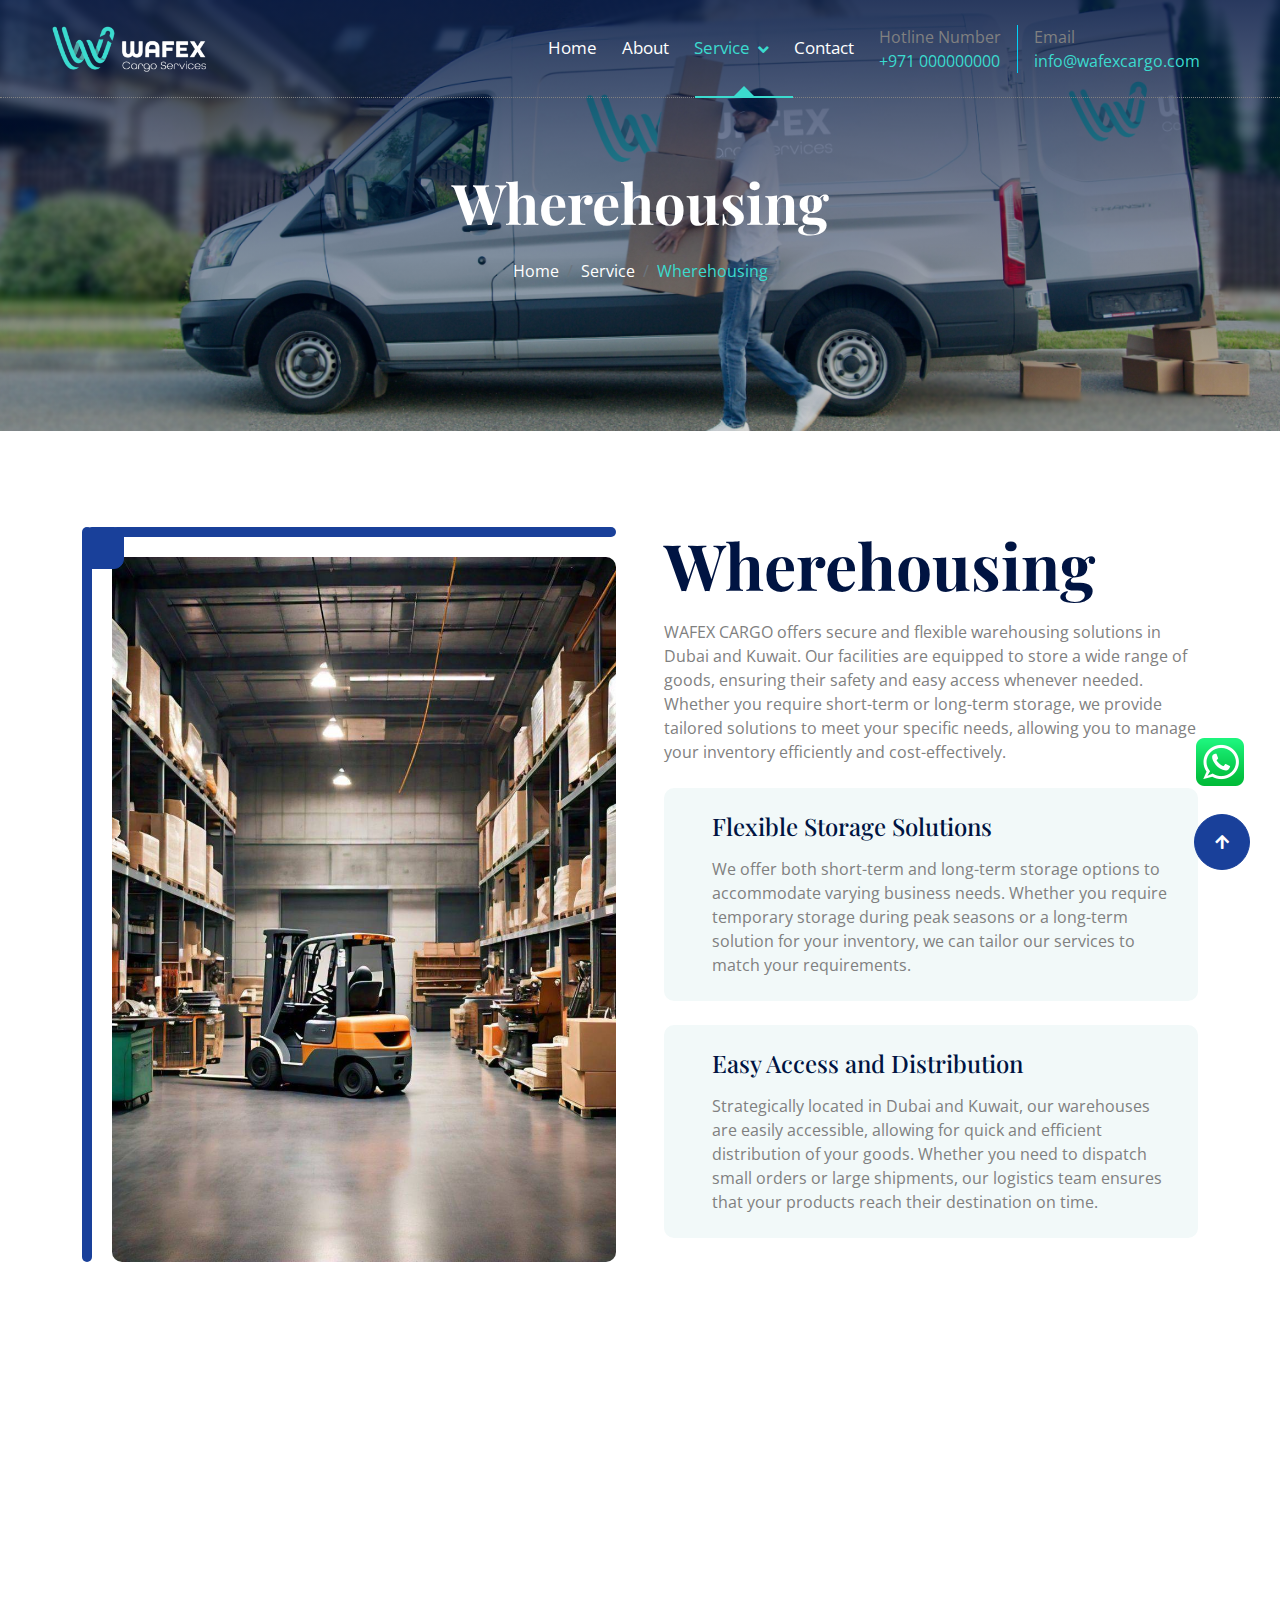
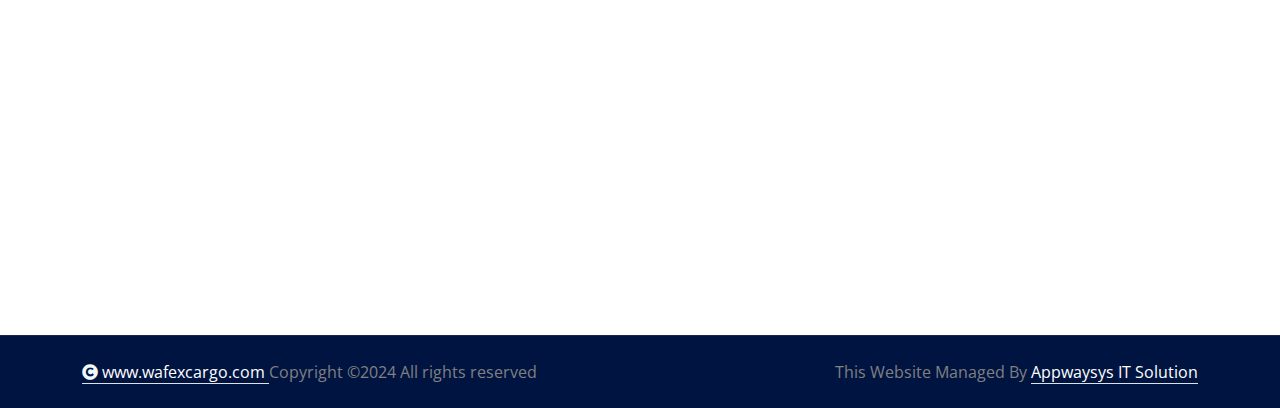
<file: wherehousing.html>
<!DOCTYPE html>
<html lang="en">

<head>
    <meta charset="utf-8">
    <title>Wafex Cargo- Cargo service</title>
    <meta content="width=device-width, initial-scale=1.0" name="viewport">
    <meta content="" name="keywords">
    <meta content="" name="description">

    <!-- Google Web Fonts -->
    <link rel="preconnect" href="https://fonts.googleapis.com">
    <link rel="preconnect" href="https://fonts.gstatic.com" crossorigin>
    <link
        href="https://fonts.googleapis.com/css2?family=Open+Sans:ital,wdth,wght@0,75..100,300..800;1,75..100,300..800&family=Playfair+Display:ital,wght@0,400..900;1,400..900&display=swap"
        rel="stylesheet">

    <!-- Icon Font Stylesheet -->
    <link rel="stylesheet" href="https://use.fontawesome.com/releases/v5.15.4/css/all.css" />
    <link href="https://cdn.jsdelivr.net/npm/bootstrap-icons@1.4.1/font/bootstrap-icons.css" rel="stylesheet">

    <!-- Libraries Stylesheet -->
    <link href="lib/animate/animate.min.css" rel="stylesheet">
    <link href="lib/owlcarousel/assets/owl.carousel.min.css" rel="stylesheet">

    <!-- Customized Bootstrap Stylesheet -->
    <link href="css/bootstrap.min.css" rel="stylesheet">

    <!-- Template Stylesheet -->
    <link href="css/style.css" rel="stylesheet">
</head>

<body>

    <!-- Spinner Start -->
    <div id="spinner"
        class="show bg-white position-fixed translate-middle w-100 vh-100 top-50 start-50 d-flex align-items-center justify-content-center">
        <div class="spinner-border text-primary" style="width: 3rem; height: 3rem;" role="status">
            <span class="sr-only">Loading...</span>
        </div>
    </div>
    <!-- Spinner End -->

    <!-- Navbar & Hero Start -->
    <div class="container-fluid position-relative p-0">
        <nav class="navbar navbar-expand-lg navbar-light px-4 px-lg-5 py-3 py-lg-0">
            <a href="index.html" class="navbar-brand p-0">
                <!-- <h1 class="text-primary"><i class="fas fa-hand-holding-water me-3"></i>Acuas</h1> -->
                <img src="img/wafex_cargo_logo.png" alt="Logo">
            </a>
            <button class="navbar-toggler" type="button" data-bs-toggle="collapse" data-bs-target="#navbarCollapse">
                <span class="fa fa-bars"></span>
            </button>
            <div class="collapse navbar-collapse" id="navbarCollapse">
                <div class="navbar-nav ms-auto py-0">
                    <a href="index.html" class="nav-item nav-link ">Home</a>
                    <a href="about.html" class="nav-item nav-link">About</a>
                    <div class="nav-item dropdown active">
                        <a href="#" class="nav-link dropdown-toggle active" data-bs-toggle="dropdown">Service</a>
                        <div class="dropdown-menu m-0">
                            <a href="groundshipping.html" class="dropdown-item ">Land Freight</a>
                            <a href="ocean.html" class="dropdown-item">Ocean Freight</a>
                            <!-- <a href="aircargo.html" class="dropdown-item">Air Freight</a> -->
                            <a href="clearing-forwading.html" class="dropdown-item ">Clearing & Forwarding</a>
                            <a href="dor-to-dor.html" class="dropdown-item ">Door-To-Door Service</a>
                            <a href="wherehousing.html" class="dropdown-item active">Wherehousing</a>
                        </div>
                    </div>
                    <a href="contact.html" class="nav-item nav-link">Contact</a>
                </div>
                <div class="d-none d-xl-flex me-3">
                    <div class="d-flex flex-column pe-3 border-end border-primary">
                        <span class="text-body">Hotline Number</span>
                        <a href="tel:+971"><span class="text-primary">+971 000000000</span></a>
                    </div>
                </div>
                <div class="d-none d-xl-flex me-3">
                    <div class="d-flex flex-column pe-3  border-primary">
                        <span class="text-body">Email </span>
                        <a href="tel:+4733378901"><span class="text-primary">info@wafexcargo.com</span></a>
                    </div>
                </div>
                <!-- <div class="d-none d-xl-flex me-3">
                        <div class="d-flex flex-column pe-3 border-end border-primary">
                            <span class="text-body">Get Free Delivery</span>
                            <a href="tel:+4733378901"><span class="text-primary">Free: + 0123 456 7890</span></a>
                        </div>
                    </div>
                    <button class="btn btn-primary btn-md-square d-flex flex-shrink-0 mb-3 mb-lg-0 rounded-circle me-3" data-bs-toggle="modal" data-bs-target="#searchModal"><i class="fas fa-search"></i></button>
                    <a href="" class="btn btn-primary rounded-pill d-inline-flex flex-shrink-0 py-2 px-4">Order Now</a> -->
            </div>
        </nav>

        <!-- Header Start -->
        <div class="container-fluid bg-breadcrumb">
            <div class="container text-center py-5" style="max-width: 900px;">
                <h4 class="text-white display-4 mb-4 wow fadeInDown" data-wow-delay="0.1s">Wherehousing</h4>
                <ol class="breadcrumb d-flex justify-content-center mb-0 wow fadeInDown" data-wow-delay="0.3s">
                    <li class="breadcrumb-item"><a href="index.html">Home</a></li>
                    <li class="breadcrumb-item"><a href="#">Service</a></li>
                    <li class="breadcrumb-item active text-primary">Wherehousing</li>
                </ol>
            </div>
        </div>
        <!-- Header End -->
    </div>
    <!-- Navbar & Hero End -->

    <!-- Modal Search Start -->
    <div class="modal fade" id="searchModal" tabindex="-1" aria-labelledby="exampleModalLabel" aria-hidden="true">
        <div class="modal-dialog modal-fullscreen">
            <div class="modal-content rounded-0">
                <div class="modal-header">
                    <h4 class="modal-title mb-0" id="exampleModalLabel">Search by keyword</h4>
                    <button type="button" class="btn-close" data-bs-dismiss="modal" aria-label="Close"></button>
                </div>
                <div class="modal-body d-flex align-items-center">
                    <div class="input-group w-75 mx-auto d-flex">
                        <input type="search" class="form-control p-3" placeholder="keywords"
                            aria-describedby="search-icon-1">
                        <span id="search-icon-1" class="input-group-text btn border p-3"><i
                                class="fa fa-search text-white"></i></span>
                    </div>
                </div>
            </div>
        </div>
    </div>
    <!-- Modal Search End -->

    <div class="container-fluid about overflow-hidden py-5">
        <div class="container py-5">
            <div class="row g-5">
                <div class="col-xl-6 wow fadeInLeft" data-wow-delay="0.2s">
                    <div class="about-img rounded h-100">
                        <img src="img/werehouse.jpg" class="img-fluid rounded h-100 w-100"
                            style="object-fit: cover;" alt="">
                        <div class="about-exp"><span> </span></div>
                    </div>
                </div>
                <div class="col-xl-6 wow fadeInRight" data-wow-delay="0.2s">
                    <div class="about-item">
                        <!-- <h4 class="text-primary text-uppercase">About Us</h4> -->
                        <h1 class="display-3 mb-3">Wherehousing</h1>
                        <p class="mb-4">WAFEX CARGO offers secure and flexible warehousing solutions in Dubai and Kuwait. Our facilities are equipped to store a wide range of goods, ensuring their safety and easy access whenever needed. Whether you require short-term or long-term storage, we provide tailored solutions to meet your specific needs, allowing you to manage your inventory efficiently and cost-effectively.</p>

                        <div class="bg-light rounded p-4 mb-4">
                            <div class="row">
                                <div class="col-12">
                                    <div class="d-flex">
                                        <div class="pe-4">
                                        </div>
                                        <div class="">
                                            <a href="#" class="h4 d-inline-block mb-3">Flexible Storage Solutions</a>
                                            <p class="mb-0">We offer both short-term and long-term storage options to accommodate varying business needs. Whether you require temporary storage during peak seasons or a long-term solution for your inventory, we can tailor our services to match your requirements.</p>
                                        </div>
                                    </div>
                                </div>
                            </div>
                        </div>
                        <div class="bg-light rounded p-4 mb-4">
                            <div class="row">
                                <div class="col-12">
                                    <div class="d-flex">
                                        <div class="pe-4">
                                        </div>
                                        <div class="">
                                            <a href="#" class="h4 d-inline-block mb-3">Easy Access and Distribution</a>
                                            <p class="mb-0"> Strategically located in Dubai and Kuwait, our warehouses are easily accessible, allowing for quick and efficient distribution of your goods. Whether you need to dispatch small orders or large shipments, our logistics team ensures that your products reach their destination on time.
                                            </p>
                                        </div>
                                    </div>
                                </div>
                            </div>
                        </div>
                    </div>
                </div>
            </div>
        </div>
    </div>
   
    <!-- Footer Start -->
    <div class="container-fluid footer py-5 wow fadeIn" data-wow-delay="0.2s">
        <div class="container py-5">
            <div class="row g-5 mb-5 align-items-center">
                <div class="col-lg-7">
                    <div class="position-relative mx-auto">
                        <img src="img/wafex_cargo_logo.png" alt="Logo" style="width: 160px; height: 50px;">
                        <img src="img/xenex_cargo.png" alt="Logo" style="width: 160px; height: 60px;">
                    </div>
                </div>
            </div>
            <div class="row g-5">
                <div class="col-md-6 col-lg-6 col-xl-3">
                    <div class="footer-item d-flex flex-column">
                        <div class="footer-item">
                            <h3 class="text-white mb-4">
                                Why Choose Us

                            </h3>
                            <p class="mb-3">Connecting you with the world, one shipment at a time. Our reliable cargo
                                services ensure your goods reach their destination safely and on time.</p>
                        </div>
                    </div>
                </div>
                <div class="col-md-6 col-lg-6 col-xl-2">
                    <div class="footer-item d-flex flex-column">
                        <h4 class="text-white mb-4">Quick Link </h4>
                        <a href="index.html"><i class="fas fa-angle-right me-2"></i> Home</a>
                        <a href="about.html"><i class="fas fa-angle-right me-2"></i> About Us</a>
                        <a href="contact.html"><i class="fas fa-angle-right me-2"></i> Contact</a>
                    </div>
                </div>

                <div class="col-md-6 col-lg-6 col-xl-3">
                    <div class="footer-item d-flex flex-column">
                        <h4 class="text-white mb-4">Specialised Services</h4>
                        <a href="groundshipping.html"><i class="fas fa-angle-right me-2"></i> Land Freight</a>
                        <a href="ocean.html"><i class="fas fa-angle-right me-2"></i> Ocean Freight</a>
                        <a href="aircargo.html"><i class="fas fa-angle-right me-2"></i> Air Freight</a>
                        <a href="clearing-forwading.html"><i class="fas fa-angle-right me-2"></i> Clearing & Forwarding</a>
                        <a href="dor-to-dor.html"><i class="fas fa-angle-right me-2"></i> Door-To-Door Service</a>
                        <a href="#"><i class="fas fa-angle-right me-2"></i> Warehousing</a>
                    </div>
                </div>
                <div class="col-md-6 col-lg-6 col-xl-4">
                    <div class="footer-item d-flex flex-column">
                        <h6 class="text-white mb-4">UAE</h6>
                        <a href="#"><i class="fa fa-map-marker-alt me-2"></i> Al Qusais Industrial Area 1 - Dubai</a>
                        <a href="mailto:info@wafexcargo.com"><i class="fas fa-envelope me-2"></i>
                            info@wafexcargo.com</a>
                        <a href="tel:+012 345 67890" class="mb-3"><i class="fas fa-phone me-2"></i> +012 345 67890</a>
                        <h6 class="text-white mb-4">Kuwait</h6>
                        <a href="#"><i class="fa fa-map-marker-alt me-2"></i> Nesto building, Farwaniya, Kuwait</a>
                        <a href="tel:+012 345 67890"><i class="fas fa-phone me-2"></i> +00965-1234567</a>
                    </div>
                </div>
            </div>
        </div>
    </div>
    <!-- Footer End -->

    <!-- Copyright Start -->
    <div class="container-fluid copyright py-4">
        <div class="container">
            <div class="row g-4 align-items-center">
                <div class="col-md-6 text-center text-md-start mb-md-0">
                    <span class="text-body"><a href="#" class="border-bottom text-white"><i
                                class="fas fa-copyright text-light me-1"></i>www.wafexcargo.com </a>  Copyright ©2024 All rights reserved</span>
                </div>
                <div class="col-md-6 text-center text-md-end text-body">
                    This Website Managed By <a class="border-bottom text-white" href="https://www.appwaysys.com">Appwaysys IT Solution</a>

                </div>
            </div>
        </div>
    </div>
    <!-- Copyright End -->

    <!-- Back to Top -->
    <a href="#" class="btn btn-secondary btn-lg-square rounded-circle back-to-top"><i class="fa fa-arrow-up"></i></a>
    <!-- END Back to Top  -->

    <!-- Start whatsapp -->
    <div class="">
        <a href="https://wa.me/9744883484?text=Hello,%20I%20need%20your%20service" class="whatsapp">
            <img src="img/whatsapp.png" >
        </a>
    </div>
    <!-- End whatsapp -->

    <!-- JavaScript Libraries -->
    <script src="https://ajax.googleapis.com/ajax/libs/jquery/3.6.4/jquery.min.js"></script>
    <script src="https://cdn.jsdelivr.net/npm/bootstrap@5.0.0/dist/js/bootstrap.bundle.min.js"></script>
    <script src="lib/wow/wow.min.js"></script>
    <script src="lib/easing/easing.min.js"></script>
    <script src="lib/waypoints/waypoints.min.js"></script>
    <script src="lib/counterup/counterup.min.js"></script>
    <script src="lib/owlcarousel/owl.carousel.min.js"></script>

    <!-- Template Javascript -->
    <script src="js/main.js"></script>
</body>

</html>
</file>
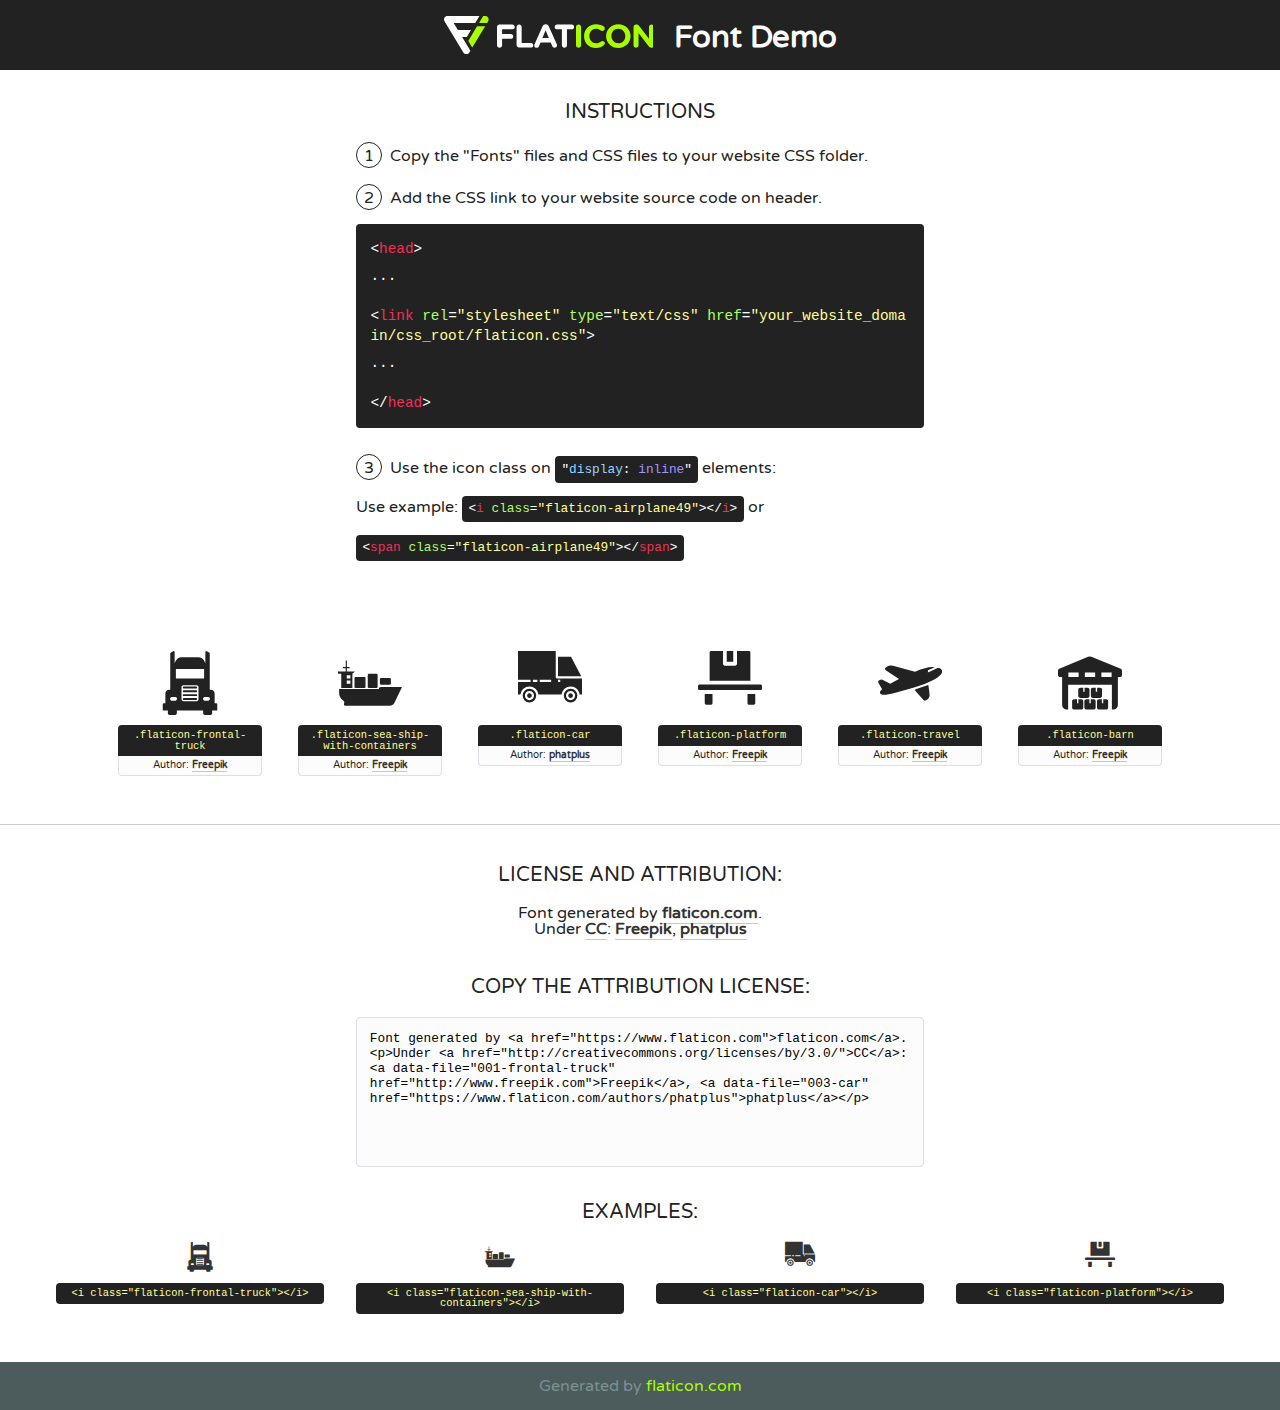
<file: fonts/flaticon/font/flaticon.html>
<!DOCTYPE html>
<!--
  Flaticon icon font: Flaticon
  Creation date: 24/01/2019 09:02
-->
<html>
<!DOCTYPE html>
<html>

<head>
    <title>Flaticon WebFont</title>
    <link href="http://fonts.googleapis.com/css?family=Varela+Round" rel="stylesheet" type="text/css" />
    <link rel="stylesheet" type="text/css" href="flaticon.css">
    <meta charset="UTF-8">
    <style>
    html, body, div, span, applet, object, iframe,
    h1, h2, h3, h4, h5, h6, p, blockquote, pre,
    a, abbr, acronym, address, big, cite, code,
    del, dfn, em, img, ins, kbd, q, s, samp,
    small, strike, strong, sub, sup, tt, var,
    b, u, i, center,
    dl, dt, dd, ol, ul, li,
    fieldset, form, label, legend,
    table, caption, tbody, tfoot, thead, tr, th, td,
    article, aside, canvas, details, embed, 
    figure, figcaption, footer, header, hgroup, 
    menu, nav, output, ruby, section, summary,
    time, mark, audio, video {
        margin: 0;
        padding: 0;
        border: 0;
        font-size: 100%;
        font: inherit;
        vertical-align: baseline;
    }
    /* HTML5 display-role reset for older browsers */
    article, aside, details, figcaption, figure, 
    footer, header, hgroup, menu, nav, section {
        display: block;
    }
    body {
        line-height: 1;
    }
    ol, ul {
        list-style: none;
    }
    blockquote, q {
        quotes: none;
    }
    blockquote:before, blockquote:after,
    q:before, q:after {
        content: '';
        content: none;
    }
    table {
        border-collapse: collapse;
        border-spacing: 0;
    }
    body {
        font-family: 'Varela Round', Helvetica, Arial, sans-serif;
        font-size: 16px;
        color: #222;
    }
    a {
        color: #333;
        border-bottom: 1px solid #a9fd00;
        font-weight: bold;
        text-decoration: none;
    }
    * {
        -moz-box-sizing: border-box;
        -webkit-box-sizing: border-box;
        box-sizing: border-box;
        margin: 0;
        padding: 0;
    }
    [class^="flaticon-"]:before, [class*=" flaticon-"]:before, [class^="flaticon-"]:after, [class*=" flaticon-"]:after {
        font-family: Flaticon;
        font-size: 30px;
        font-style: normal;
        margin-left: 20px;
        color: #333;
    }
    .wrapper {
        max-width: 600px;
        margin: auto;
        padding: 0 1em;
    }
    .title {
        font-size: 1.25em;
        text-align: center;
        margin-bottom: 1em;
        text-transform: uppercase;
    }
    header {
        text-align: center;
        background-color: #222;
        color: #fff;
        padding: 1em;
    }
    header .logo {
        width: 210px;
        height: 38px;
        display: inline-block;
        vertical-align: middle;
        margin-right: 1em;
        border: none;
    }
    header strong {
        font-size: 1.95em;
        font-weight: bold;
        vertical-align: middle;
        margin-top: 5px;
        display: inline-block;
    }
    .demo {
        margin: 2em auto;
        line-height: 1.25em;
    }
    .demo ul li {
        margin-bottom: 1em;
    }
    .demo ul li .num {
        color: #222;
        border-radius: 20px;
        display: inline-block;
        width: 26px;
        padding: 3px;
        height: 26px;
        text-align: center;
        margin-right: 0.5em;
        border: 1px solid #222;
    }
    .demo ul li code {
        background-color: #222;
        border-radius: 4px;
        padding: 0.25em 0.5em;
        display: inline-block;
        color: #fff;
        font-family: Consolas,Monaco,Lucida Console,Liberation Mono,DejaVu Sans Mono,Bitstream Vera Sans Mono,Courier New, monospace;
        font-weight: lighter;
        margin-top: 1em;
        font-size: 0.8em;
        word-break: break-all;
    }
    .demo ul li code.big {
        padding: 1em;
        font-size: 0.9em;
    }
    .demo ul li code .red {
        color: #EF3159;
    }
    .demo ul li code .green {
        color: #ACFF65;
    }
    .demo ul li code .yellow {
        color: #FFFF99;
    }
    .demo ul li code .blue {
        color: #99D3FF;
    }
    .demo ul li code .purple {
        color: #A295FF;
    }
    .demo ul li code .dots {
        margin-top: 0.5em;
        display: block;
    }
    #glyphs {
        border-bottom: 1px solid #ccc;
        padding: 2em 0;
        text-align: center;
    }
    .glyph {
        display: inline-block;
        width: 9em;
        margin: 1em;
        text-align: center;
        vertical-align: top;
        background: #FFF;
    }
    .glyph .glyph-icon {
        padding: 10px;
        display: block;
        font-family:"Flaticon";
        font-size: 64px;
        line-height: 1;
    }
    .glyph .glyph-icon:before {
        font-size: 64px;
        color: #222;
        margin-left: 0;
    }
    .class-name {
        font-size: 0.65em;
        background-color: #222;
        color: #fff;
        border-radius: 4px 4px 0 0;
        padding: 0.5em;
        color: #FFFF99;
        font-family: Consolas,Monaco,Lucida Console,Liberation Mono,DejaVu Sans Mono,Bitstream Vera Sans Mono,Courier New, monospace;
    }
    .author-name {
        font-size: 0.6em;
        background-color: #fcfcfd;
        border: 1px solid #DEDEE4;
        border-top: 0;
        border-radius: 0 0 4px 4px;
        padding: 0.5em;
    }
    .class-name:last-child {
        font-size: 10px;
        color:#888;
    }
    .class-name:last-child a {
        font-size: 10px;
        color:#555;
    }
    .class-name:last-child a:hover {
        color:#a9fd00;
    }
    .glyph > input {
        display: block;
        width: 100px;
        margin: 5px auto;
        text-align: center;
        font-size: 12px;
        cursor: text;
    }
    .glyph > input.icon-input {
        font-family:"Flaticon";
        font-size: 16px;
        margin-bottom: 10px;
    }
    .attribution .title {
        margin-top: 2em;
    }
    .attribution textarea {
        background-color: #fcfcfd;
        padding: 1em;
        border: none;
        box-shadow: none;
        border: 1px solid #DEDEE4;
        border-radius: 4px;
        resize: none;
        width: 100%;
        height: 150px;
        font-size: 0.8em;
        font-family: Consolas,Monaco,Lucida Console,Liberation Mono,DejaVu Sans Mono,Bitstream Vera Sans Mono,Courier New, monospace;
        -webkit-appearance: none;
    }
    .iconsuse {
        margin: 2em auto;
        text-align: center;
        max-width: 1200px;
    }
    .iconsuse:after {
        content: '';
        display: table;
        clear: both;
    }
    .iconsuse .image {
        float: left;
        width: 25%;
        padding: 0 1em;
    }
    .iconsuse .image p {
        margin-bottom: 1em;
    }
    .iconsuse .image span {
        display: block;
        font-size: 0.65em;
        background-color: #222;
        color: #fff;
        border-radius: 4px;
        padding: 0.5em;
        color: #FFFF99;
        margin-top: 1em;
        font-family: Consolas,Monaco,Lucida Console,Liberation Mono,DejaVu Sans Mono,Bitstream Vera Sans Mono,Courier New, monospace;
    }
    #footer {
        text-align: center;
        background-color: #4C5B5C;
        color: #7c9192;
        padding: 1em;
    }
    #footer a {
        border: none;
        color: #a9fd00;
        font-weight: normal;
    }
    @media (max-width: 960px) {
        .iconsuse .image {
            width: 50%;
        }
    }
    @media (max-width: 560px) {
        .iconsuse .image {
            width: 100%;
        }
    }
    </style>
</head>

<body class="characters-off">

    <header>
        <a href="https://www.flaticon.com" target="_blank" class="logo">
            <svg version="1.1" xmlns="http://www.w3.org/2000/svg" xmlns:xlink="http://www.w3.org/1999/xlink" xmlns:a="http://ns.adobe.com/AdobeSVGViewerExtensions/3.0/" viewBox="0 0 560.875 102.036" enable-background="new 0 0 560.875 102.036" xml:space="preserve">
                <defs>
                </defs>
                <g>
                    <g class="letters">
                        <path fill="#ffffff" d="M141.596,29.675c0-3.777,2.985-6.767,6.764-6.767h34.438c3.426,0,6.15,2.728,6.15,6.15
                        c0,3.43-2.724,6.149-6.15,6.149h-27.674v13.091h23.719c3.429,0,6.151,2.724,6.151,6.15c0,3.43-2.723,6.149-6.151,6.149h-23.719
                        v17.574c0,3.773-2.986,6.761-6.764,6.761c-3.779,0-6.764-2.989-6.764-6.761V29.675z"></path>
                        <path fill="#ffffff" d="M193.844,29.149c0-3.781,2.985-6.767,6.764-6.767c3.776,0,6.763,2.985,6.763,6.767v42.957h25.039
                        c3.426,0,6.149,2.726,6.149,6.153c0,3.425-2.723,6.15-6.149,6.15h-31.802c-3.779,0-6.764-2.986-6.764-6.768V29.149z"></path>
                        <path fill="#ffffff" d="M241.891,75.71l21.438-48.407c1.492-3.341,4.215-5.357,7.906-5.357h0.792
                        c3.686,0,6.323,2.017,7.815,5.357l21.439,48.407c0.436,0.967,0.701,1.845,0.701,2.723c0,3.602-2.809,6.501-6.414,6.501
                        c-3.161,0-5.269-1.845-6.499-4.655l-4.132-9.661h-27.059l-4.301,10.102c-1.144,2.631-3.426,4.214-6.237,4.214
                        c-3.517,0-6.24-2.81-6.24-6.325C241.1,77.64,241.451,76.677,241.891,75.71z M279.932,58.666l-8.521-20.297l-8.526,20.297H279.932
                        z"></path>
                        <path fill="#ffffff" d="M314.864,35.387H301.86c-3.429,0-6.239-2.813-6.239-6.238c0-3.429,2.811-6.24,6.239-6.24h39.533
                        c3.426,0,6.237,2.811,6.237,6.24c0,3.425-2.811,6.238-6.237,6.238h-13.001v42.785c0,3.773-2.99,6.761-6.764,6.761
                        c-3.779,0-6.764-2.989-6.764-6.761V35.387z"></path>
                        <path fill="#A9FD00" d="M352.615,29.149c0-3.781,2.985-6.767,6.767-6.767c3.774,0,6.761,2.985,6.761,6.767v49.024
                        c0,3.773-2.987,6.761-6.761,6.761c-3.781,0-6.767-2.989-6.767-6.761V29.149z"></path>
                        <path fill="#A9FD00" d="M374.132,53.836v-0.179c0-17.481,13.178-31.801,32.065-31.801c9.22,0,15.459,2.458,20.557,6.238
                        c1.402,1.054,2.637,2.985,2.637,5.357c0,3.692-2.985,6.59-6.681,6.59c-1.845,0-3.071-0.702-4.044-1.319
                        c-3.776-2.813-7.729-4.393-12.562-4.393c-10.364,0-17.831,8.611-17.831,19.154v0.173c0,10.542,7.291,19.329,17.831,19.329
                        c5.715,0,9.492-1.756,13.359-4.834c1.049-0.874,2.458-1.491,4.039-1.491c3.429,0,6.325,2.813,6.325,6.236
                        c0,2.106-1.056,3.78-2.282,4.834c-5.539,4.834-12.036,7.733-21.878,7.733C387.572,85.464,374.132,71.493,374.132,53.836z"></path>
                        <path fill="#A9FD00" d="M433.009,53.836v-0.179c0-17.481,13.79-31.801,32.766-31.801c18.981,0,32.592,14.143,32.592,31.628v0.173
                        c0,17.483-13.785,31.807-32.769,31.807C446.625,85.464,433.009,71.32,433.009,53.836z M484.224,53.836v-0.179
                        c0-10.539-7.725-19.326-18.626-19.326c-10.893,0-18.449,8.611-18.449,19.154v0.173c0,10.542,7.73,19.329,18.626,19.329
                        C476.676,72.986,484.224,64.378,484.224,53.836z"></path>
                        <path fill="#A9FD00" d="M506.233,29.321c0-3.774,2.99-6.763,6.767-6.763h1.401c3.252,0,5.183,1.583,7.029,3.953l26.093,34.265
                        V29.059c0-3.692,2.99-6.677,6.681-6.677c3.683,0,6.671,2.985,6.671,6.677v48.934c0,3.78-2.987,6.765-6.764,6.765h-0.436
                        c-3.257,0-5.188-1.581-7.034-3.953l-27.056-35.492v32.944c0,3.687-2.985,6.676-6.678,6.676c-3.683,0-6.673-2.989-6.673-6.676
                        V29.321z"></path>
                    </g>
                    <g class="insignia">
                        <path fill="#ffffff" d="M48.372,56.137h12.517l11.156-18.537H37.186L25.688,18.539h57.825L94.668,0H9.271
                        C5.925,0,2.842,1.801,1.198,4.716c-1.644,2.907-1.593,6.482,0.134,9.343l50.38,83.501c1.678,2.781,4.689,4.476,7.938,4.476
                        c3.246,0,6.257-1.695,7.935-4.476l2.898-4.804L48.372,56.137z"></path>
                        <g class="i">
                            <path fill="#A9FD00" d="M93.575,18.539h0.031v0.004l21.652,0.004l2.705-4.488c1.727-2.861,1.778-6.436,0.133-9.343
                            C116.454,1.801,113.371,0,110.026,0h-5.294L93.575,18.539z"></path>
                            <polygon fill="#A9FD00" points="88.291,27.356 64.725,66.486 75.519,84.404 109.942,27.356"></polygon>
                        </g>
                    </g>
                </g>
            </svg>
        </a>
        <strong>Font Demo</strong>
    </header>


    <section class="demo wrapper">

        <p class="title">Instructions</p>

        <ul>
            <li>
                <span class="num">1</span>Copy the "Fonts" files and CSS files to your website CSS folder.
            </li>
            <li>
                <span class="num">2</span>Add the CSS link to your website source code on header.
                <code class="big">
                    &lt;<span class="red">head</span>&gt;
                    <br/><span class="dots">...</span>
                    <br/>&lt;<span class="red">link</span> <span class="green">rel</span>=<span class="yellow">"stylesheet"</span> <span class="green">type</span>=<span class="yellow">"text/css"</span> <span class="green">href</span>=<span class="yellow">"your_website_domain/css_root/flaticon.css"</span>&gt;
                    <br/><span class="dots">...</span>
                    <br/>&lt;/<span class="red">head</span>&gt;
                </code>
            </li>

            <li>
                <p>
                    <span class="num">3</span>Use the icon class on <code>"<span class="blue">display</span>:<span class="purple"> inline</span>"</code> elements:
                    <br />
                    Use example: <code>&lt;<span class="red">i</span> <span class="green">class</span>=<span class="yellow">&quot;flaticon-airplane49&quot;</span>&gt;&lt;/<span class="red">i</span>&gt;</code> or <code>&lt;<span class="red">span</span> <span class="green">class</span>=<span class="yellow">&quot;flaticon-airplane49&quot;</span>&gt;&lt;/<span class="red">span</span>&gt;</code>
            </li>
        </ul>

    </section>




   <section id="glyphs">          
    
      
        <div class="glyph"><div class="glyph-icon flaticon-frontal-truck"></div>
            <div class="class-name">.flaticon-frontal-truck</div>
            <div class="author-name">Author: <a data-file="001-frontal-truck" href="http://www.freepik.com">Freepik</a> </div> 
        </div>        
        
        <div class="glyph"><div class="glyph-icon flaticon-sea-ship-with-containers"></div>
            <div class="class-name">.flaticon-sea-ship-with-containers</div>
            <div class="author-name">Author: <a data-file="002-sea-ship-with-containers" href="http://www.freepik.com">Freepik</a> </div> 
        </div>        
        
        <div class="glyph"><div class="glyph-icon flaticon-car"></div>
            <div class="class-name">.flaticon-car</div>
            <div class="author-name">Author: <a data-file="003-car" href="https://www.flaticon.com/authors/phatplus">phatplus</a> </div> 
        </div>        
        
        <div class="glyph"><div class="glyph-icon flaticon-platform"></div>
            <div class="class-name">.flaticon-platform</div>
            <div class="author-name">Author: <a data-file="004-platform" href="http://www.freepik.com">Freepik</a> </div> 
        </div>        
        
        <div class="glyph"><div class="glyph-icon flaticon-travel"></div>
            <div class="class-name">.flaticon-travel</div>
            <div class="author-name">Author: <a data-file="005-travel" href="http://www.freepik.com">Freepik</a> </div> 
        </div>        
        
        <div class="glyph"><div class="glyph-icon flaticon-barn"></div>
            <div class="class-name">.flaticon-barn</div>
            <div class="author-name">Author: <a data-file="006-barn" href="http://www.freepik.com">Freepik</a> </div> 
        </div>        
        

    </section>



    <section class="attribution wrapper"   style="text-align:center;">

      <div class="title">License and attribution:</div><div class="attrDiv">Font generated by <a href="https://www.flaticon.com">flaticon.com</a>. <div><p>Under <a href="http://creativecommons.org/licenses/by/3.0/">CC</a>: <a data-file="001-frontal-truck" href="http://www.freepik.com">Freepik</a>, <a data-file="003-car" href="https://www.flaticon.com/authors/phatplus">phatplus</a></p>  </div>
      </div>
      <div class="title">Copy the Attribution License:</div>

    <textarea onclick="this.focus();this.select();">Font generated by &lt;a href=&quot;https://www.flaticon.com&quot;&gt;flaticon.com&lt;/a&gt;. <p>Under <a href="http://creativecommons.org/licenses/by/3.0/">CC</a>: <a data-file="001-frontal-truck" href="http://www.freepik.com">Freepik</a>, <a data-file="003-car" href="https://www.flaticon.com/authors/phatplus">phatplus</a></p>  
     </textarea>

    </section>

    <section class="iconsuse">

          <div class="title">Examples:</div>            
             
            <div class="image">
                <p>
                    <i class="glyph-icon flaticon-frontal-truck"></i> 
                    <span>&lt;i class=&quot;flaticon-frontal-truck&quot;&gt;&lt;/i&gt;</span>
                </p>
            </div>
            
            <div class="image">
                <p>
                    <i class="glyph-icon flaticon-sea-ship-with-containers"></i> 
                    <span>&lt;i class=&quot;flaticon-sea-ship-with-containers&quot;&gt;&lt;/i&gt;</span>
                </p>
            </div>
            
            <div class="image">
                <p>
                    <i class="glyph-icon flaticon-car"></i> 
                    <span>&lt;i class=&quot;flaticon-car&quot;&gt;&lt;/i&gt;</span>
                </p>
            </div>
            
            <div class="image">
                <p>
                    <i class="glyph-icon flaticon-platform"></i> 
                    <span>&lt;i class=&quot;flaticon-platform&quot;&gt;&lt;/i&gt;</span>
                </p>
            </div>
                       
        </div>
                            
    </section>

<div id="footer">
    <div>Generated by <a href="https://www.flaticon.com">flaticon.com</a>
    </div>
</div>



</body>
</html>
</file>
<file: fonts/flaticon/font/flaticon.css>
/*
  	Flaticon icon font: Flaticon
  	Creation date: 24/01/2019 09:02
  	*/

@font-face {
  font-family: "Flaticon";
  src: url("./Flaticon.eot");
  src: url("./Flaticon.eot?#iefix") format("embedded-opentype"),
       url("./Flaticon.woff2") format("woff2"),
       url("./Flaticon.woff") format("woff"),
       url("./Flaticon.ttf") format("truetype"),
       url("./Flaticon.svg#Flaticon") format("svg");
  font-weight: normal;
  font-style: normal;
}

@media screen and (-webkit-min-device-pixel-ratio:0) {
  @font-face {
    font-family: "Flaticon";
    src: url("./Flaticon.svg#Flaticon") format("svg");
  }
}

[class^="flaticon-"]:before, [class*=" flaticon-"]:before,
[class^="flaticon-"]:after, [class*=" flaticon-"]:after {   
  font-family: Flaticon;
        font-style: normal;
  font-weight: normal;
  font-variant: normal;
  text-transform: none;
  line-height: 1;

  /* Better Font Rendering =========== */
  -webkit-font-smoothing: antialiased;
  -moz-osx-font-smoothing: grayscale;
}

.flaticon-frontal-truck:before { content: "\f100"; }
.flaticon-sea-ship-with-containers:before { content: "\f101"; }
.flaticon-car:before { content: "\f102"; }
.flaticon-platform:before { content: "\f103"; }
.flaticon-travel:before { content: "\f104"; }
.flaticon-barn:before { content: "\f105"; }
.bi-emoji-heart-eyes-fill::before { content: "\F46B"; }
.bi-lightbulb::before { content: "\f46b"; }
.bi-eye-fill::before { content: "\f33e"; }
.bi-gem::before { content: "\f3e6"; }
</file>
<file: css/style.css>
/*** Spinner Start ***/
/*** Spinner ***/
#spinner {
    opacity: 0;
    visibility: hidden;
    transition: opacity .5s ease-out, visibility 0s linear .5s;
    z-index: 99999;
}

#spinner.show {
    transition: opacity .5s ease-out, visibility 0s linear 0s;
    visibility: visible;
    opacity: 1;
}
/*** Spinner End ***/

.back-to-top {
    position: fixed;
    right: 30px;
    bottom: 30px;
    transition: 0.5s;
    z-index: 99;
}

.message-me {
    position: fixed;
    right: 30px;
    bottom: 100px;
    transition: 0.5s;
    z-index: 99;
}

/*** Button Start ***/
.btn {
    font-weight: 600;
    transition: .5s;
}

.btn-square {
    width: 32px;
    height: 32px;
}

.btn-sm-square {
    width: 34px;
    height: 34px;
}

.btn-md-square {
    width: 44px;
    height: 44px;
}

.btn-lg-square {
    width: 56px;
    height: 56px;
}

.btn-xl-square {
    width: 66px;
    height: 66px;
}

.btn-square,
.btn-sm-square,
.btn-md-square,
.btn-lg-square,
.btn-xl-square {
    padding: 0;
    display: flex;
    align-items: center;
    justify-content: center;
    font-weight: normal;
}

.btn.btn-primary {
    color: var(--bs-white);
}

.btn.btn-primary:hover {
    background: var(--bs-secondary);
    border: 1px solid var(--bs-secondary);
}

.btn.btn-secondary {
    color: var(--bs-white);
   
}

.btn.btn-secondary:hover {
    background: var(--bs-primary);
    border: 1px solid var(--bs-primary);
}

.whatsapp {
    position: fixed;
    right: 42px;
    bottom: 120px;
    width: 42px;
    height: 42px;
    z-index: 2;
} 
/*** Topbar Start ***/

/*** Navbar ***/
.navbar-light .navbar-nav .nav-link {
    position: relative;
    margin-right: 25px;
    padding: 35px 0;
    color: var(--bs-white);
    font-size: 17px;
    font-weight: 400;
    outline: none;
    transition: .5s;
}

.sticky-top.navbar-light .navbar-nav .nav-link {
    padding: 20px 0;
    color: var(--bs-white);
    /* color: var(--bs-dark); */
}

.navbar-light .navbar-nav .nav-link:hover,
.navbar-light .navbar-nav .nav-link.active {
    color: var(--bs-primary);
}

.navbar-light .navbar-brand img {
    max-height: 60px;
    transition: .5s;
}

.sticky-top.navbar-light .navbar-brand img {
    max-height: 45px;
}

.navbar .dropdown-toggle::after {
    border: none;
    content: "\f107";
    font-family: "Font Awesome 5 Free";
    font-weight: 600;
    vertical-align: middle;
    margin-left: 8px;
}

.dropdown .dropdown-menu a:hover {
    background: var(--bs-primary);
    color: var(--bs-white);
}

.navbar .nav-item:hover .dropdown-menu {
    transform: rotateX(0deg);
    visibility: visible;
    background: var(--bs-light);
    transition: .5s;
    opacity: 1;
}

@media (max-width: 991.98px) {
    .sticky-top.navbar-light {
        position: relative;
        background: var(--bs-white);
    }

    .navbar.navbar-expand-lg .navbar-toggler {
        padding: 10px 20px;
        border: 1px solid var(--bs-primary);
        color: var(--bs-primary);
    }

    .navbar-light .navbar-collapse {
        margin-top: 15px;
        border-top: 1px solid rgba(0, 0, 0, .08);
    }

    .navbar-light .navbar-nav .nav-link,
    .sticky-top.navbar-light .navbar-nav .nav-link {
        padding: 10px 0;
        margin-left: 0;
        color: var(--bs-dark);
    }

    .navbar-light .navbar-brand img {
        max-height: 45px;
    }
}

@media (min-width: 992px) {
    .navbar .nav-item .dropdown-menu {
        display: block;
        visibility: hidden;
        top: 100%;
        transform: rotateX(-75deg);
        transform-origin: 0% 0%;
        border: 0;
        border-radius: 10px;
        transition: .5s;
        opacity: 0;
    }

    .navbar-light {
        position: absolute;
        width: 100%;
        top: 0;
        left: 0;
        border-top: 0;
        border-right: 0;
        border-bottom: 1px solid;
        border-left: 0;
        border-style: dotted;
        z-index: 999;
    }
    
    .sticky-top.navbar-light {
        position: fixed;
        /* background: var(--bs-light); */
        background: #000000aa;
        border: none;
    }

    .navbar-light .navbar-nav .nav-item::before {
        position: absolute;
        content: "";
        width: 0;
        height: 2px;
        bottom: -1px;
        left: 50%;
        background: var(--bs-primary);
        transition: .5s;
    }

    .sticky-top.navbar-light .navbar-nav .nav-item::before {
        bottom: 0;
    }

    .navbar-light .navbar-nav .nav-item::after {
        content: "";
        position: absolute;
        bottom: 1px;
        left: 50%;
        transform: translateX(-50%);
        border: 10px solid;
        border-color: transparent transparent var(--bs-primary) transparent;
        opacity: 0;
        transition: 0.5s;
    }

    .navbar-light .navbar-nav .nav-item:hover::after,
    .navbar-light .navbar-nav .nav-item.active::after {
        bottom: 1px;
        opacity: 1;
    }

    .navbar-light .navbar-nav .nav-item:hover::before,
    .navbar-light .navbar-nav .nav-item.active::before {
        width: calc(100% - 2px);
        left: 1px;
    }

    .navbar-light .navbar-nav .nav-link.nav-contact::before {
        display: none;
    }
}
/*** Carousel Hero Header Start ***/
.carousel-header {
    position: relative;
    overflow: hidden;
}

.carousel-indicators {
    display: none;
}

.carousel .carousel-control-prev,
.carousel .carousel-control-next {
    width: 0;
}

.carousel .carousel-control-prev .carousel-control-prev-icon,
.carousel .carousel-control-next .carousel-control-next-icon {
    position: absolute;
    top: 50%;
    transform: translateY(-50%);
    padding: 25px 25px;
    display: flex;
    align-items: center;
    justify-content: center;
    background: var(--bs-primary);
    transition: 0.5s;
}

.carousel .carousel-control-prev .carousel-control-prev-icon {
    left: 0;
    border-left: 0;
    border-top-left-radius: 0;
    border-top-right-radius: 50px;
    border-bottom-left-radius: 0;
    border-bottom-right-radius: 50px;

}

.carousel .carousel-control-next .carousel-control-next-icon {
    right: 0;
    border-right: 0;
    border-top-left-radius: 50px;
    border-top-right-radius: 0;
    border-bottom-left-radius: 50px;
    border-bottom-right-radius: 0;
}

.carousel .carousel-control-prev .carousel-control-prev-icon:hover,
.carousel .carousel-control-next .carousel-control-next-icon:hover {
    background: var(--bs-secondary);
}

.carousel .carousel-inner .carousel-item {
    position: relative;
}

.carousel .carousel-inner .carousel-item .carousel-caption-1  {
    position: absolute;
    width: 100%;
    height: 100%;
    top: 0;
    left: 0;
    padding-top: 100px;
    display: flex;
    align-items: center;
    justify-content: end;
    background: linear-gradient(rgba(0, 0, 0, .5), rgba(0, 0, 0, 0.5));
    background-size: cover;
}

.carousel-caption-1-content {
    text-align: end;
    padding-right: 100px;
}

.carousel-caption-1-content .carousel-caption-1-content-btn {
    display: flex;
    justify-content: end;
}

.carousel .carousel-inner .carousel-item .carousel-caption-2  {
    position: absolute;
    width: 100%;
    height: 100%;
    top: 0;
    left: 0;
    padding-top: 100px;
    display: flex;
    align-items: center;
    text-align: center;
    background: linear-gradient(rgba(0, 0, 0, .5), rgba(0, 0, 0, 0.5));
    background-size: cover;
}

.carousel-caption-2-content {
    text-align: start;
    padding-left: 100px;
}

.carousel-caption-2-content .carousel-caption-2-content-btn {
    display: flex;
    justify-content: start;
}


@media (max-width: 992px) {
    .carousel .carousel-inner .carousel-item {
        height: 700px;
        margin-top: -100px;
    }

    .carousel .carousel-inner .carousel-item img {
        height: 700px;
        object-fit: cover;
    }


    .carousel .carousel-inner .carousel-item .carousel-caption-1 {
        max-width: 100% !important;
        justify-content: center;
    }

    .carousel-caption-1-content {
        padding: 0 20px !important;
        text-align: center !important;
    }

    .carousel-caption-1-content .carousel-caption-1-content-btn {
        justify-content: center;
    }


    .carousel .carousel-inner .carousel-item .carousel-caption-2 {
        max-width: 100% !important;
        justify-content: center;
    }

    .carousel-caption-2-content {
        padding: 0 20px !important;
        text-align: center !important;
    }

    .carousel-caption-2-content .carousel-caption-2-content-btn {
        justify-content: center;
    }



    .carousel .carousel-control-prev .carousel-control-prev-icon,
    .carousel .carousel-control-next .carousel-control-next-icon {
        display: none;
    }
}

.modal .modal-header {
    height: 100px;
}

#searchModal .modal-content {
    background: rgba(255, 255, 255, .6);
}
/*** Carousel Hero Header End ***/

/*** Single Page Hero Header Start ***/
.bg-breadcrumb {
    position: relative;
    overflow: hidden;
    background: linear-gradient(rgba(0, 20, 66, 0.821), rgba(0, 20, 66, 0.035)), url(../img/breadcrumb1.png);
    background-position: center top;
    background-repeat: no-repeat;
    background-size: cover;
    padding: 120px 0 100px 0;
    transition: 0.5s;
}
.bg-breadcrumb-for-ocean {
    position: relative;
    overflow: hidden;
    background: linear-gradient(rgba(0, 20, 66, 0.821), rgba(0, 20, 66, 0.035)), url(../img/breadcrumb-ocean.jpg);
    background-position: center top;
    background-repeat: no-repeat;
    background-size: cover;
    padding: 120px 0 100px 0;
    transition: 0.5s;
}

.bg-breadcrumb-for-transport {
    position: relative;
    overflow: hidden;
    background: linear-gradient(rgba(0, 20, 66, 0.821), rgba(0, 20, 66, 0.035)), url(../img/breadcrumb-transport.jpg);
    background-position: center top;
    background-repeat: no-repeat;
    background-size: cover;
    padding: 120px 0 100px 0;
    transition: 0.5s;
}
.bg-breadcrumb .breadcrumb {
    position: relative;
}

.bg-breadcrumb .breadcrumb .breadcrumb-item a {
    color: var(--bs-white);
}

@media (max-width: 992px) {
    .bg-breadcrumb {
        padding: 60px 0 60px 0;
    }
}
/*** Single Page Hero Header End ***/


/*** Features Start ***/
.feature .feature-item {
    display: flex;
    flex-direction: column;
    align-items: center;
    text-align: center;
    background: var(--bs-white);
    border-radius: 10px;
    transition: 0.5s;
}

.feature .feature-item:hover {
    box-shadow: 0 0 45px rgba(0, 0, 0, .08);
}

.feature .feature-item .feature-icon {
    width: 100px;
    height: 100px;
    border-radius: 50px;
    display: flex;
    align-items: center;
    justify-content: center;
    background: var(--bs-primary);
}

.feature .feature-item .feature-icon i {
    transition: 0.5s;
}

.feature .feature-item:hover .feature-icon i {
    transform: rotate(360deg);
}

.feature .feature-item a.btn {
    transition: 0.5s;
}

.feature .feature-item:hover a.btn:hover {
    color: var(--bs-primary) !important;
}
/*** Features End ***/

/*** About Start ***/
.about .about-img {
    position: relative;
    padding-bottom: 30px;
    margin-top: 30px; 
    margin-left: 30px;
}

.about .about-img::before {
    content: "";
    position: absolute;
    width: 100%;
    height: 10px;
    top: -30px;
    right: 0;
    border-radius: 10px;
    background: var(--bs-secondary);

}

.about .about-img::after {
    content: "";
    position: absolute;
    width: 10px;
    height: 100%;
    left: -30px;
    bottom: 30px;
    border-radius: 10px;
    background: var(--bs-secondary);
}

.about .about-img .about-exp {
    position: absolute;
    top: 0;
    left: 0;
    padding: 20px;
    font-size: 30px;
    font-weight: bold;
    background: var(--bs-secondary);
    color: var(--bs-white);
    border: 1px solid var(--bs-secondary);
    margin-top: -30px;
    margin-left: -30px;
    border-radius: 10px;
}
/*** About End ***/

/*** Service Start ***/
.service-item {
    position: relative;
    box-shadow: 0 0 45px rgba(0, 0, 0, .08);
}

.service-item::after {
    content: "";
    position: absolute;
    width: 0;
    height: 0;
    left: 0;
    bottom: 0;
    border-radius: 10px;
    background: var(--bs-primary);
    transition: 0.5s;
    z-index: 1;
}

.service-item:hover::after {
    width: 100%;
    height: 100%;
}

.service-item:hover .service-content,
.service-item:hover .service-btn {
    position: relative;
    z-index: 2;
}

.service-item .service-content a,
.service-item .service-content p {
    transition: 0.5s;
}

.service-item:hover .service-content a:hover {
    color: var(--bs-secondary);
}

.service-item:hover .service-content p {
    color: var(--bs-white);
} 

.service-item .service-btn {
    width: 80px;
    height: 80px;
    border-radius: 50px;
    display: flex;
    align-items: center;
    justify-content: center;
    background: var(--bs-primary);
    transition: 0.5s;
}

.service-item .service-btn i {
    transition: 0.5s;
}

.service-item:hover .service-btn {
    background: var(--bs-white);
}

.service-item:hover .service-btn i {
    transform: rotate(360deg);
    color: var(--bs-primary) !important;
}
/*** Service End ***/


/*** Counter Start ***/
.counter {
    position: relative;
    overflow: hidden;
    background: linear-gradient(rgba(25, 64, 154, 0.792), rgba(25, 64, 154, 0.745)), url(../img/breadcrumb.jpg);
    background-position: center top;
    background-repeat: no-repeat;
    background-size: cover;
}

.counter .counter-item {
    display: flex;
    flex-direction: column;
    justify-content: center;
    text-align: center;
}

.counter .counter-item .counter-item-icon {
    width: 100px;
    height: 100px;
    border-radius: 50px;
    background: var(--bs-primary);
    display: inline-flex;
    align-items: center;
    justify-content: center;
}
/*** Counter End ***/


/*** Products Start ***/
.product .product-item {
    border: 1px solid rgba(196, 211, 211, 0.9);
    border-radius: 10px;
}

/*** Products End ***/

/*** Blog Start ***/
.blog .blog-item {
    border-radius: 10px;
    background: var(--bs-light);
    transition: 0.5s;
}

.blog .blog-item:hover {
    box-shadow: 0 0 45px rgba(0, 0, 0, 0.2);
}

.blog .blog-item .blog-img {
    position: relative;
    overflow: hidden;
    border-top-left-radius: 10px;
    border-top-right-radius: 10px;
}

.blog .blog-item .blog-img::after {
    content: "";
    position: absolute;
    width: 100%;
    height: 100%;
    top: 0;
    left: 0;
    border-top-left-radius: 10px;
    border-top-right-radius: 10px;
    transition: 0.5s;
    z-index: 1;
}

.blog .blog-item .blog-img img {
    transition: 0.5s;
}

.blog .blog-item:hover .blog-img img {
    transform: scale(1.2);
}

.blog .blog-item:hover .blog-img::after {
    background: rgba(0, 209, 249, 0.2);
}

.blog .blog-item .blog-date {
    position: absolute;
    top: 25px;
    left: 25px;
    border-radius: 10px;
    background: var(--bs-primary);
    color: var(--bs-white);
    z-index: 2;
}

.blog .blog-item .blog-content a {
    transition: 0.5s;
}

.blog .blog-item:hover .blog-content a:hover {
    color: var(--bs-primary) !important;
}
/*** Blog End ***/

/*** Team Start ***/
.team .team-item {
    position: relative;
    overflow: hidden;
    background: var(--bs-white);
    border: 1px solid var(--bs-secondary);
    border-radius: 10px;
}

.team .team-item .team-inner {
    transition: 0.5s;
}
.team .team-item:hover .team-inner {
    box-shadow: 0 0 45px rgba(0, 0, 0, 0.2);
}

.team .team-item .team-inner .team-img {
    position: relative;
    z-index: 2;
}

.team .team-item .team-inner .team-img::after {
    content: "";
    width: 100%;
    height: 0;
    position: absolute;
    top: 0;
    left: 0;
    border-top-left-radius: 10px;
    border-top-right-radius: 10px;
    background: rgba(0, 209, 249, 0.2);
    transition: 0.5s;
    z-index: 3;
}

.team .team-item:hover .team-inner .team-img::after {
    height: 100%;
}

.team .team-item .team-inner .team-img .team-share {
    position: absolute;
    left: 10px;
    bottom: 10px;
    transition: 0.5s;
    z-index: 2;
}

.team .team-item:hover .team-inner .team-img .team-share {
    opacity: 0;
}

.team .team-item .team-inner .team-img .team-icon {
    position: absolute;
    bottom: 0;
    left: -100%;
    border-bottom-left-radius: 0 !important; 
    border-top-left-radius: 0 !important;
    display: inline-flex;
    background: var(--bs-primary);
    transition: 0.5s;
    z-index: 4;
}

.team .team-item:hover .team-inner .team-img .team-icon { 
    left: -25px; 
}
/*** Team End ***/


/*** testimonial Start ***/
.testimonial .owl-nav .owl-prev {
    position: absolute;
    top: -58px;
    right: 0;
    background: var(--bs-primary);
    color: var(--bs-white);
    padding: 5px 30px;
    border-radius: 30px;
    transition: 0.5s;
}

.testimonial .owl-nav .owl-prev:hover {
    background: var(--bs-secondary);
    color: var(--bs-white);
}

.testimonial .owl-nav .owl-next {
    position: absolute;
    top: -58px;
    right: 88px;
    background: var(--bs-primary);
    color: var(--bs-white);
    padding: 5px 30px;
    border-radius: 30px;
    transition: 0.5s;
}

.testimonial .owl-nav .owl-next:hover {
    background: var(--bs-secondary);
    color: var(--bs-white);
}

.testimonial-carousel .owl-dots {
    display: flex;
    justify-content: center;
    margin-left: 20px;
    margin-top: 20px;
}

.testimonial-carousel .owl-dots .owl-dot {
    width: 20px;
    height: 20px;
    border-radius: 20px;
    margin-right: 15px;
    border: 1px solid var(--bs-secondary);
    background: var(--bs-primary);
    transition: 0.5s;
}

.testimonial-carousel .owl-dots .owl-dot.active {
    width: 20px;
    height: 20px;
    border-radius: 20px;
    border: 1px solid var(--bs-primary);
    background: var(--bs-secondary) !important;
    transition: 0.5s;
}

.testimonial-carousel .owl-dots .owl-dot span {
    position: relative;
    margin-top: 50%;
    margin-left: 50%;
    transform: translate(-50%, -50%);
    display: flex;
    align-items: center;
    justify-content: center;
    text-align: center;
}

.testimonial-carousel .owl-dots .owl-dot span::after {
    content: "";
    width: 8px;
    height: 8px;
    border-radius: 8px;
    position: absolute;
    top: 50%;
    left: 0;
    transform: translateY(-50%);
    display: flex;
    align-items: center;
    justify-content: center;
    text-align: center;
    background: var(--bs-white);
}

@media (max-width: 992px) {
    .owl-carousel.testimonial-carousel {
        padding-top: 30px;
    }

    .testimonial .owl-nav .owl-prev,
    .testimonial .owl-nav .owl-next {
        top: -30px;
    }
}
/*** testimonial End ***/

/*** Footer Start ***/
.footer {
    background: var(--bs-dark);
}

.footer .footer-item a {
    line-height: 35px;
    color: var(--bs-body);
    transition: 0.5s;
}

.footer .footer-item p {
    line-height: 35px;
}

.footer .footer-item a:hover {
    letter-spacing: 1px;
    color: var(--bs-primary);
}

.footer .footer-item .footer-btn a,
.footer .footer-item .footer-btn a i {
    transition: 0.5s;
}

.footer .footer-item .footer-btn a:hover {
    background: var(--bs-white);
}

.footer .footer-item .footer-btn a:hover i {
    color: var(--bs-primary) !important;
}
/*** Footer End ***/

/*** copyright Start ***/
.copyright {
    border-top: 1px solid rgba(255, 255, 255, 0.08);
    background: var(--bs-dark);
}
/*** copyright end ***/
</file>
